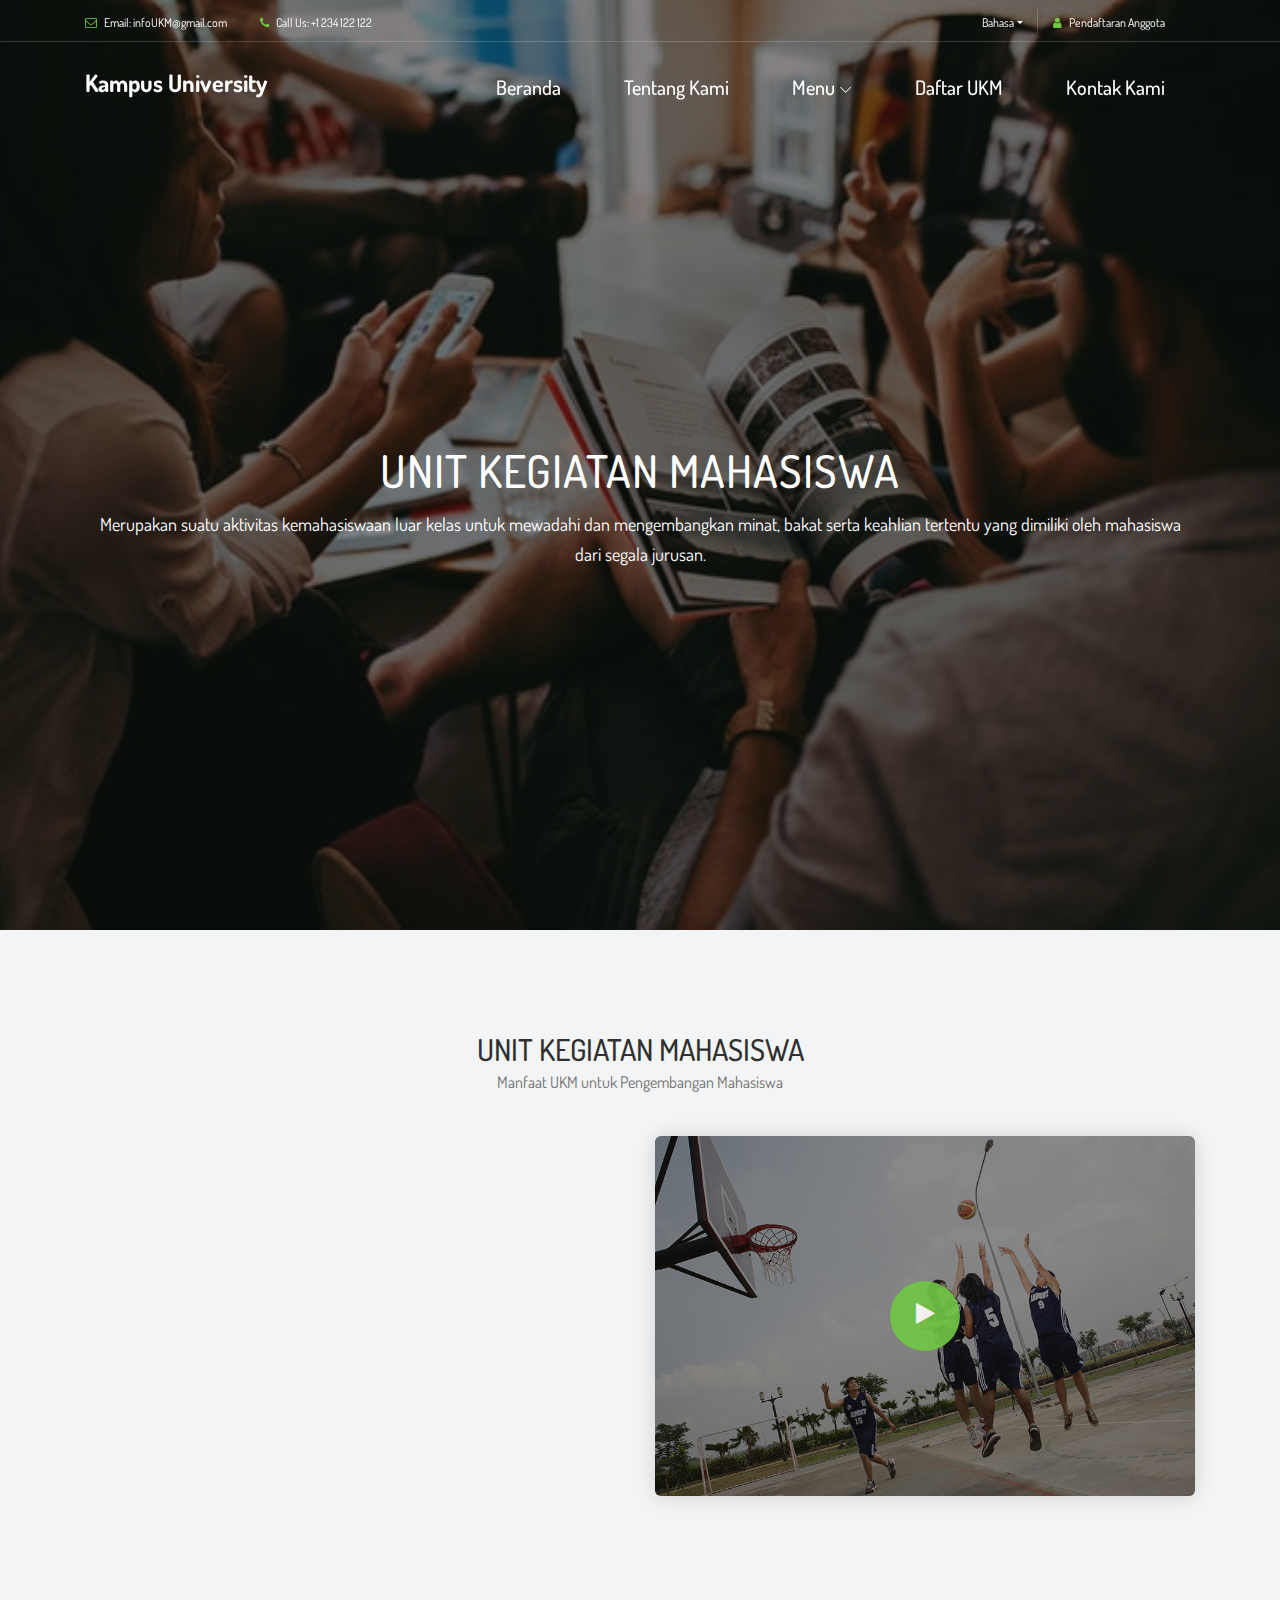
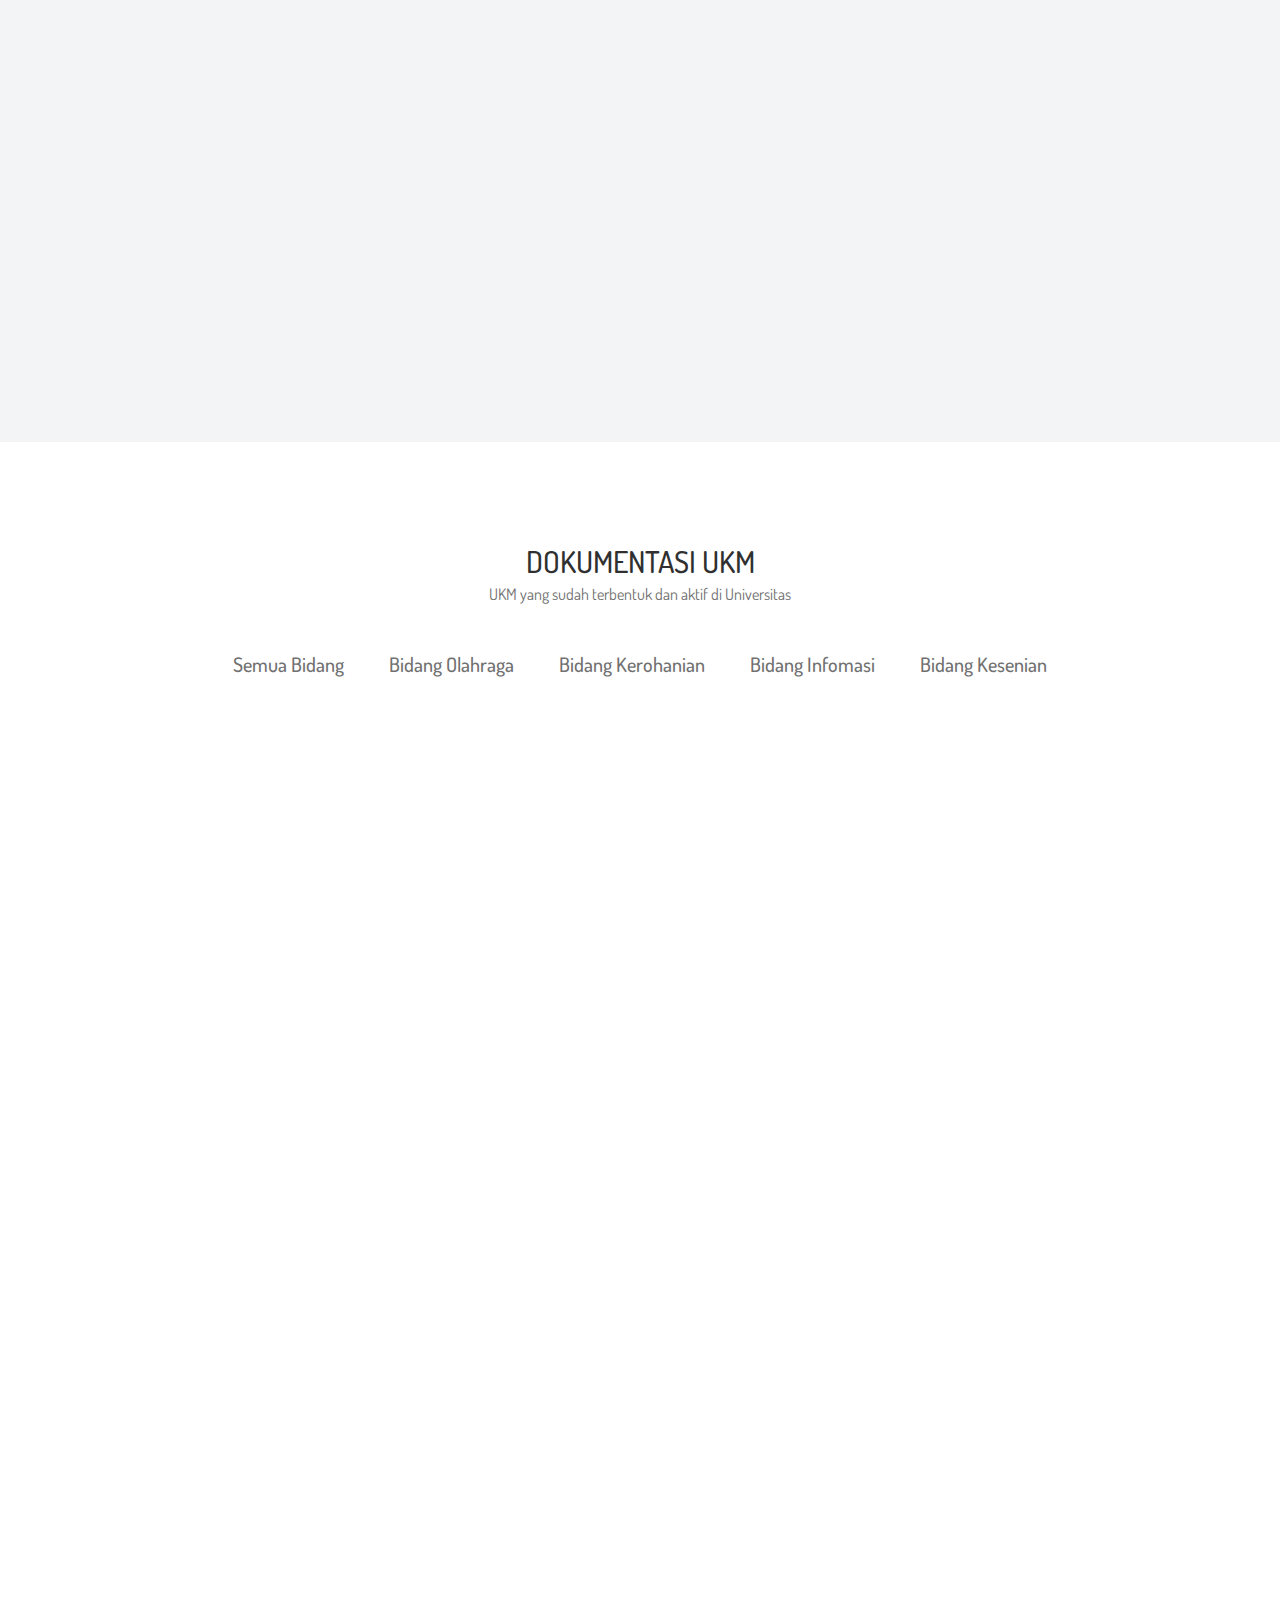
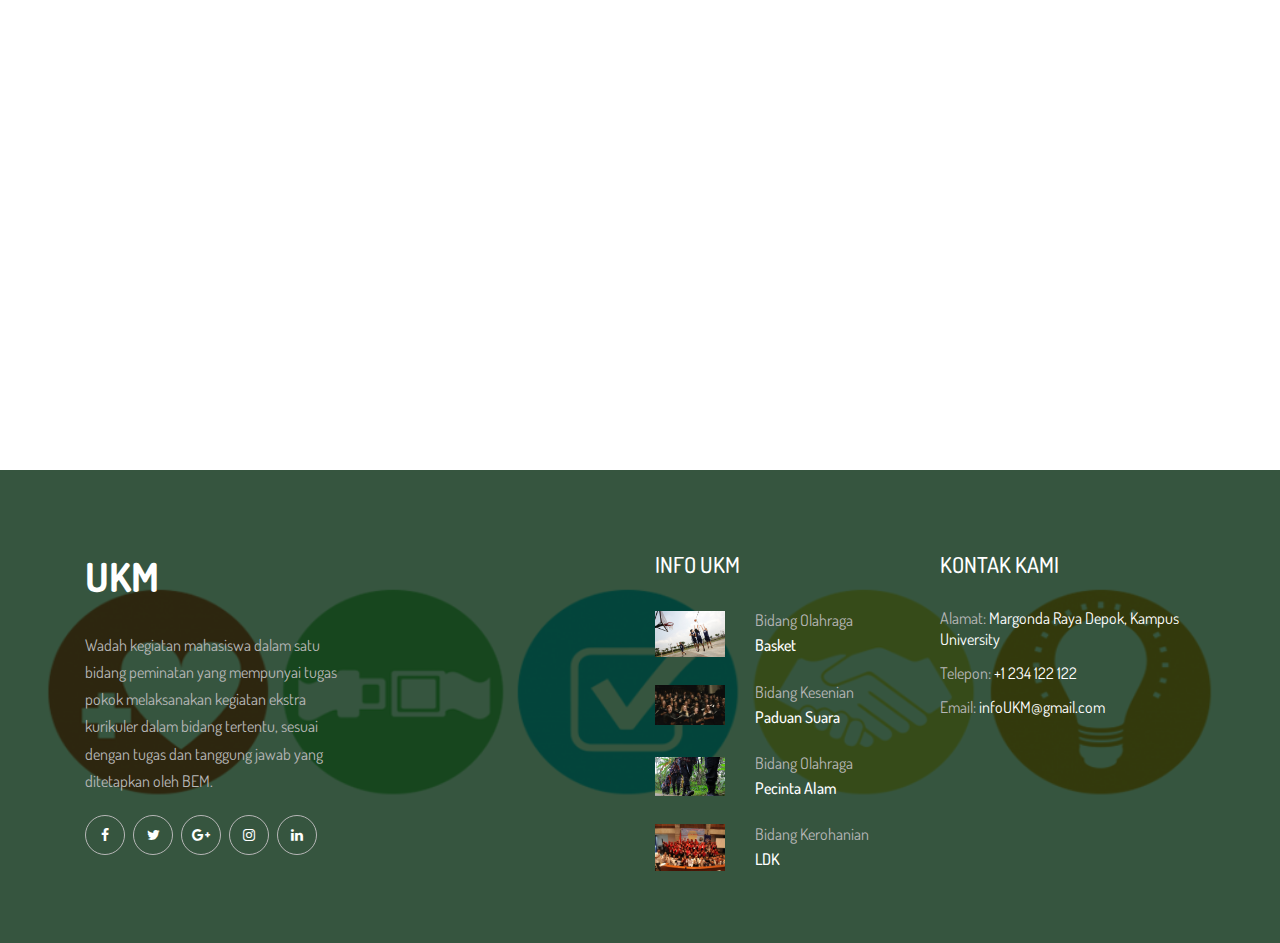
<file: index.html>
<!DOCTYPE html>
<html lang="en">

<head>
    <meta charset="UTF-8">
    <meta name="description" content="">
    <meta http-equiv="X-UA-Compatible" content="IE=edge">
    <meta name="viewport" content="width=device-width, initial-scale=1, shrink-to-fit=no">
    <!-- The above 4 meta tags *must* come first in the head; any other head content must come *after* these tags -->

    <!-- Title -->
    <title>UKM Universitas</title>

    <!-- Favicon -->
    <link rel="icon" href="img/core-img/b4.png">

    <!-- Core Stylesheet -->
    <link rel="stylesheet" href="style.css">

</head>


<body>
    <!-- Preloader -->
    <div class="preloader d-flex align-items-center justify-content-center">
        <div class="preloader-circle"></div>
        <div class="preloader-img">
            <img src="img/core-img/b4.png" alt="">
        </div>
    </div>

    <!-- ##### Header Area Start ##### -->
    <header class="header-area">

        <!-- ***** Top Header Area ***** -->
        <div class="top-header-area">
            <div class="container">
                <div class="row">
                    <div class="col-12">
                        <div class="top-header-content d-flex align-items-center justify-content-between">
                            <!-- Top Header Content -->
                            <div class="top-header-meta">
                                <a href="#" data-toggle="tooltip" data-placement="bottom" title="infoUKM@gmail.com"><i class="fa fa-envelope-o" aria-hidden="true"></i> <span>Email: infoUKM@gmail.com</span></a>
                                <a href="#" data-toggle="tooltip" data-placement="bottom" title="+1 234 122 122"><i class="fa fa-phone" aria-hidden="true"></i> <span>Call Us: +1 234 122 122</span></a>
                            </div>

                            <!-- Top Header Content -->
                            <div class="top-header-meta d-flex">
                                <!-- Language Dropdown -->
                                <div class="language-dropdown">
                                    <div class="dropdown">
                                        <button class="btn btn-secondary dropdown-toggle mr-30" type="button" id="dropdownMenuButton" data-toggle="dropdown" aria-haspopup="true" aria-expanded="false">Bahasa</button>
                                        <div class="dropdown-menu" aria-labelledby="dropdownMenuButton">
                                            <a class="dropdown-item" href="#">Indonesia</a>
                                            <a class="dropdown-item" href="#">Melayu</a>
                                        </div>
                                    </div>
                                </div>
                                <!-- Login -->
                                <div class="login">
                                    <a href="formdaftar.html"><i class="fa fa-user" aria-hidden="true"></i> <span>Pendaftaran Anggota</span></a>
                                </div>
                                <!-- Cart 
                                <div class="cart">
                                    <a href="#"><i class="fa fa-shopping-cart" aria-hidden="true"></i> <span>Cart <span class="cart-quantity">(1)</span></span></a>
                                </div>-->
                            </div>
                        </div>
                    </div>
                </div>
            </div>
        </div>

        <!-- ***** Navbar Area ***** -->
        <div class="alazea-main-menu">
            <div class="classy-nav-container breakpoint-off">
                <div class="container">
                    <!-- Menu -->
                    <nav class="classy-navbar justify-content-between" id="alazeaNav">

                        <!-- Nav Brand -->
                        <a href="index.html" class="nav-brand"><h4 style="color:white"><b>Kampus University</b></h4></a>

                        <!-- Navbar Toggler -->
                        <div class="classy-navbar-toggler">
                            <span class="navbarToggler"><span></span><span></span><span></span></span>
                        </div>

                        <!-- Menu -->
                        <div class="classy-menu">

                            <!-- Close Button -->
                            <div class="classycloseIcon">
                                <div class="cross-wrap"><span class="top"></span><span class="bottom"></span></div>
                            </div>

                            <!-- Navbar Start -->
                            <div class="classynav">
                                <ul>
                                    <li><a href="index.html">Beranda</a></li>
                                    <li><a href="about.html">Tentang kami</a></li>
                                    <li><a href="#">Menu</a>
                                        <ul class="dropdown">
                                            <li><a href="index.html">Beranda</a></li>
                                            <li><a href="about.html">Tentang kami</a></li>
                                            <li><a href="#">Daftar UKM</a>
                                                <ul class="dropdown">
													<li><a href="basket.html">Basket</a></li>
                                                    <li><a href="karate.html">Karate</a></li>
													<li><a href="kopma.html">Koperasi Mahasiswa</a></li>
													<li><a href="ldk.html">LDK</a></li>
													<li><a href="padus.html">Paduan Suara</a></li>
													<li><a href="alam.html">Pecinta Alam</a></li>
													<li><a href="pers.html">Pers Mahasiswa</a></li>
                                                </ul>
                                            </li>
                                            <li><a href="contact.html">Kontak kami</a></li>
                                        </ul>
                                    </li>
									<li><a href="try.html">Daftar UKM</a></li>
                                    <li><a href="contact.html">Kontak kami</a></li>
                                </ul>

                                <!-- Search Icon 
                                <div id="searchIcon">
                                    <i class="fa fa-search" aria-hidden="true"></i>
                                </div>
								-->

                            </div>
                            <!-- Navbar End -->
                        </div>
                    </nav>

                    <!-- Search Form 
                    <div class="search-form">
                        <form action="#" method="get">
                            <input type="search" name="search" id="search" placeholder="Type keywords &amp; press enter...">
                            <button type="submit" class="d-none"></button>
                        </form>
                        <!-- Close Icon 
                        <div class="closeIcon"><i class="fa fa-times" aria-hidden="true"></i></div>
                    </div>
					-->
                </div>
            </div>
        </div>
    </header>
    <!-- ##### Header Area End ##### -->

    <!-- ##### Hero Area Start ##### -->
    <section class="hero-area">
        <div class="hero-post-slides owl-carousel">

            <!-- Single Hero Post -->
            <div class="single-hero-post bg-overlay">
                <!-- Post Image -->
                <div class="slide-img bg-img" style="background-image: url(img/bg-img/warta.jpg);"></div>
                <div class="container h-100">
                    <div class="row h-100 align-items-center">
                        <div class="col-12">
                            <!-- Post Content -->
                            <div class="hero-slides-content text-center">
                                <h2>Unit Kegiatan Mahasiswa</h2>
                                <p>Merupakan suatu aktivitas kemahasiswaan luar kelas untuk mewadahi dan mengembangkan minat, bakat serta keahlian tertentu yang dimiliki oleh mahasiswa dari segala jurusan.</p>
								
                            </div>
                        </div>
                    </div>
                </div>
            </div>

            <!-- Single Hero Post -->
            <div class="single-hero-post bg-overlay">
                <!-- Post Image -->
                <div class="slide-img bg-img" style="background-image: url(img/bg-img/alam2.jpg);"></div>
                <div class="container h-100">
                    <div class="row h-100 align-items-center">
                        <div class="col-12">
                            <!-- Post Content -->
                            <div class="hero-slides-content text-center">
                                <h2>Unit Kegiatan Mahasiswa</h2>
                                <p>Merupakan suatu aktivitas kemahasiswaan luar kelas untuk mewadahi dan mengembangkan minat, bakat serta keahlian tertentu yang dimiliki oleh mahasiswa dari segala jurusan.</p>
								
                            </div>
                        </div>
                    </div>
                </div>
            </div>
			
			<!-- Single Hero Post -->
            <div class="single-hero-post bg-overlay">
                <!-- Post Image -->
                <div class="slide-img bg-img" style="background-image: url(img/bg-img/basket.jpg);"></div>
                <div class="container h-100">
                    <div class="row h-100 align-items-center">
                        <div class="col-12">
                            <!-- Post Content -->
                            <div class="hero-slides-content text-center">
                                <h2>Unit Kegiatan Mahasiswa</h2>
                                <p>Merupakan suatu aktivitas kemahasiswaan luar kelas untuk mewadahi dan mengembangkan minat, bakat serta keahlian tertentu yang dimiliki oleh mahasiswa dari segala jurusan.</p>
								
                            </div>
                        </div>
                    </div>
                </div>
            </div>

        </div>
    </section>
    <!-- ##### Hero Area End ##### -->

    <!-- ##### Service Area Start ##### -->
    <section class="our-services-area bg-gray section-padding-100-0">
        <div class="container">
            <div class="row">
                <div class="col-12">
                    <!-- Section Heading -->
                    <div class="section-heading text-center">
                        <h2>Unit Kegiatan Mahasiswa </h2>
                        <p>Manfaat UKM untuk Pengembangan Mahasiswa</p>
                    </div>
                </div>
            </div>

            <div class="row justify-content-between">
                <div class="col-12 col-lg-5">
                    <div class="alazea-service-area mb-100">

                        <!-- Single Service Area -->
                        <div class="single-service-area d-flex align-items-center wow fadeInUp" data-wow-delay="100ms">
                            <!-- Icon -->
                            <div class="service-icon mr-30">
                                <img src="img/core-img/b3.png" alt="">
                            </div>
                            <!-- Content -->
                            <div class="service-content">
                                <h5>Menambah Keterampilan</h5>
                                <p>Mengikuti kegiatan UKM akan menambah keterampilan yang Kamu miliki. Sehingga, kamu bisa menyalurkan kebutuhan, <span id="dots1"></span>
								<span id="more1"> potensi, minat dan bakat yang telah ada agar semakin berkembang menjadi lebih baik. Ibarat kata,  semakin sering pisau diasah akan menjadi semakin tajam.</span></p>
								<button class="btn" onclick="myFunction1()" id="myBtn1">Read more</button>
                            </div>
                        </div>

                        <!-- Single Service Area -->
                        <div class="single-service-area d-flex align-items-center wow fadeInUp" data-wow-delay="300ms">
                            <!-- Icon -->
                            <div class="service-icon mr-30">
                                <img src="img/core-img/cf2.png" alt="">
                            </div>
                            <!-- Content -->
                            <div class="service-content">
                                <h5>Sarana Belajar Organisasi</h5>
                                <p>Pengalaman dalam UKM akan menjadi salah satu modal berharga dalam persiapan memasuki dunia kerja yang menantang. <span id="dots2"></span>
								<span id="more2">yang sangat berguna untuk mengatur bagaimana cara memaksimalkan kerja sama tim. Kamu juga bisa merasakan seperti apa masalah dan dinamika saat bekerja didalamnya. Karena biasanya, setiap UKM akan mempunyai struktur jabatan organisasi yang bisa diisi oleh semua anggotanya.</span></p>
								<button class="btn" onclick="myFunction2()" id="myBtn2">Read more</button>
							</div>
                        </div>

                        <!-- Single Service Area -->
                        <div class="single-service-area d-flex align-items-center wow fadeInUp" data-wow-delay="500ms">
                            <!-- Icon -->
                            <div class="service-icon mr-30">
                                <img src="img/core-img/cf3.png" alt="">
                            </div>
                            <!-- Content -->
                            <div class="service-content">
                                <h5>Menambah Teman</h5>
                                <p>Mengikuti UKM akan menambah teman yang Kamu miliki. pada awalnya ketika baru bergabung kamu tidak akan, merasa.<span id="dots3"></span>
								<span id="more3">Tetapi setelah kamu jalani beberapa bulan, mungkin kamu akan ketagihan karena memiliki banyak teman yang asyik di sekitarmu.</span></p>
								<button class="btn" onclick="myFunction3()" id="myBtn3">Read more</button>
							</div>
                        </div>

                    </div>
                </div>

                <div class="col-12 col-lg-6">
                    <div class="alazea-video-area bg-overlay mb-100">
                        <img src="img/bg-img/basket.jpg" alt="">
                        <a href="http://www.youtube.com/watch?v=7HKoqNJtMTQ" class="video-icon">
                            <i class="fa fa-play" aria-hidden="true"></i>
                        </a>
                    </div>
                </div>
            </div>
        </div>
    </section>
    <!-- ##### Service Area End ##### -->



    <!-- ##### Portfolio Area Start ##### -->
    <section class="alazea-portfolio-area section-padding-100-0">
        <div class="container">
            <div class="row">
                <div class="col-12">
                    <!-- Section Heading -->
                    <div class="section-heading text-center">
                        <h2>Dokumentasi UKM</h2>
                        <p>UKM yang sudah terbentuk dan aktif di Universitas </p>
                    </div>
                </div>
            </div>
        </div>

        <div class="container-fluid">
            <div class="row">
                <div class="col-12">
                    <div class="alazea-portfolio-filter">
                        <div class="portfolio-filter">
                            <button class="btn active" data-filter="*">Semua Bidang</button>
                            <button class="btn" data-filter=".design">Bidang Olahraga</button>
                            <button class="btn" data-filter=".garden">Bidang Kerohanian</button>
                            <button class="btn" data-filter=".home-design">Bidang Infomasi</button>
                            <button class="btn" data-filter=".office-design">Bidang Kesenian</button>
                        </div>
                    </div>
                </div>
            </div>

            <div class="row alazea-portfolio">

                <!-- Single Portfolio Area -->
                <div class="col-12 col-sm-6 col-lg-3 single_portfolio_item design wow fadeInUp" data-wow-delay="100ms">
                    <!-- Portfolio Thumbnail -->
                    <div class="portfolio-thumbnail bg-img" style="background-image: url(img/bg-img/basket.jpg);"></div>
                    <!-- Portfolio Hover Text -->
                    <div class="portfolio-hover-overlay">
                        <a href="img/bg-img/basket.jpg" class="portfolio-img d-flex align-items-center justify-content-center" title="UKM BASKET">
                            <div class="port-hover-text">
                                <h3>Bidang Olahraga</h3>
                                <h5>Basket</h5>
                            </div>
                        </a>
                    </div>
                </div>

                <!-- Single Portfolio Area -->
                <div class="col-12 col-sm-6 col-lg-3 single_portfolio_item garden wow fadeInUp" data-wow-delay="200ms">
                    <!-- Portfolio Thumbnail -->
                    <div class="portfolio-thumbnail bg-img" style="background-image: url(img/bg-img/ldk.jpg);"></div>
                    <!-- Portfolio Hover Text -->
                    <div class="portfolio-hover-overlay">
                        <a href="img/bg-img/ldk.jpg" class="portfolio-img d-flex align-items-center justify-content-center" title="UKM LDK">
                            <div class="port-hover-text">
                                <h3>Bidang Kerohanian</h3>
                                <h5>LDK</h5>
                            </div>
                        </a>
                    </div>
                </div>

                <!-- Single Portfolio Area -->
                <div class="col-12 col-sm-6 col-lg-3 single_portfolio_item home-design wow fadeInUp" data-wow-delay="300ms">
                    <!-- Portfolio Thumbnail -->
                    <div class="portfolio-thumbnail bg-img" style="background-image: url(img/bg-img/warta.jpg);"></div>
                    <!-- Portfolio Hover Text -->
                    <div class="portfolio-hover-overlay">
                        <a href="img/bg-img/warta.jpg" class="portfolio-img d-flex align-items-center justify-content-center" title="UKM PERS MAHASISWA">
                            <div class="port-hover-text">
                                <h3>Bidang Informasi</h3>
                                <h5>Pers Mahasiswa</h5>
                            </div>
                        </a>
                    </div>
                </div>

                <!-- Single Portfolio Area -->
                <div class="col-12 col-sm-6 col-lg-3 single_portfolio_item office-design wow fadeInUp" data-wow-delay="400ms">
                    <!-- Portfolio Thumbnail -->
                    <div class="portfolio-thumbnail bg-img" style="background-image: url(img/bg-img/choir2.jpg);"></div>
                    <!-- Portfolio Hover Text -->
                    <div class="portfolio-hover-overlay">
                        <a href="img/bg-img/choir2.jpg" class="portfolio-img d-flex align-items-center justify-content-center" title="UKM PADUAN SUARA">
                            <div class="port-hover-text">
                                <h3>Bidang kesenian</h3>
                                <h5>Paduan Suara</h5>
                            </div>
                        </a>
                    </div>
                </div>

                <!-- Single Portfolio Area -->
                <div class="col-12 col-sm-6 col-lg-3 single_portfolio_item office-design wow fadeInUp" data-wow-delay="100ms">
                    <!-- Portfolio Thumbnail -->
                    <div class="portfolio-thumbnail bg-img" style="background-image: url(img/bg-img/choir.jpg);"></div>
                    <!-- Portfolio Hover Text -->
                    <div class="portfolio-hover-overlay">
                        <a href="img/bg-img/choir.jpg" class="portfolio-img d-flex align-items-center justify-content-center" title="UKM Paduan Suara">
                            <div class="port-hover-text">
                                <h3>Bidang Kesenian</h3>
                                <h5>Paduan Suara</h5>
                            </div>
                        </a>
                    </div>
                </div>

                <!-- Single Portfolio Area -->
                <div class="col-12 col-sm-6 col-lg-3 single_portfolio_item home-design wow fadeInUp" data-wow-delay="200ms">
                    <!-- Portfolio Thumbnail -->
                    <div class="portfolio-thumbnail bg-img" style="background-image: url(img/bg-img/warta1.jpg);"></div>
                    <!-- Portfolio Hover Text -->
                    <div class="portfolio-hover-overlay">
                        <a href="img/bg-img/warta1.jpg" class="portfolio-img d-flex align-items-center justify-content-center" title="UKM PERS MAHASISWA">
                            <div class="port-hover-text">
                                <h3>Bidang Informasi</h3>
                                <h5>Pers Mahasiswa</h5>
                            </div>
                        </a>
                    </div>
                </div>

                <!-- Single Portfolio Area -->
                <div class="col-12 col-lg-6 single_portfolio_item design wow fadeInUp" data-wow-delay="300ms">
                    <!-- Portfolio Thumbnail -->
                    <div class="portfolio-thumbnail bg-img" style="background-image: url(img/bg-img/alam.jpg);"></div>
                    <!-- Portfolio Hover Text -->
                    <div class="portfolio-hover-overlay">
                        <a href="img/bg-img/alam.jpg" class="portfolio-img d-flex align-items-center justify-content-center" title="UKM Pecinta Alam">
                            <div class="port-hover-text">
                                <h3>Bidang Olahraga</h3>
                                <h5>Pecinta Alam</h5>
                            </div>
                        </a>
                    </div>
                </div>
				
				<!-- Single Portfolio Area -->
                <div class="col-12 col-sm-6 col-lg-3 single_portfolio_item design wow fadeInUp" data-wow-delay="400ms">
                    <!-- Portfolio Thumbnail -->
                    <div class="portfolio-thumbnail bg-img" style="background-image: url(img/bg-img/alam1.jpg);"></div>
                    <!-- Portfolio Hover Text -->
                    <div class="portfolio-hover-overlay">
                        <a href="img/bg-img/alam1.jpg" class="portfolio-img d-flex align-items-center justify-content-center" title="UKM Pecinta Alam">
                            <div class="port-hover-text">
                                <h3>Bidang Olahraga</h3>
                                <h5>Pecinta Alam</h5>
                            </div>
                        </a>
                    </div>
                </div>
				
				<!-- Single Portfolio Area -->
                <div class="col-12 col-sm-6 col-lg-3 single_portfolio_item home-design wow fadeInUp" data-wow-delay="100ms">
                    <!-- Portfolio Thumbnail -->
                    <div class="portfolio-thumbnail bg-img" style="background-image: url(img/bg-img/kopma.jpg);"></div>
                    <!-- Portfolio Hover Text -->
                    <div class="portfolio-hover-overlay">
                        <a href="img/bg-img/kopma.jpg" class="portfolio-img d-flex align-items-center justify-content-center" title="UKM Koperasi Mahasiswa">
                            <div class="port-hover-text">
                                <h3>Bidang Informasi</h3>
                                <h5>Koperasi Mahasiswa</h5>
                            </div>
                        </a>
                    </div>
                </div>
				
				 
				
				<!-- Single Portfolio Area -->
                <div class="col-12 col-lg-6 single_portfolio_item design wow fadeInUp" data-wow-delay="300ms">
                    <!-- Portfolio Thumbnail -->
                    <div class="portfolio-thumbnail bg-img" style="background-image: url(img/bg-img/karate.jpg);"></div>
                    <!-- Portfolio Hover Text -->
                    <div class="portfolio-hover-overlay">
                        <a href="img/bg-img/karate.jpg" class="portfolio-img d-flex align-items-center justify-content-center" title="UKM karate">
                            <div class="port-hover-text">
                                <h3>Bidang Olahraga</h3>
                                <h5>Karate</h5>
                            </div>
                        </a>
                    </div>
                </div>

            </div>
        </div>
    </section>
    <!-- ##### Portfolio Area End ##### -->



 

    <!-- ##### Contact Area Start ##### -->
    <section class="contact-area section-padding-100-0">
        <div class="container">
            
        </div>
    </section>
    <!-- ##### Contact Area End ##### -->

    <!-- ##### Footer Area Start ##### -->
    <footer class="footer-area bg-img" style="background-image: url(img/bg-img/univ4.png);">
        <!-- Main Footer Area -->
        <div class="main-footer-area">
            <div class="container">
                <div class="row">

                    <!-- Single Footer Widget -->
                    <div class="col-12 col-sm-6 col-lg-3">
                        <div class="single-footer-widget">
                            <div class="footer-logo mb-30">
                                <a href="#"><h1 style="color: white";><b>UKM</b></H1></a>
                            </div>
                            <p>Wadah kegiatan mahasiswa dalam satu bidang peminatan yang mempunyai tugas pokok melaksanakan kegiatan ekstra kurikuler dalam bidang tertentu, sesuai dengan tugas dan tanggung jawab yang ditetapkan oleh BEM.</p>
                            <div class="social-info">
                                <a href="https://www.facebook.com"><i class="fa fa-facebook" aria-hidden="true"></i></a>
                                <a href="https://www.twitter.com"><i class="fa fa-twitter" aria-hidden="true"></i></a>
                                <a href="https://www.google.com"><i class="fa fa-google-plus" aria-hidden="true"></i></a>
                                <a href="https://www.instagram.com"><i class="fa fa-instagram" aria-hidden="true"></i></a>
                                <a href="https://www.linkedin.com"><i class="fa fa-linkedin" aria-hidden="true"></i></a>
                            </div>
                        </div>
                    </div>

                    <!-- Single Footer Widget -->
                    <div class="col-12 col-sm-6 col-lg-3">
                        <div class="single-footer-widget">
                        </div>
                    </div>

                    <!-- Single Footer Widget -->
                    <div class="col-12 col-sm-6 col-lg-3">
                        <div class="single-footer-widget">
                            <div class="widget-title">
                                <h5>Info UKM</h5>
                            </div>

                            <!-- Single Best Seller Products -->
                            <div class="single-best-seller-product d-flex align-items-center">
                                <div class="product-thumbnail">
                                    <a href="#"><img src="img/bg-img/basket.jpg" alt=""></a>
                                </div>
                                <div class="product-info">
                                    <a href="basket.html">Bidang Olahraga</a>
                                    <p>Basket</p>
                                </div>
                            </div>

                            <!-- Single Best Seller Products -->
                            <div class="single-best-seller-product d-flex align-items-center">
                                <div class="product-thumbnail">
                                    <a href="#"><img src="img/bg-img/choir.jpg" alt=""></a>
                                </div>
                                <div class="product-info">
                                    <a href="padus.html">Bidang Kesenian</a>
                                    <p>Paduan Suara</p>
                                </div>
                            </div>
							
							<!-- Single Best Seller Products -->
                            <div class="single-best-seller-product d-flex align-items-center">
                                <div class="product-thumbnail">
                                    <a href="#"><img src="img/bg-img/alam2.jpg" alt=""></a>
                                </div>
                                <div class="product-info">
                                    <a href="alam.html">Bidang Olahraga</a>
                                    <p>Pecinta Alam</p>
                                </div>
                            </div>
							
							<!-- Single Best Seller Products -->
                            <div class="single-best-seller-product d-flex align-items-center">
                                <div class="product-thumbnail">
                                    <a href="#"><img src="img/bg-img/ldk.jpg" alt=""></a>
                                </div>
                                <div class="product-info">
                                    <a href="ldk.html">Bidang Kerohanian</a>
                                    <p>LDK</p>
                                </div>
                            </div>
                        </div>
                    </div>

                    <!-- Single Footer Widget -->
                    <div class="col-12 col-sm-6 col-lg-3">
                        <div class="single-footer-widget">
                            <div class="widget-title">
                                <h5>Kontak Kami</h5>
                            </div>

                            <div class="contact-information">
                                <p><span>Alamat:</span> Margonda Raya Depok, Kampus University</p>
                                <p><span>Telepon:</span> +1 234 122 122</p>
                                <p><span>Email:</span> infoUKM@gmail.com</p>
                            </div>
                        </div>
                    </div>
                </div>
            </div>
        </div>

        
    </footer>
    <!-- ##### Footer Area End ##### -->

    <!-- ##### All Javascript Files ##### -->
    <!-- jQuery-2.2.4 js -->
    <script src="js/jquery/jquery-2.2.4.min.js"></script>
    <!-- Popper js -->
    <script src="js/bootstrap/popper.min.js"></script>
    <!-- Bootstrap js -->
    <script src="js/bootstrap/bootstrap.min.js"></script>
    <!-- All Plugins js -->
    <script src="js/plugins/plugins.js"></script>
    <!-- Active js -->
    <script src="js/active.js"></script>
</body>

</html>
</file>
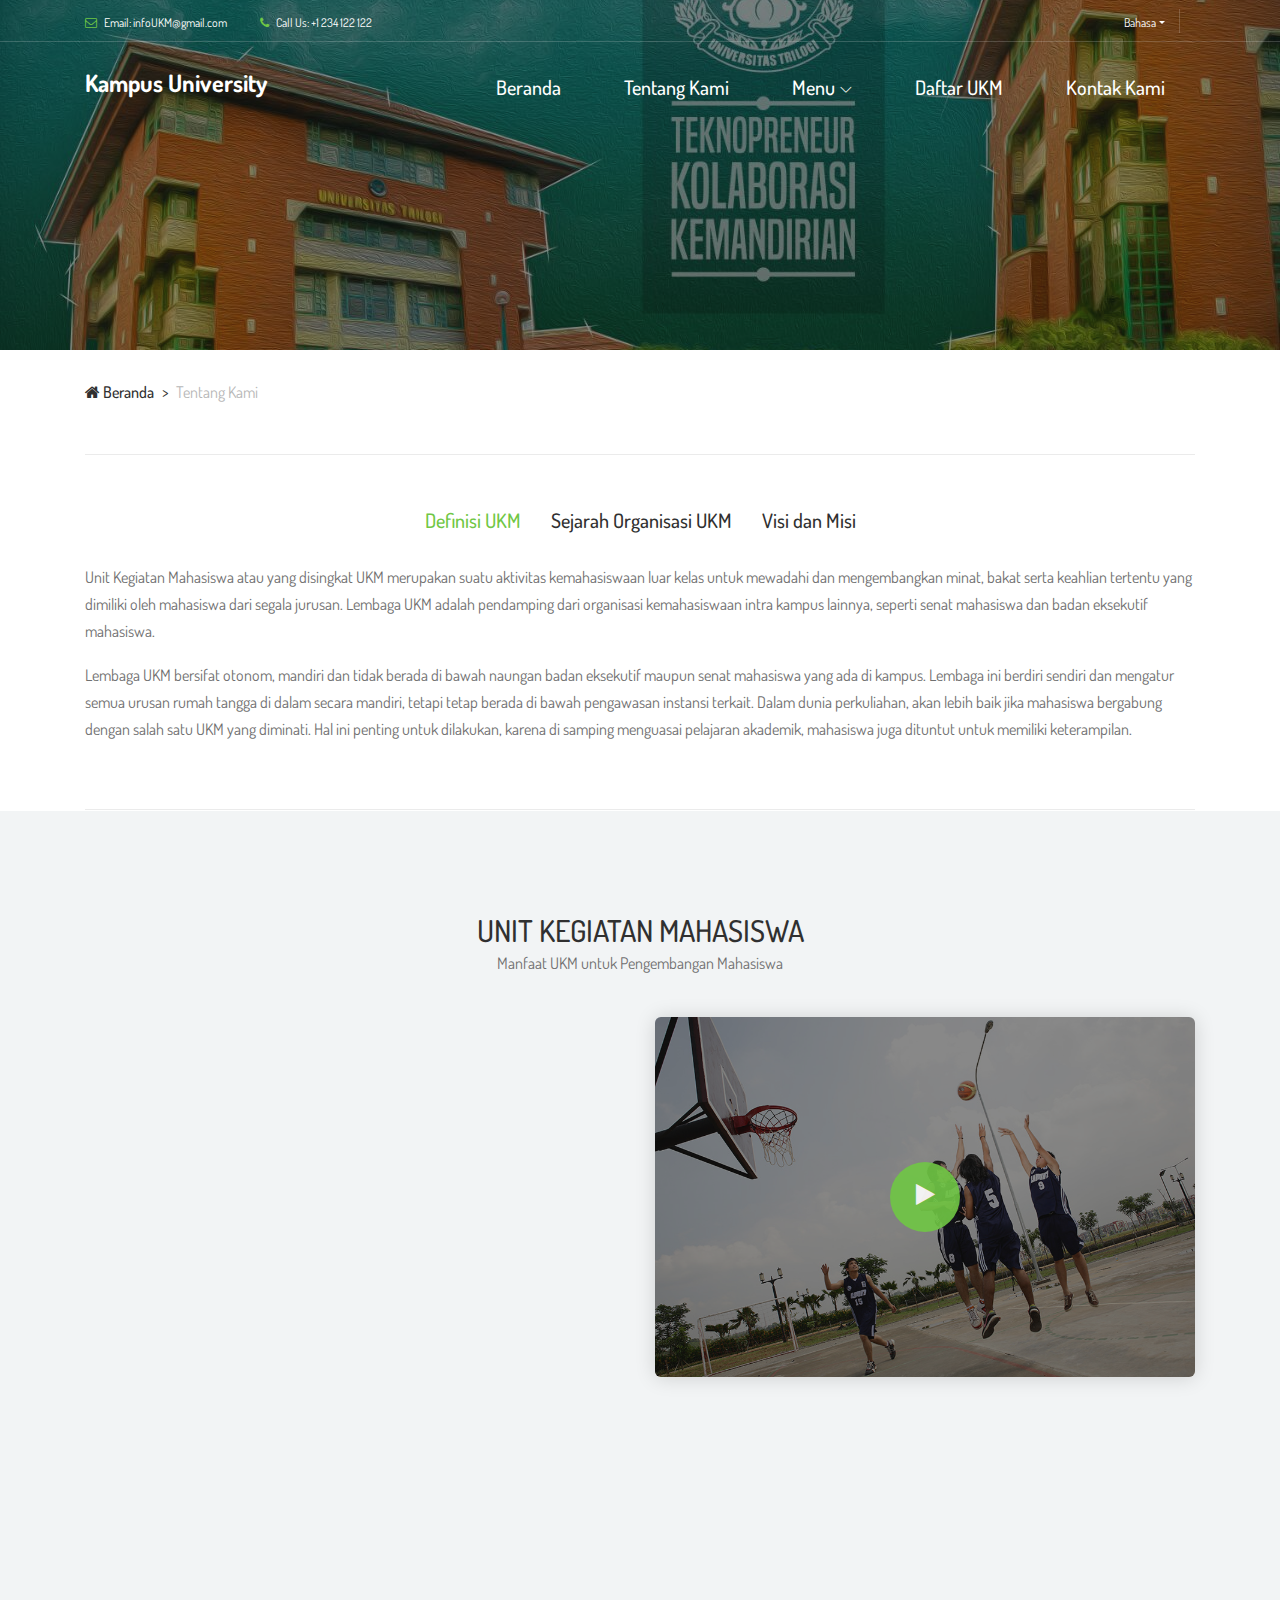
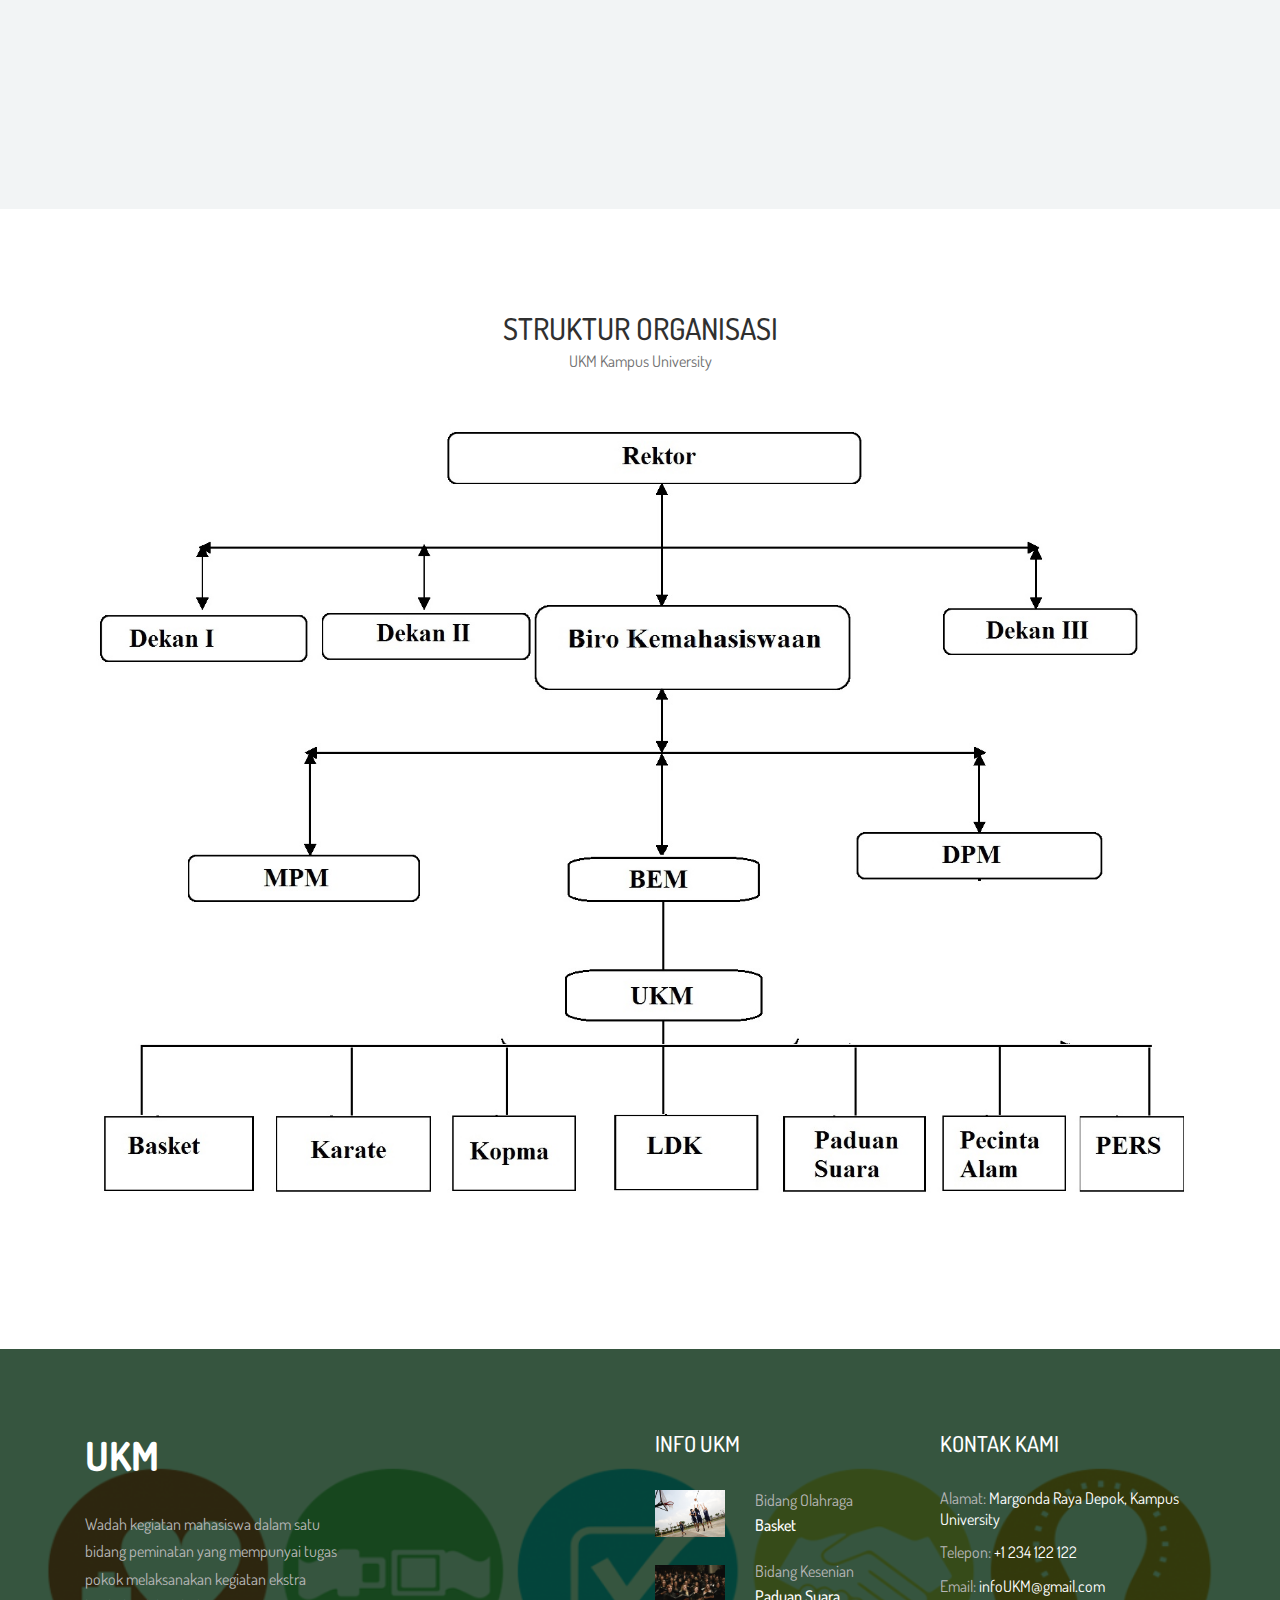
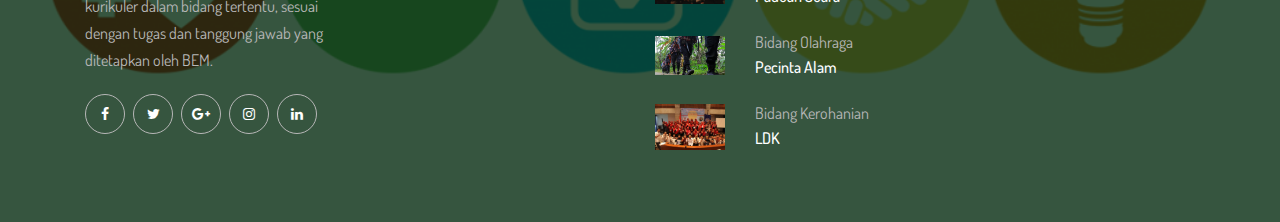
<file: about.html>
<!DOCTYPE html>
<html lang="en">

<head>
    <meta charset="UTF-8">
    <meta name="description" content="">
    <meta http-equiv="X-UA-Compatible" content="IE=edge">
    <meta name="viewport" content="width=device-width, initial-scale=1, shrink-to-fit=no">
    <!-- The above 4 meta tags *must* come first in the head; any other head content must come *after* these tags -->

    <!-- Title -->
    <title>UKM Universitas</title>

    <!-- Favicon -->
    <link rel="icon" href="img/core-img/b4.png">

    <!-- Core Stylesheet -->
    <link rel="stylesheet" href="style.css">

</head>

<body>
    <!-- Preloader -->
    <div class="preloader d-flex align-items-center justify-content-center">
        <div class="preloader-circle"></div>
        <div class="preloader-img">
            <img src="img/core-img/b4.png" alt="">
        </div>
    </div>

    <!-- ##### Header Area Start ##### -->
    <header class="header-area">

        <!-- ***** Top Header Area ***** -->
        <div class="top-header-area">
            <div class="container">
                <div class="row">
                    <div class="col-12">
                        <div class="top-header-content d-flex align-items-center justify-content-between">
                            <!-- Top Header Content -->
                            <div class="top-header-meta">
                                <a href="#" data-toggle="tooltip" data-placement="bottom" title="infoUKM@gmail.com"><i class="fa fa-envelope-o" aria-hidden="true"></i> <span>Email: infoUKM@gmail.com</span></a>
                                <a href="#" data-toggle="tooltip" data-placement="bottom" title="+1 234 122 122"><i class="fa fa-phone" aria-hidden="true"></i> <span>Call Us: +1 234 122 122</span></a>
                            </div>

                            <!-- Top Header Content -->
                            <div class="top-header-meta d-flex">
                                <!-- Language Dropdown -->
                                <div class="language-dropdown">
                                    <div class="dropdown">
                                        <button class="btn btn-secondary dropdown-toggle mr-30" type="button" id="dropdownMenuButton" data-toggle="dropdown" aria-haspopup="true" aria-expanded="false">Bahasa</button>
                                        <div class="dropdown-menu" aria-labelledby="dropdownMenuButton">
                                            <a class="dropdown-item" href="#">Indonesia</a>
                                            <a class="dropdown-item" href="#">Melayu</a>
                                        </div>
                                    </div>
                                </div>
                                <!-- Login 
                                <div class="login">
                                    <a href="#"><i class="fa fa-user" aria-hidden="true"></i> <span>Login</span></a>
                                </div>-->
                                <!-- Cart 
                                <div class="cart">
                                    <a href="#"><i class="fa fa-shopping-cart" aria-hidden="true"></i> <span>Cart <span class="cart-quantity">(1)</span></span></a>
                                </div>-->
                            </div>
                        </div>
                    </div>
                </div>
            </div>
        </div>

        <!-- ***** Navbar Area ***** -->
        <div class="alazea-main-menu">
            <div class="classy-nav-container breakpoint-off">
                <div class="container">
                    <!-- Menu -->
                    <nav class="classy-navbar justify-content-between" id="alazeaNav">

                        <!-- Nav Brand -->
                        <a href="index.html" class="nav-brand"><h4 style="color:white"><b>Kampus University</b></h4></a>

                        <!-- Navbar Toggler -->
                        <div class="classy-navbar-toggler">
                            <span class="navbarToggler"><span></span><span></span><span></span></span>
                        </div>

                        <!-- Menu -->
                        <div class="classy-menu">

                            <!-- Close Button -->
                            <div class="classycloseIcon">
                                <div class="cross-wrap"><span class="top"></span><span class="bottom"></span></div>
                            </div>

                            <!-- Navbar Start -->
                            <div class="classynav">
                                <ul>
                                    <li><a href="index.html">Beranda</a></li>
                                    <li><a href="about.html">Tentang kami</a></li>
                                    <li><a href="#">Menu</a>
                                        <ul class="dropdown">
                                            <li><a href="index.html">Beranda</a></li>
                                            <li><a href="about.html">Tentang kami</a></li>
                                            <li><a href="#">Daftar UKM</a>
                                                <ul class="dropdown">
													<li><a href="basket.html">Basket</a></li>
                                                    <li><a href="karate.html">Karate</a></li>
													<li><a href="kopma.html">Koperasi Mahasiswa</a></li>
													<li><a href="ldk.html">LDK</a></li>
													<li><a href="padus.html">Paduan Suara</a></li>
													<li><a href="alam.html">Pecinta Alam</a></li>
													<li><a href="pers.html">Pers Mahasiswa</a></li>
                                                </ul>
                                            </li>
                                            <li><a href="contact.html">Kontak kami</a></li>
                                        </ul>
                                    </li>
									<li><a href="try.html">Daftar UKM</a></li>
                                    <li><a href="contact.html">Kontak kami</a></li>
                                </ul>

                                <!-- Search Icon 
                                <div id="searchIcon">
                                    <i class="fa fa-search" aria-hidden="true"></i>
                                </div>
								-->

                            </div>
                            <!-- Navbar End -->
                        </div>
                    </nav>

                    <!-- Search Form 
                    <div class="search-form">
                        <form action="#" method="get">
                            <input type="search" name="search" id="search" placeholder="Type keywords &amp; press enter...">
                            <button type="submit" class="d-none"></button>
                        </form>
                        <!-- Close Icon 
                        <div class="closeIcon"><i class="fa fa-times" aria-hidden="true"></i></div>
                    </div>
					-->
                </div>
            </div>
        </div>
    </header>
    <!-- ##### Header Area End ##### -->

    <!-- ##### Breadcrumb Area Start ##### -->
    <div class="breadcrumb-area">
        <!-- Top Breadcrumb Area -->
        <div class="top-breadcrumb-area bg-img bg-overlay d-flex align-items-center justify-content-center" style="background-image: url(img/bg-img/logi.jpg);">
            
        </div>

        <div class="container">
            <div class="row">
                <div class="col-12">
                    <nav aria-label="breadcrumb">
                        <ol class="breadcrumb">
                            <li class="breadcrumb-item"><a href="#"><i class="fa fa-home"></i> Beranda</a></li>
                            <li class="breadcrumb-item active" aria-current="page">Tentang Kami</li>
                        </ol>
                    </nav>
                </div>
            </div>
        </div>
    </div>
    <!-- ##### Breadcrumb Area End ##### -->

    <!-- ##### About Area Start ##### -->
    <section class="about-us-area">
<div class="container">
            <div class="row">
                <div class="col-12">
                    <div class="product_details_tab clearfix">
                        <!-- Tabs -->
                        <ul class="nav nav-tabs" role="tablist" id="product-details-tab">
                            <li class="nav-item">
                                <a href="#description" class="nav-link active" data-toggle="tab" role="tab">Definisi UKM</a>
                            </li>
                            <li class="nav-item">
                                <a href="#addi-info" class="nav-link" data-toggle="tab" role="tab">Sejarah Organisasi UKM</a>
                            </li>
                            <li class="nav-item">
                                <a href="#reviews" class="nav-link" data-toggle="tab" role="tab">Visi dan Misi</a>
                            </li>
                        </ul>
                        <!-- Tab Content -->
                        <div class="tab-content">
                            <div role="tabpanel" class="tab-pane fade show active" id="description">
                                <div class="description_area">
                                    <p>Unit Kegiatan Mahasiswa atau yang disingkat UKM merupakan suatu aktivitas kemahasiswaan luar kelas untuk mewadahi dan mengembangkan minat, bakat serta keahlian tertentu yang dimiliki oleh mahasiswa dari segala jurusan.
									Lembaga UKM adalah pendamping dari organisasi kemahasiswaan intra kampus lainnya, seperti senat mahasiswa dan badan eksekutif mahasiswa.</p>
									<p>Lembaga UKM bersifat otonom, mandiri dan tidak berada di bawah naungan badan eksekutif maupun senat mahasiswa yang ada di kampus. Lembaga ini berdiri sendiri dan mengatur semua urusan rumah tangga di dalam secara mandiri, tetapi tetap berada di bawah pengawasan instansi terkait.
									Dalam dunia perkuliahan, akan lebih baik jika mahasiswa bergabung dengan salah satu UKM yang diminati. Hal ini penting untuk dilakukan, karena di samping menguasai pelajaran akademik, mahasiswa juga dituntut untuk memiliki keterampilan.</p>
									</div>
                            </div>
                            <div role="tabpanel" class="tab-pane fade" id="addi-info">
                                <div class="description_area">
                                   <p>Unit Kegiatan Mahasiswa (UKM) Penalaran Universitas Airlangga berdiri dengan keputusan Rektor nomor 8029/PT.03.H/1991 tanggal 22 Oktober 1991. Pendirian Unit Kegiatan Mahasiswa (UKM) ini dilatarbelakangi oleh kebutuhan untuk mewadahi minat, bakat dan aktualisasi mahasiswa dalam bidang karya tulis, penelitian, dan jurnalistik. Sekretariat UKM Penalaran Universitas Airlangga terletak di ruang 302 lantai 3 gedung Student Center Kampus C Universitas Airlangga atau yang biasa disebut oleh pengurus UKM Penalaran sebagai Astana Widya (AW) yang berarti istana pengetahuan.</p>
							 </div>
                            </div>
                            <div role="tabpanel" class="tab-pane fade" id="reviews">
                                <div class="description_area">
                                    <h4><b>Visi</b></h4>
							<ol><li>Visi Unit Kegiatan Mahasiswa Penalaran Universitas Airlangga adalah menciptakan mahasiswa yang berpola pikir kritis, kreatif, inovatif dengan kebersamaan untuk berpartisipasi dalam bidang tulis-menulis yang berkontribusi untuk kemajuan bangsa dan negara.</li></ol>
							<h4><b>Misi</b></h4>
							<ol><li>1. Memfasilitasi mahasiswa untuk meningkatkan daya kritis, kreatif, inovatif dan kemahasiswaannya.</li>
							<li>2. Menumbuhkan dan mengembangkan pola pikir ilmiah di kalangan mahasiswa</li>
							<li>3. Meningkatkan kepekaan mahasiswa terhadap lingkungan sekitarnya yang dituangkan dalam tulis-menulis dan diaplikasikan dalam masyarakat.</li></ol>
							  
                                </div>
                            </div>
                        </div>
                    </div>
                </div>
            </div>
        </div>
    </section>
    <!-- ##### Single Product Details Area End ##### -->
        <div class="container">
            <div class="row">
                <div class="col-12">
                    <div class="border-line"></div>
                </div>
            </div>
        </div>
    </section>
    <!-- ##### About Area End ##### -->

    <!-- ##### Service Area Start ##### -->
     <section class="our-services-area bg-gray section-padding-100-0">
        <div class="container">
            <div class="row">
                <div class="col-12">
                    <!-- Section Heading -->
                    <div class="section-heading text-center">
                        <h2>Unit Kegiatan Mahasiswa </h2>
                        <p>Manfaat UKM untuk Pengembangan Mahasiswa</p>
                    </div>
                </div>
            </div>

            <div class="row justify-content-between">
                <div class="col-12 col-lg-5">
                    <div class="alazea-service-area mb-100">

                        <!-- Single Service Area -->
                        <div class="single-service-area d-flex align-items-center wow fadeInUp" data-wow-delay="100ms">
                            <!-- Icon -->
                            <div class="service-icon mr-30">
                                <img src="img/core-img/b3.png" alt="">
                            </div>
                            <!-- Content -->
                            <div class="service-content">
                                <h5>Menambah Keterampilan</h5>
                                <p>Mengikuti kegiatan UKM akan menambah keterampilan yang Kamu miliki. Sehingga, kamu bisa menyalurkan kebutuhan, potensi, minat dan bakat yang telah ada agar semakin berkembang menjadi lebih baik. Ibarat kata, semakin sering pisau diasah akan menjadi semakin tajam.</p>
                            </div>
                        </div>

                        <!-- Single Service Area -->
                        <div class="single-service-area d-flex align-items-center wow fadeInUp" data-wow-delay="300ms">
                            <!-- Icon -->
                            <div class="service-icon mr-30">
                                <img src="img/core-img/cf2.png" alt="">
                            </div>
                            <!-- Content -->
                            <div class="service-content">
                                <h5>Sarana Belajar Organisasi</h5>
                                <p>Pengalaman dalam UKM akan menjadi salah satu modal berharga dalam persiapan memasuki dunia kerja yang menantang. yang sangat berguna untuk mengatur bagaimana cara memaksimalkan kerja sama tim. Kamu juga bisa merasakan seperti apa masalah dan dinamika saat bekerja didalamnya. Karena biasanya, setiap UKM akan mempunyai struktur jabatan organisasi yang bisa diisi oleh semua anggotanya.</p>
                            </div>
                        </div>

                        <!-- Single Service Area -->
                        <div class="single-service-area d-flex align-items-center wow fadeInUp" data-wow-delay="500ms">
                            <!-- Icon -->
                            <div class="service-icon mr-30">
                                <img src="img/core-img/cf3.png" alt="">
                            </div>
                            <!-- Content -->
                            <div class="service-content">
                                <h5>Menambah Teman</h5>
                                <p>Mengikuti UKM akan menambah teman yang Kamu miliki. pada awalnya ketika baru bergabung kamu tidak akan, merasa. Tetapi setelah kamu jalani beberapa bulan, mungkin kamu akan ketagihan karena memiliki banyak teman yang asyik di sekitarmu.</p>
                            </div>
                        </div>

                    </div>
                </div>

                <div class="col-12 col-lg-6">
                    <div class="alazea-video-area bg-overlay mb-100">
                        <img src="img/bg-img/basket.jpg" alt="">
                        <a href="http://www.youtube.com/watch?v=7HKoqNJtMTQ" class="video-icon">
                            <i class="fa fa-play" aria-hidden="true"></i>
                        </a>
                    </div>
                </div>
            </div>
        </div>
    </section>
    <!-- ##### Service Area End ##### -->



    

    <!-- ##### Team Area Start ##### -->
    <section class="team-area section-padding-100-0">
        <div class="container">
            <div class="row">
                <div class="col-12">
                    <!-- Section Heading -->
                    <div class="section-heading text-center">
                        <h2>Struktur Organisasi</h2>
                        <p>UKM Kampus University</p>
						<img src="img/bg-img/so.jpg" alt="">
                    </div>
                </div>
            </div>

            
        </div>
    </section>
    <!-- ##### Team Area End ##### -->

     <!-- ##### Footer Area Start ##### -->
    <footer class="footer-area bg-img" style="background-image: url(img/bg-img/univ4.png);">
        <!-- Main Footer Area -->
        <div class="main-footer-area">
            <div class="container">
                <div class="row">

                    <!-- Single Footer Widget -->
                    <div class="col-12 col-sm-6 col-lg-3">
                        <div class="single-footer-widget">
                            <div class="footer-logo mb-30">
                                <a href="#"><h1 style="color: white";><b>UKM</b></H1></a>
                            </div>
                            <p>Wadah kegiatan mahasiswa dalam satu bidang peminatan yang mempunyai tugas pokok melaksanakan kegiatan ekstra kurikuler dalam bidang tertentu, sesuai dengan tugas dan tanggung jawab yang ditetapkan oleh BEM.</p>
                            <div class="social-info">
                                <a href="https://www.facebook.com"><i class="fa fa-facebook" aria-hidden="true"></i></a>
                                <a href="https://www.twitter.com"><i class="fa fa-twitter" aria-hidden="true"></i></a>
                                <a href="https://www.google.com"><i class="fa fa-google-plus" aria-hidden="true"></i></a>
                                <a href="https://www.instagram.com"><i class="fa fa-instagram" aria-hidden="true"></i></a>
                                <a href="https://www.linkedin.com"><i class="fa fa-linkedin" aria-hidden="true"></i></a>
                            </div>
                        </div>
                    </div>

                    <!-- Single Footer Widget -->
                    <div class="col-12 col-sm-6 col-lg-3">
                        <div class="single-footer-widget">
                        </div>
                    </div>

                    <!-- Single Footer Widget -->
                    <div class="col-12 col-sm-6 col-lg-3">
                        <div class="single-footer-widget">
                            <div class="widget-title">
                                <h5>Info UKM</h5>
                            </div>

                            <!-- Single Best Seller Products -->
                            <div class="single-best-seller-product d-flex align-items-center">
                                <div class="product-thumbnail">
                                    <a href="#"><img src="img/bg-img/basket.jpg" alt=""></a>
                                </div>
                                <div class="product-info">
                                    <a href="basket.html">Bidang Olahraga</a>
                                    <p>Basket</p>
                                </div>
                            </div>

                            <!-- Single Best Seller Products -->
                            <div class="single-best-seller-product d-flex align-items-center">
                                <div class="product-thumbnail">
                                    <a href="#"><img src="img/bg-img/choir.jpg" alt=""></a>
                                </div>
                                <div class="product-info">
                                    <a href="padus.html">Bidang Kesenian</a>
                                    <p>Paduan Suara</p>
                                </div>
                            </div>
							
							<!-- Single Best Seller Products -->
                            <div class="single-best-seller-product d-flex align-items-center">
                                <div class="product-thumbnail">
                                    <a href="#"><img src="img/bg-img/alam2.jpg" alt=""></a>
                                </div>
                                <div class="product-info">
                                    <a href="alam.html">Bidang Olahraga</a>
                                    <p>Pecinta Alam</p>
                                </div>
                            </div>
							
							<!-- Single Best Seller Products -->
                            <div class="single-best-seller-product d-flex align-items-center">
                                <div class="product-thumbnail">
                                    <a href="#"><img src="img/bg-img/ldk.jpg" alt=""></a>
                                </div>
                                <div class="product-info">
                                    <a href="ldk.html">Bidang Kerohanian</a>
                                    <p>LDK</p>
                                </div>
                            </div>
                        </div>
                    </div>

                    <!-- Single Footer Widget -->
                    <div class="col-12 col-sm-6 col-lg-3">
                        <div class="single-footer-widget">
                            <div class="widget-title">
                                <h5>Kontak Kami</h5>
                            </div>

                            <div class="contact-information">
                                <p><span>Alamat:</span> Margonda Raya Depok, Kampus University</p>
                                <p><span>Telepon:</span> +1 234 122 122</p>
                                <p><span>Email:</span> infoUKM@gmail.com</p>
                            </div>
                        </div>
                    </div>
                </div>
            </div>
        </div>

        
    </footer>
    <!-- ##### Footer Area End ##### -->

    <!-- ##### All Javascript Files ##### -->
    <!-- jQuery-2.2.4 js -->
    <script src="js/jquery/jquery-2.2.4.min.js"></script>
    <!-- Popper js -->
    <script src="js/bootstrap/popper.min.js"></script>
    <!-- Bootstrap js -->
    <script src="js/bootstrap/bootstrap.min.js"></script>
    <!-- All Plugins js -->
    <script src="js/plugins/plugins.js"></script>
    <!-- Active js -->
    <script src="js/active.js"></script>
</body>

</html>
</file>
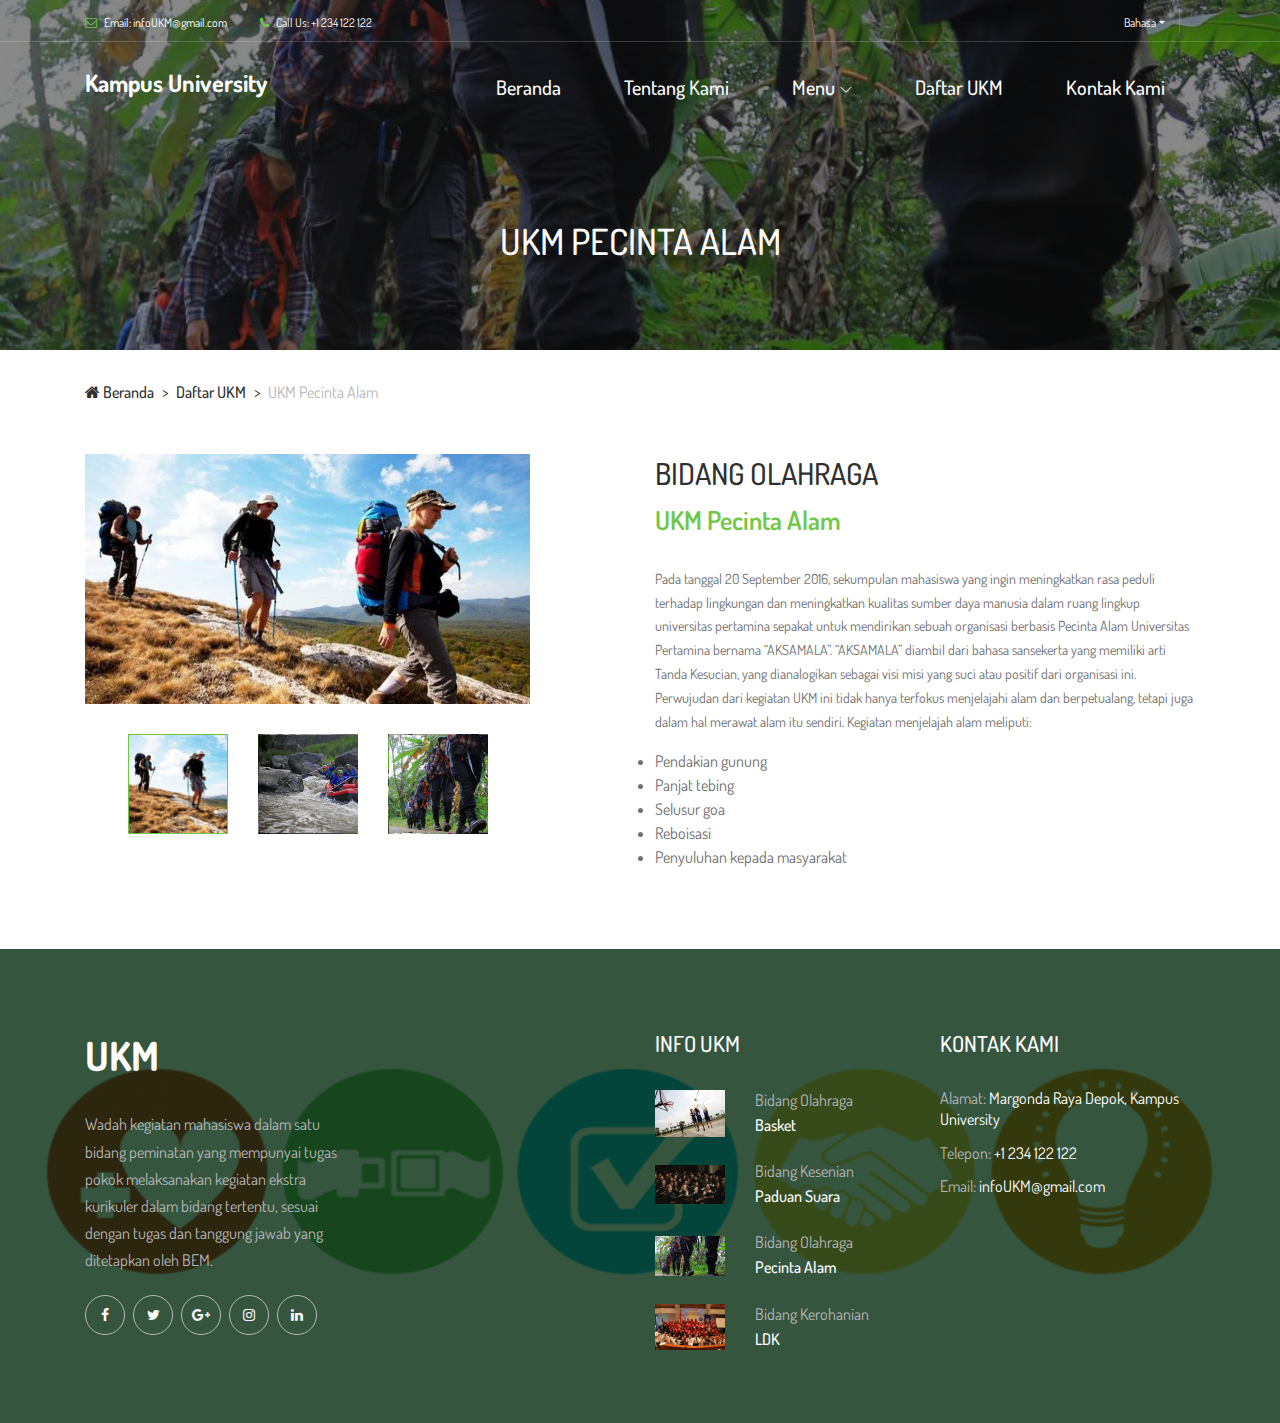
<file: alam.html>
<!DOCTYPE html>
<html lang="en">

<head>
    <meta charset="UTF-8">
    <meta name="description" content="">
    <meta http-equiv="X-UA-Compatible" content="IE=edge">
    <meta name="viewport" content="width=device-width, initial-scale=1, shrink-to-fit=no">
    <!-- The above 4 meta tags *must* come first in the head; any other head content must come *after* these tags -->

    <!-- Title -->
    <title>UKM Universitas</title>

    <!-- Favicon -->
    <link rel="icon" href="img/core-img/b4.png">

    <!-- Core Stylesheet -->
    <link rel="stylesheet" href="style.css">

</head>

<body>
    <!-- Preloader -->
    <div class="preloader d-flex align-items-center justify-content-center">
        <div class="preloader-circle"></div>
        <div class="preloader-img">
            <img src="img/core-img/b4.png" alt="">
        </div>
    </div>

    <!-- ##### Header Area Start ##### -->
    <header class="header-area">

        <!-- ***** Top Header Area ***** -->
        <div class="top-header-area">
            <div class="container">
                <div class="row">
                    <div class="col-12">
                        <div class="top-header-content d-flex align-items-center justify-content-between">
                            <!-- Top Header Content -->
                            <div class="top-header-meta">
                                <a href="#" data-toggle="tooltip" data-placement="bottom" title="infoUKM@gmail.com"><i class="fa fa-envelope-o" aria-hidden="true"></i> <span>Email: infoUKM@gmail.com</span></a>
                                <a href="#" data-toggle="tooltip" data-placement="bottom" title="+1 234 122 122"><i class="fa fa-phone" aria-hidden="true"></i> <span>Call Us: +1 234 122 122</span></a>
                            </div>

                            <!-- Top Header Content -->
                            <div class="top-header-meta d-flex">
                                <!-- Language Dropdown -->
                                <div class="language-dropdown">
                                    <div class="dropdown">
                                        <button class="btn btn-secondary dropdown-toggle mr-30" type="button" id="dropdownMenuButton" data-toggle="dropdown" aria-haspopup="true" aria-expanded="false">Bahasa</button>
                                        <div class="dropdown-menu" aria-labelledby="dropdownMenuButton">
                                            <a class="dropdown-item" href="#">Indonesia</a>
                                            <a class="dropdown-item" href="#">Melayu</a>
                                        </div>
                                    </div>
                                </div>
                                <!-- Login 
                                <div class="login">
                                    <a href="#"><i class="fa fa-user" aria-hidden="true"></i> <span>Login</span></a>
                                </div>-->
                                <!-- Cart 
                                <div class="cart">
                                    <a href="#"><i class="fa fa-shopping-cart" aria-hidden="true"></i> <span>Cart <span class="cart-quantity">(1)</span></span></a>
                                </div>-->
                            </div>
                        </div>
                    </div>
                </div>
            </div>
        </div>

        <!-- ***** Navbar Area ***** -->
        <div class="alazea-main-menu">
            <div class="classy-nav-container breakpoint-off">
                <div class="container">
                    <!-- Menu -->
                    <nav class="classy-navbar justify-content-between" id="alazeaNav">

                        <!-- Nav Brand -->
                        <a href="index.html" class="nav-brand"><h4 style="color:white"><b>Kampus University</b></h4></a>

                        <!-- Navbar Toggler -->
                        <div class="classy-navbar-toggler">
                            <span class="navbarToggler"><span></span><span></span><span></span></span>
                        </div>

                        <!-- Menu -->
                        <div class="classy-menu">

                            <!-- Close Button -->
                            <div class="classycloseIcon">
                                <div class="cross-wrap"><span class="top"></span><span class="bottom"></span></div>
                            </div>

                            <!-- Navbar Start -->
                            <div class="classynav">
                                <ul>
                                    <li><a href="index.html">Beranda</a></li>
                                    <li><a href="about.html">Tentang kami</a></li>
                                    <li><a href="#">Menu</a>
                                        <ul class="dropdown">
                                            <li><a href="index.html">Beranda</a></li>
                                            <li><a href="about.html">Tentang kami</a></li>
                                            <li><a href="#">Daftar UKM</a>
                                                <ul class="dropdown">
													<li><a href="basket.html">Basket</a></li>
                                                    <li><a href="karate.html">Karate</a></li>
													<li><a href="kopma.html">Koperasi Mahasiswa</a></li>
													<li><a href="ldk.html">LDK</a></li>
													<li><a href="padus.html">Paduan Suara</a></li>
													<li><a href="alam.html">Pecinta Alam</a></li>
													<li><a href="pers.html">Pers Mahasiswa</a></li>
                                                </ul>
                                            </li>
                                            <li><a href="contact.html">Kontak kami</a></li>
                                        </ul>
                                    </li>
									<li><a href="try.html">Daftar UKM</a></li>
                                    <li><a href="contact.html">Kontak kami</a></li>
                                </ul>

                                <!-- Search Icon 
                                <div id="searchIcon">
                                    <i class="fa fa-search" aria-hidden="true"></i>
                                </div>
								-->

                            </div>
                            <!-- Navbar End -->
                        </div>
                    </nav>

                    <!-- Search Form 
                    <div class="search-form">
                        <form action="#" method="get">
                            <input type="search" name="search" id="search" placeholder="Type keywords &amp; press enter...">
                            <button type="submit" class="d-none"></button>
                        </form>
                        <!-- Close Icon 
                        <div class="closeIcon"><i class="fa fa-times" aria-hidden="true"></i></div>
                    </div>
					-->
                </div>
            </div>
        </div>
    </header>
    <!-- ##### Header Area End ##### -->

    <!-- ##### Breadcrumb Area Start ##### -->
    <div class="breadcrumb-area">
        <!-- Top Breadcrumb Area -->
        <div class="top-breadcrumb-area bg-img bg-overlay d-flex align-items-center justify-content-center" style="background-image: url(img/bg-img/alam2.jpg);">
            <h2>UKM PECINTA ALAM</h2>
        </div>

        <div class="container">
            <div class="row">
                <div class="col-12">
                    <nav aria-label="breadcrumb">
                        <ol class="breadcrumb">
                            <li class="breadcrumb-item"><a href="#"><i class="fa fa-home"></i> Beranda</a></li>
                            <li class="breadcrumb-item"><a href="#">Daftar UKM</a></li>
                            <li class="breadcrumb-item active" aria-current="page">UKM Pecinta Alam</li>
                        </ol>
                    </nav>
                </div>
            </div>
        </div>
    </div>
    <!-- ##### Breadcrumb Area End ##### -->

    <!-- ##### Single Product Details Area Start ##### -->
    <section class="single_product_details_area mb-50">
        <div class="produts-details--content mb-50">
            <div class="container">
                <div class="row justify-content-between">

                    <div class="col-12 col-md-6 col-lg-5">
                        <div class="single_product_thumb">
                            <div id="product_details_slider" class="carousel slide" data-ride="carousel">
                                <div class="carousel-inner">
                                    <div class="carousel-item active">
                                        <a class="product-img" href="img/bg-img/alam.jpg" title="UKM Pecinta Alam">
                                        <img class="d-block w-100" src="img/bg-img/alam.jpg" alt="1">
                                    </a>
                                    </div>
                                    <div class="carousel-item">
                                        <a class="product-img" href="img/bg-img/alam1.jpg" title="UKM Pecinta Alam">
                                        <img class="d-block w-100" src="img/bg-img/alam1.jpg" alt="1">
                                    </a>
                                    </div>
									<div class="carousel-item">
                                        <a class="product-img" href="img/bg-img/alam2.jpg" title="UKM Pecinta Alam">
                                        <img class="d-block w-100" src="img/bg-img/alam2.jpg" alt="1">
                                    </a>
                                    </div>
                                </div>
                                <ol class="carousel-indicators">
                                    <li class="active" data-target="#product_details_slider" data-slide-to="0" style="background-image: url(img/bg-img/alam.jpg);">
                                    </li>
                                    <li data-target="#product_details_slider" data-slide-to="1" style="background-image: url(img/bg-img/alam1.jpg);">
                                    </li>
									<li data-target="#product_details_slider" data-slide-to="2" style="background-image: url(img/bg-img/alam2.jpg);">
                                    </li>
                                </ol>
                            </div>
                        </div>
                    </div>

                    <div class="col-12 col-md-6">
                        <div class="single_product_desc">
                            <h4 class="title">Bidang Olahraga</h4>
                            <h4 class="price">UKM Pecinta Alam</h4>
                            <div class="short_overview">
                                <p>Pada tanggal 20 September 2016, sekumpulan mahasiswa yang ingin meningkatkan rasa peduli terhadap lingkungan dan meningkatkan kualitas sumber daya manusia dalam ruang lingkup universitas pertamina sepakat untuk mendirikan sebuah organisasi berbasis Pecinta Alam Universitas Pertamina bernama “AKSAMALA”.
“AKSAMALA” diambil dari bahasa sansekerta yang memiliki arti Tanda Kesucian, yang dianalogikan sebagai visi misi yang suci atau positif dari organisasi ini. Perwujudan dari kegiatan UKM ini tidak hanya terfokus menjelajahi alam dan berpetualang, tetapi juga dalam hal merawat alam itu sendiri. 
Kegiatan menjelajah alam meliputi:
<li>Pendakian gunung</li>
<li>Panjat tebing</li>
<li>Selusur goa</li>
<li>Reboisasi</li>
<li>Penyuluhan kepada masyarakat</li>
</p>
</div>

                        </div>
                    </div>
                </div>
            </div>
        </div>

       
    </section>
    <!-- ##### Single Product Details Area End ##### -->

    <!-- ##### Related Product Area Start ##### -->
    <div class="related-products-area">
        <div class="container">
            

            
        </div>
    </div>
    <!-- ##### Related Product Area End ##### -->

   <!-- ##### Footer Area Start ##### -->
    <footer class="footer-area bg-img" style="background-image: url(img/bg-img/univ4.png);">
        <!-- Main Footer Area -->
        <div class="main-footer-area">
            <div class="container">
                <div class="row">

                    <!-- Single Footer Widget -->
                    <div class="col-12 col-sm-6 col-lg-3">
                        <div class="single-footer-widget">
                            <div class="footer-logo mb-30">
                                <a href="#"><h1 style="color: white";><b>UKM</b></H1></a>
                            </div>
                            <p>Wadah kegiatan mahasiswa dalam satu bidang peminatan yang mempunyai tugas pokok melaksanakan kegiatan ekstra kurikuler dalam bidang tertentu, sesuai dengan tugas dan tanggung jawab yang ditetapkan oleh BEM.</p>
                            <div class="social-info">
                                <a href="https://www.facebook.com"><i class="fa fa-facebook" aria-hidden="true"></i></a>
                                <a href="https://www.twitter.com"><i class="fa fa-twitter" aria-hidden="true"></i></a>
                                <a href="https://www.google.com"><i class="fa fa-google-plus" aria-hidden="true"></i></a>
                                <a href="https://www.instagram.com"><i class="fa fa-instagram" aria-hidden="true"></i></a>
                                <a href="https://www.linkedin.com"><i class="fa fa-linkedin" aria-hidden="true"></i></a>
                            </div>
                        </div>
                    </div>

                    <!-- Single Footer Widget -->
                    <div class="col-12 col-sm-6 col-lg-3">
                        <div class="single-footer-widget">
                        </div>
                    </div>

                    <!-- Single Footer Widget -->
                    <div class="col-12 col-sm-6 col-lg-3">
                        <div class="single-footer-widget">
                            <div class="widget-title">
                                <h5>Info UKM</h5>
                            </div>

                            <!-- Single Best Seller Products -->
                            <div class="single-best-seller-product d-flex align-items-center">
                                <div class="product-thumbnail">
                                    <a href="#"><img src="img/bg-img/basket.jpg" alt=""></a>
                                </div>
                                <div class="product-info">
                                    <a href="basket.html">Bidang Olahraga</a>
                                    <p>Basket</p>
                                </div>
                            </div>

                            <!-- Single Best Seller Products -->
                            <div class="single-best-seller-product d-flex align-items-center">
                                <div class="product-thumbnail">
                                    <a href="#"><img src="img/bg-img/choir.jpg" alt=""></a>
                                </div>
                                <div class="product-info">
                                    <a href="padus.html">Bidang Kesenian</a>
                                    <p>Paduan Suara</p>
                                </div>
                            </div>
							
							<!-- Single Best Seller Products -->
                            <div class="single-best-seller-product d-flex align-items-center">
                                <div class="product-thumbnail">
                                    <a href="#"><img src="img/bg-img/alam2.jpg" alt=""></a>
                                </div>
                                <div class="product-info">
                                    <a href="alam.html">Bidang Olahraga</a>
                                    <p>Pecinta Alam</p>
                                </div>
                            </div>
							
							<!-- Single Best Seller Products -->
                            <div class="single-best-seller-product d-flex align-items-center">
                                <div class="product-thumbnail">
                                    <a href="#"><img src="img/bg-img/ldk.jpg" alt=""></a>
                                </div>
                                <div class="product-info">
                                    <a href="ldk.html">Bidang Kerohanian</a>
                                    <p>LDK</p>
                                </div>
                            </div>
                        </div>
                    </div>

                    <!-- Single Footer Widget -->
                    <div class="col-12 col-sm-6 col-lg-3">
                        <div class="single-footer-widget">
                            <div class="widget-title">
                                <h5>Kontak Kami</h5>
                            </div>

                            <div class="contact-information">
                                <p><span>Alamat:</span> Margonda Raya Depok, Kampus University</p>
                                <p><span>Telepon:</span> +1 234 122 122</p>
                                <p><span>Email:</span> infoUKM@gmail.com</p>
                            </div>
                        </div>
                    </div>
                </div>
            </div>
        </div>

        
    </footer>
    <!-- ##### Footer Area End ##### -->

    <!-- ##### All Javascript Files ##### -->
    <!-- jQuery-2.2.4 js -->
    <script src="js/jquery/jquery-2.2.4.min.js"></script>
    <!-- Popper js -->
    <script src="js/bootstrap/popper.min.js"></script>
    <!-- Bootstrap js -->
    <script src="js/bootstrap/bootstrap.min.js"></script>
    <!-- All Plugins js -->
    <script src="js/plugins/plugins.js"></script>
    <!-- Active js -->
    <script src="js/active.js"></script>
</body>

</html>
</file>
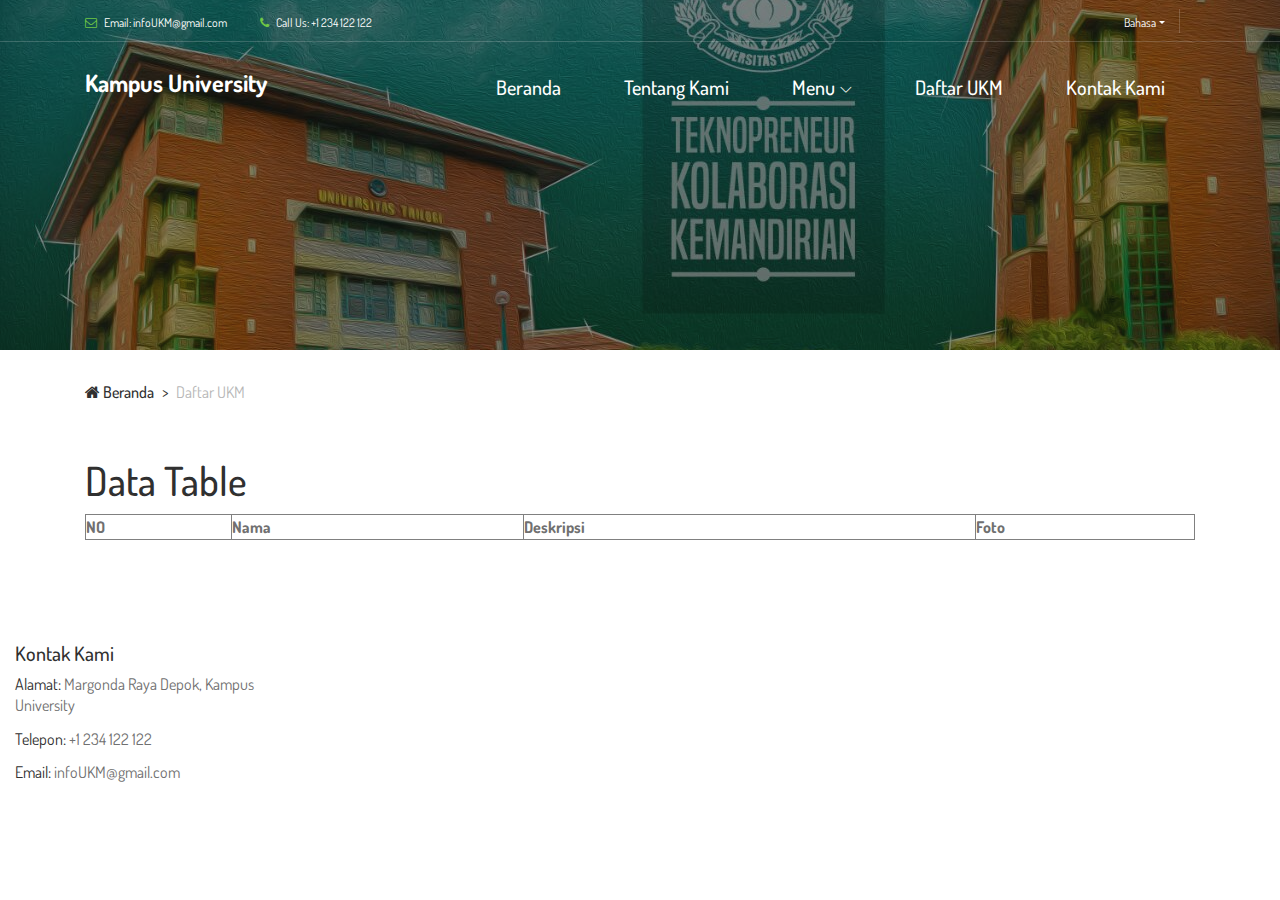
<file: daftarukm.html>
<!DOCTYPE html>
<html lang="en">

<head>
    <meta charset="UTF-8">
    <meta name="description" content="">
    <meta http-equiv="X-UA-Compatible" content="IE=edge">
    <meta name="viewport" content="width=device-width, initial-scale=1, shrink-to-fit=no">
    <!-- The above 4 meta tags *must* come first in the head; any other head content must come *after* these tags -->

    <!-- Title -->
    <title>UKM Universitas</title>

    <!-- Favicon -->
    <link rel="icon" href="img/core-img/b4.png">

    <!-- Core Stylesheet -->
    <link rel="stylesheet" href="style.css">

</head>

<body>
    <!-- Preloader -->
    <div class="preloader d-flex align-items-center justify-content-center">
        <div class="preloader-circle"></div>
        <div class="preloader-img">
            <img src="img/core-img/b4.png" alt="">
        </div>
    </div>

    <!-- ##### Header Area Start ##### -->
    <header class="header-area">

        <!-- ***** Top Header Area ***** -->
        <div class="top-header-area">
            <div class="container">
                <div class="row">
                    <div class="col-12">
                        <div class="top-header-content d-flex align-items-center justify-content-between">
                            <!-- Top Header Content -->
                            <div class="top-header-meta">
                                <a href="#" data-toggle="tooltip" data-placement="bottom" title="infoUKM@gmail.com"><i class="fa fa-envelope-o" aria-hidden="true"></i> <span>Email: infoUKM@gmail.com</span></a>
                                <a href="#" data-toggle="tooltip" data-placement="bottom" title="+1 234 122 122"><i class="fa fa-phone" aria-hidden="true"></i> <span>Call Us: +1 234 122 122</span></a>
                            </div>

                            <!-- Top Header Content -->
                            <div class="top-header-meta d-flex">
                                <!-- Language Dropdown -->
                                <div class="language-dropdown">
                                    <div class="dropdown">
                                        <button class="btn btn-secondary dropdown-toggle mr-30" type="button" id="dropdownMenuButton" data-toggle="dropdown" aria-haspopup="true" aria-expanded="false">Bahasa</button>
                                        <div class="dropdown-menu" aria-labelledby="dropdownMenuButton">
                                            <a class="dropdown-item" href="#">Indonesia</a>
                                            <a class="dropdown-item" href="#">Melayu</a>
                                        </div>
                                    </div>
                                </div>
                                <!-- Login 
                                <div class="login">
                                    <a href="#"><i class="fa fa-user" aria-hidden="true"></i> <span>Login</span></a>
                                </div>-->
                                <!-- Cart 
                                <div class="cart">
                                    <a href="#"><i class="fa fa-shopping-cart" aria-hidden="true"></i> <span>Cart <span class="cart-quantity">(1)</span></span></a>
                                </div>-->
                            </div>
                        </div>
                    </div>
                </div>
            </div>
        </div>

        <!-- ***** Navbar Area ***** -->
        <div class="alazea-main-menu">
            <div class="classy-nav-container breakpoint-off">
                <div class="container">
                    <!-- Menu -->
                    <nav class="classy-navbar justify-content-between" id="alazeaNav">

                        <!-- Nav Brand -->
                        <a href="index.html" class="nav-brand"><h4 style="color:white"><b>Kampus University</b></h4></a>

                        <!-- Navbar Toggler -->
                        <div class="classy-navbar-toggler">
                            <span class="navbarToggler"><span></span><span></span><span></span></span>
                        </div>

                        <!-- Menu -->
                        <div class="classy-menu">

                            <!-- Close Button -->
                            <div class="classycloseIcon">
                                <div class="cross-wrap"><span class="top"></span><span class="bottom"></span></div>
                            </div>

                            <!-- Navbar Start -->
                            <div class="classynav">
                                <ul>
                                    <li><a href="index.html">Beranda</a></li>
                                    <li><a href="about.html">Tentang kami</a></li>
                                    <li><a href="#">Menu</a>
                                        <ul class="dropdown">
                                            <li><a href="index.html">Beranda</a></li>
                                            <li><a href="about.html">Tentang kami</a></li>
                                            <li><a href="#">Daftar UKM</a>
                                                <ul class="dropdown">
													<li><a href="basket.html">Basket</a></li>
                                                    <li><a href="karate.html">Karate</a></li>
													<li><a href="kopma.html">Koperasi Mahasiswa</a></li>
													<li><a href="ldk.html">LDK</a></li>
													<li><a href="padus.html">Paduan Suara</a></li>
													<li><a href="alam.html">Pecinta Alam</a></li>
													<li><a href="pers.html">Pers Mahasiswa</a></li>
                                                </ul>
                                            </li>
                                            <li><a href="contact.html">Kontak kami</a></li>
                                        </ul>
                                    </li>
									<li><a href="daftarukm.html">Daftar UKM</a></li>
                                    <li><a href="contact.html">Kontak kami</a></li>
                                </ul>

                                <!-- Search Icon 
                                <div id="searchIcon">
                                    <i class="fa fa-search" aria-hidden="true"></i>
                                </div>
								-->

                            </div>
                            <!-- Navbar End -->
                        </div>
                    </nav>

                    <!-- Search Form 
                    <div class="search-form">
                        <form action="#" method="get">
                            <input type="search" name="search" id="search" placeholder="Type keywords &amp; press enter...">
                            <button type="submit" class="d-none"></button>
                        </form>
                        <!-- Close Icon 
                        <div class="closeIcon"><i class="fa fa-times" aria-hidden="true"></i></div>
                    </div>
					-->
                </div>
            </div>
        </div>
    </header>
    <!-- ##### Header Area End ##### -->

    <!-- ##### Breadcrumb Area Start ##### -->
    <div class="breadcrumb-area">
        <!-- Top Breadcrumb Area -->
        <div class="top-breadcrumb-area bg-img bg-overlay d-flex align-items-center justify-content-center" style="background-image: url(img/bg-img/logi.jpg);">
            
        </div>

        <div class="container">
            <div class="row">
                <div class="col-12">
                    <nav aria-label="breadcrumb">
                        <ol class="breadcrumb">
                            <li class="breadcrumb-item"><a href="#"><i class="fa fa-home"></i> Beranda</a></li>
                            <li class="breadcrumb-item active" aria-current="page">Daftar UKM</li>
                        </ol>
                    </nav>
                </div>
            </div>
        </div>
    </div>
    <!-- ##### Breadcrumb Area End ##### -->
    
    <!-- ##### Blog Area Start ##### -->
    <section class="alazea-blog-area mb-100">
        <div class="container">
            <h1>Data Table</h1>
    <table style="width:100%" cellpadding="10px" cellspacing="10px" border="1">
        <thead>
            <tr>
                <th>NO</th>
                <th>Nama</th>
                <th>Deskripsi</th>
                <th>Foto</th>
            </tr>
        </thead>
        <tbody>
	
		</tbody>
    </table>
    </section>
               </section>     
					
                    <!-- Single Footer Widget -->
                    <div class="col-12 col-sm-6 col-lg-3">
                        <div class="single-footer-widget">
                            <div class="widget-title">
                                <h5>Kontak Kami</h5>
                            </div>

                            <div class="contact-information">
                                <p><span>Alamat:</span> Margonda Raya Depok, Kampus University</p>
                                <p><span>Telepon:</span> +1 234 122 122</p>
                                <p><span>Email:</span> infoUKM@gmail.com</p>
                            </div>
                        </div>
                    </div>
                </div>
            </div>
        </div>

        
    </footer>
    <!-- ##### Footer Area End ##### -->

    <!-- ##### All Javascript Files ##### -->
    <script>
        $.getJSON("data.json",function(data){
            var items=[];
            $.each(data, function(key, val){
                items.push("<tr>");
                items.push("<td id='"+key+"'>"+val.id+"</td>");
                items.push("<td id='"+key+"'>"+val.nama+"</td>");
                items.push("<td id='"+key+"'>"+val.deskripsi+"</td>");
                items.push("<td id='"+key+"' style='text-align:center'><img src='foto/"+val.foto+"' style='height:100px;'></td>");
                items.push("</tr>");
            });
            $("<tbody/>",{"class":"mydata",html:items.join("")}).appendTo("table");
        });
    </script>
    <!-- jQuery-2.2.4 js -->
    <script src="js/jquery/jquery-2.2.4.min.js"></script>
    <!-- Popper js -->
    <script src="js/bootstrap/popper.min.js"></script>
    <!-- Bootstrap js -->
    <script src="js/bootstrap/bootstrap.min.js"></script>
    <!-- All Plugins js -->
    <script src="js/plugins/plugins.js"></script>
    <!-- Active js -->
    <script src="js/active.js"></script>
</body>

</html>
</file>
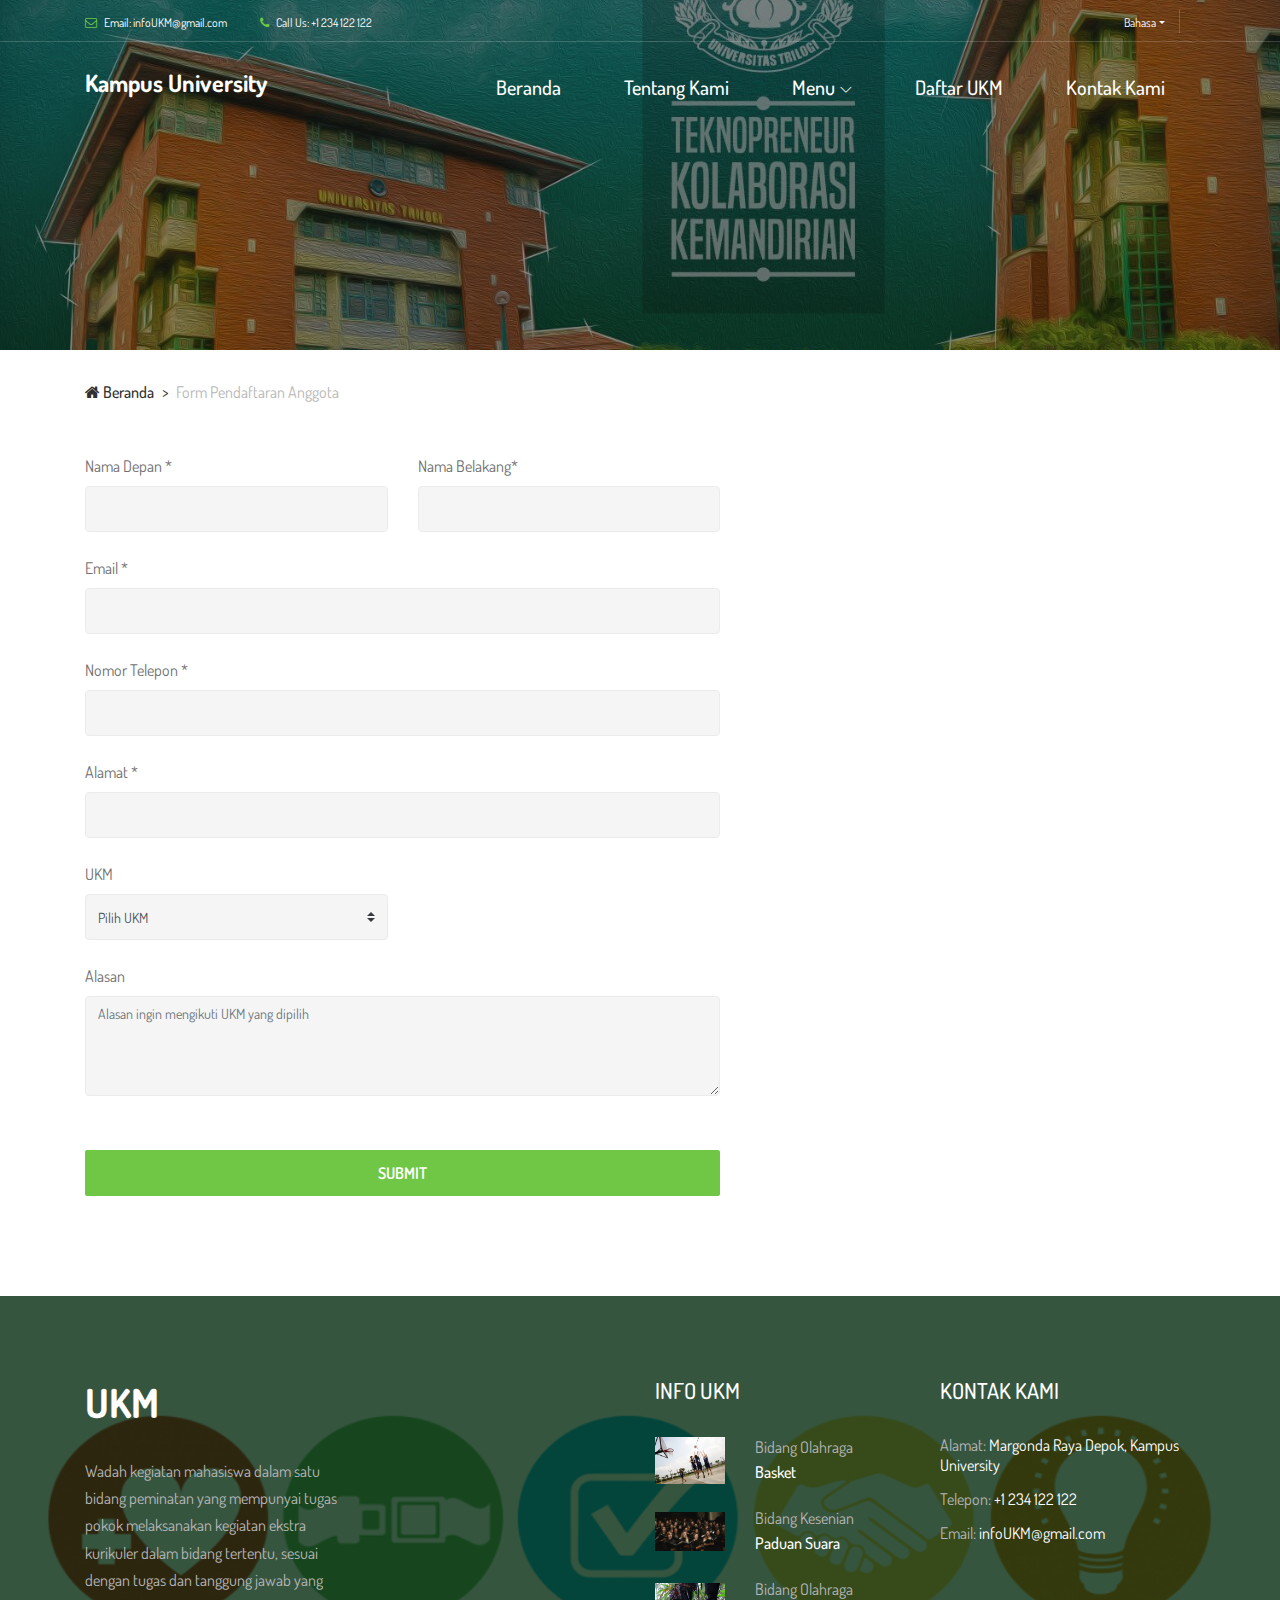
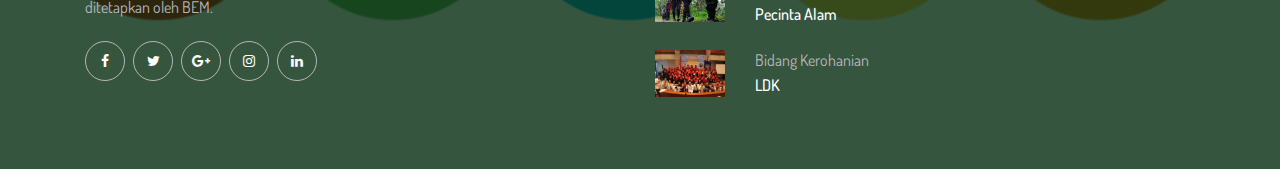
<file: formdaftar.html>
<!DOCTYPE html>
<html lang="en">

<head>
    <meta charset="UTF-8">
    <meta name="description" content="">
    <meta http-equiv="X-UA-Compatible" content="IE=edge">
    <meta name="viewport" content="width=device-width, initial-scale=1, shrink-to-fit=no">
    <!-- The above 4 meta tags *must* come first in the head; any other head content must come *after* these tags -->

    <!-- Title -->
    <title>UKM Universitas</title>

    <!-- Favicon -->
    <link rel="icon" href="img/core-img/b4.png">

    <!-- Core Stylesheet -->
    <link rel="stylesheet" href="style.css">

</head>

<body>
    <!-- Preloader -->
    <div class="preloader d-flex align-items-center justify-content-center">
        <div class="preloader-circle"></div>
        <div class="preloader-img">
            <img src="img/core-img/b4.png" alt="">
        </div>
    </div>

    <!-- ##### Header Area Start ##### -->
    <header class="header-area">

        <!-- ***** Top Header Area ***** -->
        <div class="top-header-area">
            <div class="container">
                <div class="row">
                    <div class="col-12">
                        <div class="top-header-content d-flex align-items-center justify-content-between">
                            <!-- Top Header Content -->
                            <div class="top-header-meta">
                                <a href="#" data-toggle="tooltip" data-placement="bottom" title="infoUKM@gmail.com"><i class="fa fa-envelope-o" aria-hidden="true"></i> <span>Email: infoUKM@gmail.com</span></a>
                                <a href="#" data-toggle="tooltip" data-placement="bottom" title="+1 234 122 122"><i class="fa fa-phone" aria-hidden="true"></i> <span>Call Us: +1 234 122 122</span></a>
                            </div>

                            <!-- Top Header Content -->
                            <div class="top-header-meta d-flex">
                                <!-- Language Dropdown -->
                                <div class="language-dropdown">
                                    <div class="dropdown">
                                        <button class="btn btn-secondary dropdown-toggle mr-30" type="button" id="dropdownMenuButton" data-toggle="dropdown" aria-haspopup="true" aria-expanded="false">Bahasa</button>
                                        <div class="dropdown-menu" aria-labelledby="dropdownMenuButton">
                                            <a class="dropdown-item" href="#">Indonesia</a>
                                            <a class="dropdown-item" href="#">Melayu</a>
                                        </div>
                                    </div>
                                </div>
                                <!-- Login 
                                <div class="login">
                                    <a href="#"><i class="fa fa-user" aria-hidden="true"></i> <span>Login</span></a>
                                </div>-->
                                <!-- Cart 
                                <div class="cart">
                                    <a href="#"><i class="fa fa-shopping-cart" aria-hidden="true"></i> <span>Cart <span class="cart-quantity">(1)</span></span></a>
                                </div>-->
                            </div>
                        </div>
                    </div>
                </div>
            </div>
        </div>

        <!-- ***** Navbar Area ***** -->
        <div class="alazea-main-menu">
            <div class="classy-nav-container breakpoint-off">
                <div class="container">
                    <!-- Menu -->
                    <nav class="classy-navbar justify-content-between" id="alazeaNav">

                        <!-- Nav Brand -->
                        <a href="index.html" class="nav-brand"><h4 style="color:white"><b>Kampus University</b></h4></a>

                        <!-- Navbar Toggler -->
                        <div class="classy-navbar-toggler">
                            <span class="navbarToggler"><span></span><span></span><span></span></span>
                        </div>

                        <!-- Menu -->
                        <div class="classy-menu">

                            <!-- Close Button -->
                            <div class="classycloseIcon">
                                <div class="cross-wrap"><span class="top"></span><span class="bottom"></span></div>
                            </div>

                            <!-- Navbar Start -->
                            <div class="classynav">
                                <ul>
                                    <li><a href="index.html">Beranda</a></li>
                                    <li><a href="about.html">Tentang kami</a></li>
                                    <li><a href="#">Menu</a>
                                        <ul class="dropdown">
                                            <li><a href="index.html">Beranda</a></li>
                                            <li><a href="about.html">Tentang kami</a></li>
                                            <li><a href="#">Daftar UKM</a>
                                                <ul class="dropdown">
													<li><a href="basket.html">Basket</a></li>
                                                    <li><a href="karate.html">Karate</a></li>
													<li><a href="kopma.html">Koperasi Mahasiswa</a></li>
													<li><a href="ldk.html">LDK</a></li>
													<li><a href="padus.html">Paduan Suara</a></li>
													<li><a href="alam.html">Pecinta Alam</a></li>
													<li><a href="pers.html">Pers Mahasiswa</a></li>
                                                </ul>
                                            </li>
                                            <li><a href="contact.html">Kontak kami</a></li>
                                        </ul>
                                    </li>
									<li><a href="try.html">Daftar UKM</a></li>
                                    <li><a href="contact.html">Kontak kami</a></li>
                                </ul>

                                <!-- Search Icon 
                                <div id="searchIcon">
                                    <i class="fa fa-search" aria-hidden="true"></i>
                                </div>
								-->

                            </div>
                            <!-- Navbar End -->
                        </div>
                    </nav>

                    <!-- Search Form 
                    <div class="search-form">
                        <form action="#" method="get">
                            <input type="search" name="search" id="search" placeholder="Type keywords &amp; press enter...">
                            <button type="submit" class="d-none"></button>
                        </form>
                        <!-- Close Icon 
                        <div class="closeIcon"><i class="fa fa-times" aria-hidden="true"></i></div>
                    </div>
					-->
                </div>
            </div>
        </div>
    </header>
    <!-- ##### Header Area End ##### -->

    <!-- ##### Breadcrumb Area Start ##### -->
    <div class="breadcrumb-area">
        <!-- Top Breadcrumb Area -->
        <div class="top-breadcrumb-area bg-img bg-overlay d-flex align-items-center justify-content-center" style="background-image: url(img/bg-img/logi.jpg);">
          
        </div>

        <div class="container">
            <div class="row">
                <div class="col-12">
                    <nav aria-label="breadcrumb">
                        <ol class="breadcrumb">
                            <li class="breadcrumb-item"><a href="#"><i class="fa fa-home"></i> Beranda</a></li>
                            <li class="breadcrumb-item active" aria-current="page">Form Pendaftaran Anggota</li>
                        </ol>
                    </nav>
                </div>
            </div>
        </div>
    </div>
    <!-- ##### Breadcrumb Area End ##### -->

    <!-- ##### Checkout Area Start ##### -->
    <div class="checkout_area mb-100">
        <div class="container">
            <div class="row justify-content-between">
                <div class="col-12 col-lg-7">
                    <div class="checkout_details_area clearfix">
                        <form onsubmit="validasi()">
                            <div class="row">
                                <div class="col-md-6 mb-4">
                                    <label>Nama Depan *</label>
                                    <input type="text" class="form-control" id="depan"  name="depan" value="" required>
                                </div>
                                <div class="col-md-6 mb-4">
                                    <label>Nama Belakang*</label>
                                    <input type="text" class="form-control" id="belakang" name="belakang" value="" required>
                                </div>
                                <div class="col-12 mb-4">
                                    <label>Email *</label>
                                    <input type="email" class="form-control" id="email" name="email" value="">
                                </div>
                                <div class="col-12 mb-4">
                                    <label>Nomor Telepon *</label>
                                    <input type="text" class="form-control" id="telepon" name="telepon" value="">
                                </div>
                                <div class="col-12 mb-4">
                                    <label>Alamat *</label>
                                    <input type="text" class="form-control" id="alamat" name="alamat" value="">
                                </div>
                                <div class="col-md-6 mb-4">
                                    <label>UKM</label>
                                    <select class="custom-select d-block w-100" id="ukm">
                                        <option value="pilih">Pilih UKM</option>
										<option value="basket">Basket</option>
                                        <option value="karate">Karate</option>
                                        <option value="ldk">LDK</option>
                                        <option value="alam">Pecinta Alam</option>
                                        <option value="padus">Paduan Suara</option>
                                        <option value="pers">Pers Mahasiswa</option>
                                    </select>
                                </div>
                                
                                <div class="col-md-12 mb-4">
                                    <label for="alasan">Alasan</label>
                                    <textarea class="form-control" id="alasan" cols="30" rows="10" placeholder="Alasan ingin mengikuti UKM yang dipilih"></textarea>
                                </div>
                                <div class="col-12">
                                  <div class="checkout-btn mt-30">
                            <button class="btn alazea-btn w-100" name="submit" id="submit" >Submit</button>
                        </div>  
                                </div>
								
                            </div>
                        </form>
                    </div>
                </div>

                
            </div>
        </div>
    </div>
    <!-- ##### Checkout Area End ##### -->

     <!-- ##### Footer Area Start ##### -->
    <footer class="footer-area bg-img" style="background-image: url(img/bg-img/univ4.png);">
        <!-- Main Footer Area -->
        <div class="main-footer-area">
            <div class="container">
                <div class="row">

                    <!-- Single Footer Widget -->
                    <div class="col-12 col-sm-6 col-lg-3">
                        <div class="single-footer-widget">
                            <div class="footer-logo mb-30">
                                <a href="#"><h1 style="color: white";><b>UKM</b></H1></a>
                            </div>
                            <p>Wadah kegiatan mahasiswa dalam satu bidang peminatan yang mempunyai tugas pokok melaksanakan kegiatan ekstra kurikuler dalam bidang tertentu, sesuai dengan tugas dan tanggung jawab yang ditetapkan oleh BEM.</p>
                            <div class="social-info">
                                <a href="https://www.facebook.com"><i class="fa fa-facebook" aria-hidden="true"></i></a>
                                <a href="https://www.twitter.com"><i class="fa fa-twitter" aria-hidden="true"></i></a>
                                <a href="https://www.google.com"><i class="fa fa-google-plus" aria-hidden="true"></i></a>
                                <a href="https://www.instagram.com"><i class="fa fa-instagram" aria-hidden="true"></i></a>
                                <a href="https://www.linkedin.com"><i class="fa fa-linkedin" aria-hidden="true"></i></a>
                            </div>
                        </div>
                    </div>

                    <!-- Single Footer Widget -->
                    <div class="col-12 col-sm-6 col-lg-3">
                        <div class="single-footer-widget">
                        </div>
                    </div>

                    <!-- Single Footer Widget -->
                    <div class="col-12 col-sm-6 col-lg-3">
                        <div class="single-footer-widget">
                            <div class="widget-title">
                                <h5>Info UKM</h5>
                            </div>

                            <!-- Single Best Seller Products -->
                            <div class="single-best-seller-product d-flex align-items-center">
                                <div class="product-thumbnail">
                                    <a href="#"><img src="img/bg-img/basket.jpg" alt=""></a>
                                </div>
                                <div class="product-info">
                                    <a href="basket.html">Bidang Olahraga</a>
                                    <p>Basket</p>
                                </div>
                            </div>

                            <!-- Single Best Seller Products -->
                            <div class="single-best-seller-product d-flex align-items-center">
                                <div class="product-thumbnail">
                                    <a href="#"><img src="img/bg-img/choir.jpg" alt=""></a>
                                </div>
                                <div class="product-info">
                                    <a href="padus.html">Bidang Kesenian</a>
                                    <p>Paduan Suara</p>
                                </div>
                            </div>
							
							<!-- Single Best Seller Products -->
                            <div class="single-best-seller-product d-flex align-items-center">
                                <div class="product-thumbnail">
                                    <a href="#"><img src="img/bg-img/alam2.jpg" alt=""></a>
                                </div>
                                <div class="product-info">
                                    <a href="alam.html">Bidang Olahraga</a>
                                    <p>Pecinta Alam</p>
                                </div>
                            </div>
							
							<!-- Single Best Seller Products -->
                            <div class="single-best-seller-product d-flex align-items-center">
                                <div class="product-thumbnail">
                                    <a href="#"><img src="img/bg-img/ldk.jpg" alt=""></a>
                                </div>
                                <div class="product-info">
                                    <a href="ldk.html">Bidang Kerohanian</a>
                                    <p>LDK</p>
                                </div>
                            </div>
                        </div>
                    </div>

                    <!-- Single Footer Widget -->
                    <div class="col-12 col-sm-6 col-lg-3">
                        <div class="single-footer-widget">
                            <div class="widget-title">
                                <h5>Kontak Kami</h5>
                            </div>

                            <div class="contact-information">
                                <p><span>Alamat:</span> Margonda Raya Depok, Kampus University</p>
                                <p><span>Telepon:</span> +1 234 122 122</p>
                                <p><span>Email:</span> infoUKM@gmail.com</p>
                            </div>
                        </div>
                    </div>
                </div>
            </div>
        </div>

        
    </footer>
    <!-- ##### Footer Area End ##### -->

    <!-- ##### All Javascript Files ##### -->
    <!-- jQuery-2.2.4 js -->
    <script src="js/jquery/jquery-2.2.4.min.js"></script>
    <!-- Popper js -->
    <script src="js/bootstrap/popper.min.js"></script>
    <!-- Bootstrap js -->
    <script src="js/bootstrap/bootstrap.min.js"></script>
    <!-- All Plugins js -->
    <script src="js/plugins/plugins.js"></script>
    <!-- Active js -->
    <script src="js/active.js"></script>
</body>

</html>
</file>
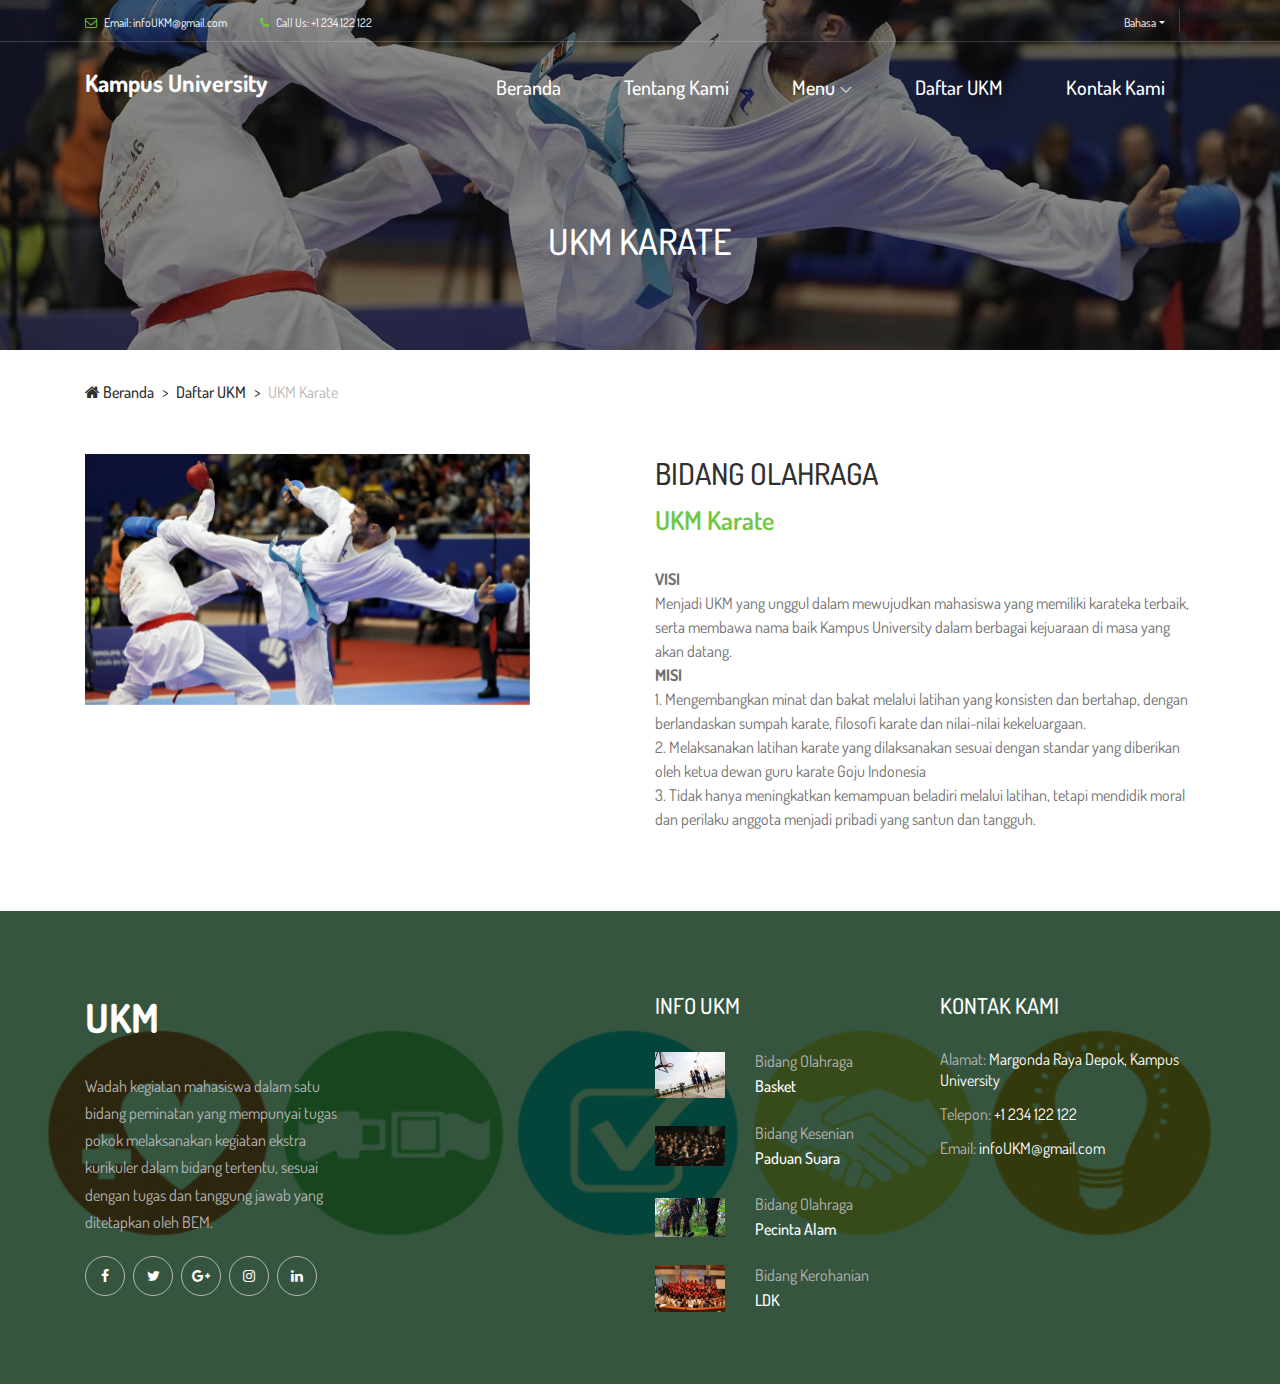
<file: karate.html>
<!DOCTYPE html>
<html lang="en">

<head>
    <meta charset="UTF-8">
    <meta name="description" content="">
    <meta http-equiv="X-UA-Compatible" content="IE=edge">
    <meta name="viewport" content="width=device-width, initial-scale=1, shrink-to-fit=no">
    <!-- The above 4 meta tags *must* come first in the head; any other head content must come *after* these tags -->

    <!-- Title -->
    <title>UKM Universitas</title>

    <!-- Favicon -->
    <link rel="icon" href="img/core-img/b4.png">

    <!-- Core Stylesheet -->
    <link rel="stylesheet" href="style.css">

</head>

<body>
    <!-- Preloader -->
    <div class="preloader d-flex align-items-center justify-content-center">
        <div class="preloader-circle"></div>
        <div class="preloader-img">
            <img src="img/core-img/b4.png" alt="">
        </div>
    </div>

    <!-- ##### Header Area Start ##### -->
    <header class="header-area">

        <!-- ***** Top Header Area ***** -->
        <div class="top-header-area">
            <div class="container">
                <div class="row">
                    <div class="col-12">
                        <div class="top-header-content d-flex align-items-center justify-content-between">
                            <!-- Top Header Content -->
                            <div class="top-header-meta">
                                <a href="#" data-toggle="tooltip" data-placement="bottom" title="infoUKM@gmail.com"><i class="fa fa-envelope-o" aria-hidden="true"></i> <span>Email: infoUKM@gmail.com</span></a>
                                <a href="#" data-toggle="tooltip" data-placement="bottom" title="+1 234 122 122"><i class="fa fa-phone" aria-hidden="true"></i> <span>Call Us: +1 234 122 122</span></a>
                            </div>

                            <!-- Top Header Content -->
                            <div class="top-header-meta d-flex">
                                <!-- Language Dropdown -->
                                <div class="language-dropdown">
                                    <div class="dropdown">
                                        <button class="btn btn-secondary dropdown-toggle mr-30" type="button" id="dropdownMenuButton" data-toggle="dropdown" aria-haspopup="true" aria-expanded="false">Bahasa</button>
                                        <div class="dropdown-menu" aria-labelledby="dropdownMenuButton">
                                            <a class="dropdown-item" href="#">Indonesia</a>
                                            <a class="dropdown-item" href="#">Melayu</a>
                                        </div>
                                    </div>
                                </div>
                                <!-- Login 
                                <div class="login">
                                    <a href="#"><i class="fa fa-user" aria-hidden="true"></i> <span>Login</span></a>
                                </div>-->
                                <!-- Cart 
                                <div class="cart">
                                    <a href="#"><i class="fa fa-shopping-cart" aria-hidden="true"></i> <span>Cart <span class="cart-quantity">(1)</span></span></a>
                                </div>-->
                            </div>
                        </div>
                    </div>
                </div>
            </div>
        </div>

        <!-- ***** Navbar Area ***** -->
        <div class="alazea-main-menu">
            <div class="classy-nav-container breakpoint-off">
                <div class="container">
                    <!-- Menu -->
                    <nav class="classy-navbar justify-content-between" id="alazeaNav">

                        <!-- Nav Brand -->
                        <a href="index.html" class="nav-brand"><h4 style="color:white"><b>Kampus University</b></h4></a>

                        <!-- Navbar Toggler -->
                        <div class="classy-navbar-toggler">
                            <span class="navbarToggler"><span></span><span></span><span></span></span>
                        </div>

                        <!-- Menu -->
                        <div class="classy-menu">

                            <!-- Close Button -->
                            <div class="classycloseIcon">
                                <div class="cross-wrap"><span class="top"></span><span class="bottom"></span></div>
                            </div>

                            <!-- Navbar Start -->
                            <div class="classynav">
                                <ul>
                                    <li><a href="index.html">Beranda</a></li>
                                    <li><a href="about.html">Tentang kami</a></li>
                                    <li><a href="#">Menu</a>
                                        <ul class="dropdown">
                                            <li><a href="index.html">Beranda</a></li>
                                            <li><a href="about.html">Tentang kami</a></li>
                                            <li><a href="#">Daftar UKM</a>
                                                <ul class="dropdown">
													<li><a href="basket.html">Basket</a></li>
                                                    <li><a href="karate.html">Karate</a></li>
													<li><a href="kopma.html">Koperasi Mahasiswa</a></li>
													<li><a href="ldk.html">LDK</a></li>
													<li><a href="padus.html">Paduan Suara</a></li>
													<li><a href="alam.html">Pecinta Alam</a></li>
													<li><a href="pers.html">Pers Mahasiswa</a></li>
                                                </ul>
                                            </li>
                                            <li><a href="contact.html">Kontak kami</a></li>
                                        </ul>
                                    </li>
									<li><a href="try.html">Daftar UKM</a></li>
                                    <li><a href="contact.html">Kontak kami</a></li>
                                </ul>

                                <!-- Search Icon 
                                <div id="searchIcon">
                                    <i class="fa fa-search" aria-hidden="true"></i>
                                </div>
								-->

                            </div>
                            <!-- Navbar End -->
                        </div>
                    </nav>

                    <!-- Search Form 
                    <div class="search-form">
                        <form action="#" method="get">
                            <input type="search" name="search" id="search" placeholder="Type keywords &amp; press enter...">
                            <button type="submit" class="d-none"></button>
                        </form>
                        <!-- Close Icon 
                        <div class="closeIcon"><i class="fa fa-times" aria-hidden="true"></i></div>
                    </div>
					-->
                </div>
            </div>
        </div>
    </header>
    <!-- ##### Header Area End ##### -->

    <!-- ##### Breadcrumb Area Start ##### -->
    <div class="breadcrumb-area">
        <!-- Top Breadcrumb Area -->
        <div class="top-breadcrumb-area bg-img bg-overlay d-flex align-items-center justify-content-center" style="background-image: url(img/bg-img/karate.jpg);">
            <h2>UKM KARATE</h2>
        </div>

        <div class="container">
            <div class="row">
                <div class="col-12">
                    <nav aria-label="breadcrumb">
                        <ol class="breadcrumb">
                            <li class="breadcrumb-item"><a href="#"><i class="fa fa-home"></i> Beranda</a></li>
                            <li class="breadcrumb-item"><a href="#">Daftar UKM</a></li>
                            <li class="breadcrumb-item active" aria-current="page">UKM Karate</li>
                        </ol>
                    </nav>
                </div>
            </div>
        </div>
    </div>
    <!-- ##### Breadcrumb Area End ##### -->

    <!-- ##### Single Product Details Area Start ##### -->
    <section class="single_product_details_area mb-50">
        <div class="produts-details--content mb-50">
            <div class="container">
                <div class="row justify-content-between">

                    <div class="col-12 col-md-6 col-lg-5">
                        <div class="single_product_thumb">
                            <div id="product_details_slider" class="carousel slide" data-ride="carousel">
                                <div class="carousel-inner">
                                    <div class="carousel-item active">
                                        <a class="product-img" href="img/bg-img/karate.jpg" title="UKM Karate">
                                        <img class="d-block w-100" src="img/bg-img/karate.jpg" alt="1">
                                    </a>
                                    </div>
                                    
                                </div>
                            </div>
                        </div>
                    </div>

                    <div class="col-12 col-md-6">
                        <div class="single_product_desc">
                            <h4 class="title">Bidang Olahraga</h4>
                            <h4 class="price">UKM Karate</h4>
                            <div class="short_overview">
                                <ol><b>VISI</b> <li>Menjadi UKM yang unggul dalam mewujudkan mahasiswa yang memiliki karateka terbaik, serta membawa nama baik Kampus University dalam berbagai kejuaraan di masa yang akan datang.</li></ol>
								<ol><b>MISI</b>
								<li>1. Mengembangkan minat dan bakat melalui latihan yang konsisten dan bertahap, dengan berlandaskan sumpah karate, filosofi karate dan nilai-nilai kekeluargaan.</li>
								<li>2. Melaksanakan latihan karate yang dilaksanakan sesuai dengan standar yang diberikan oleh ketua dewan guru karate Goju Indonesia</li>
								<li>3. Tidak hanya meningkatkan kemampuan beladiri melalui latihan, tetapi mendidik moral dan perilaku anggota menjadi pribadi yang santun dan tangguh.</li></ol>
							
                        </div>
                    </div>
                </div>
            </div>
        </div>

       
    </section>
    <!-- ##### Single Product Details Area End ##### -->

    <!-- ##### Related Product Area Start ##### -->
    <div class="related-products-area">
        <div class="container">
            

            
        </div>
    </div>
    <!-- ##### Related Product Area End ##### -->

   <!-- ##### Footer Area Start ##### -->
    <footer class="footer-area bg-img" style="background-image: url(img/bg-img/univ4.png);">
        <!-- Main Footer Area -->
        <div class="main-footer-area">
            <div class="container">
                <div class="row">

                    <!-- Single Footer Widget -->
                    <div class="col-12 col-sm-6 col-lg-3">
                        <div class="single-footer-widget">
                            <div class="footer-logo mb-30">
                                <a href="#"><h1 style="color: white";><b>UKM</b></H1></a>
                            </div>
                            <p>Wadah kegiatan mahasiswa dalam satu bidang peminatan yang mempunyai tugas pokok melaksanakan kegiatan ekstra kurikuler dalam bidang tertentu, sesuai dengan tugas dan tanggung jawab yang ditetapkan oleh BEM.</p>
                            <div class="social-info">
                                <a href="https://www.facebook.com"><i class="fa fa-facebook" aria-hidden="true"></i></a>
                                <a href="https://www.twitter.com"><i class="fa fa-twitter" aria-hidden="true"></i></a>
                                <a href="https://www.google.com"><i class="fa fa-google-plus" aria-hidden="true"></i></a>
                                <a href="https://www.instagram.com"><i class="fa fa-instagram" aria-hidden="true"></i></a>
                                <a href="https://www.linkedin.com"><i class="fa fa-linkedin" aria-hidden="true"></i></a>
                            </div>
                        </div>
                    </div>

                    <!-- Single Footer Widget -->
                    <div class="col-12 col-sm-6 col-lg-3">
                        <div class="single-footer-widget">
                        </div>
                    </div>

                    <!-- Single Footer Widget -->
                    <div class="col-12 col-sm-6 col-lg-3">
                        <div class="single-footer-widget">
                            <div class="widget-title">
                                <h5>Info UKM</h5>
                            </div>

                            <!-- Single Best Seller Products -->
                            <div class="single-best-seller-product d-flex align-items-center">
                                <div class="product-thumbnail">
                                    <a href="#"><img src="img/bg-img/basket.jpg" alt=""></a>
                                </div>
                                <div class="product-info">
                                    <a href="basket.html">Bidang Olahraga</a>
                                    <p>Basket</p>
                                </div>
                            </div>

                            <!-- Single Best Seller Products -->
                            <div class="single-best-seller-product d-flex align-items-center">
                                <div class="product-thumbnail">
                                    <a href="#"><img src="img/bg-img/choir.jpg" alt=""></a>
                                </div>
                                <div class="product-info">
                                    <a href="padus.html">Bidang Kesenian</a>
                                    <p>Paduan Suara</p>
                                </div>
                            </div>
							
							<!-- Single Best Seller Products -->
                            <div class="single-best-seller-product d-flex align-items-center">
                                <div class="product-thumbnail">
                                    <a href="#"><img src="img/bg-img/alam2.jpg" alt=""></a>
                                </div>
                                <div class="product-info">
                                    <a href="alam.html">Bidang Olahraga</a>
                                    <p>Pecinta Alam</p>
                                </div>
                            </div>
							
							<!-- Single Best Seller Products -->
                            <div class="single-best-seller-product d-flex align-items-center">
                                <div class="product-thumbnail">
                                    <a href="#"><img src="img/bg-img/ldk.jpg" alt=""></a>
                                </div>
                                <div class="product-info">
                                    <a href="ldk.html">Bidang Kerohanian</a>
                                    <p>LDK</p>
                                </div>
                            </div>
                        </div>
                    </div>

                    <!-- Single Footer Widget -->
                    <div class="col-12 col-sm-6 col-lg-3">
                        <div class="single-footer-widget">
                            <div class="widget-title">
                                <h5>Kontak Kami</h5>
                            </div>

                            <div class="contact-information">
                                <p><span>Alamat:</span> Margonda Raya Depok, Kampus University</p>
                                <p><span>Telepon:</span> +1 234 122 122</p>
                                <p><span>Email:</span> infoUKM@gmail.com</p>
                            </div>
                        </div>
                    </div>
                </div>
            </div>
        </div>

        
    </footer>
    <!-- ##### Footer Area End ##### -->

    <!-- ##### All Javascript Files ##### -->
    <!-- jQuery-2.2.4 js -->
    <script src="js/jquery/jquery-2.2.4.min.js"></script>
    <!-- Popper js -->
    <script src="js/bootstrap/popper.min.js"></script>
    <!-- Bootstrap js -->
    <script src="js/bootstrap/bootstrap.min.js"></script>
    <!-- All Plugins js -->
    <script src="js/plugins/plugins.js"></script>
    <!-- Active js -->
    <script src="js/active.js"></script>
</body>

</html>
</file>
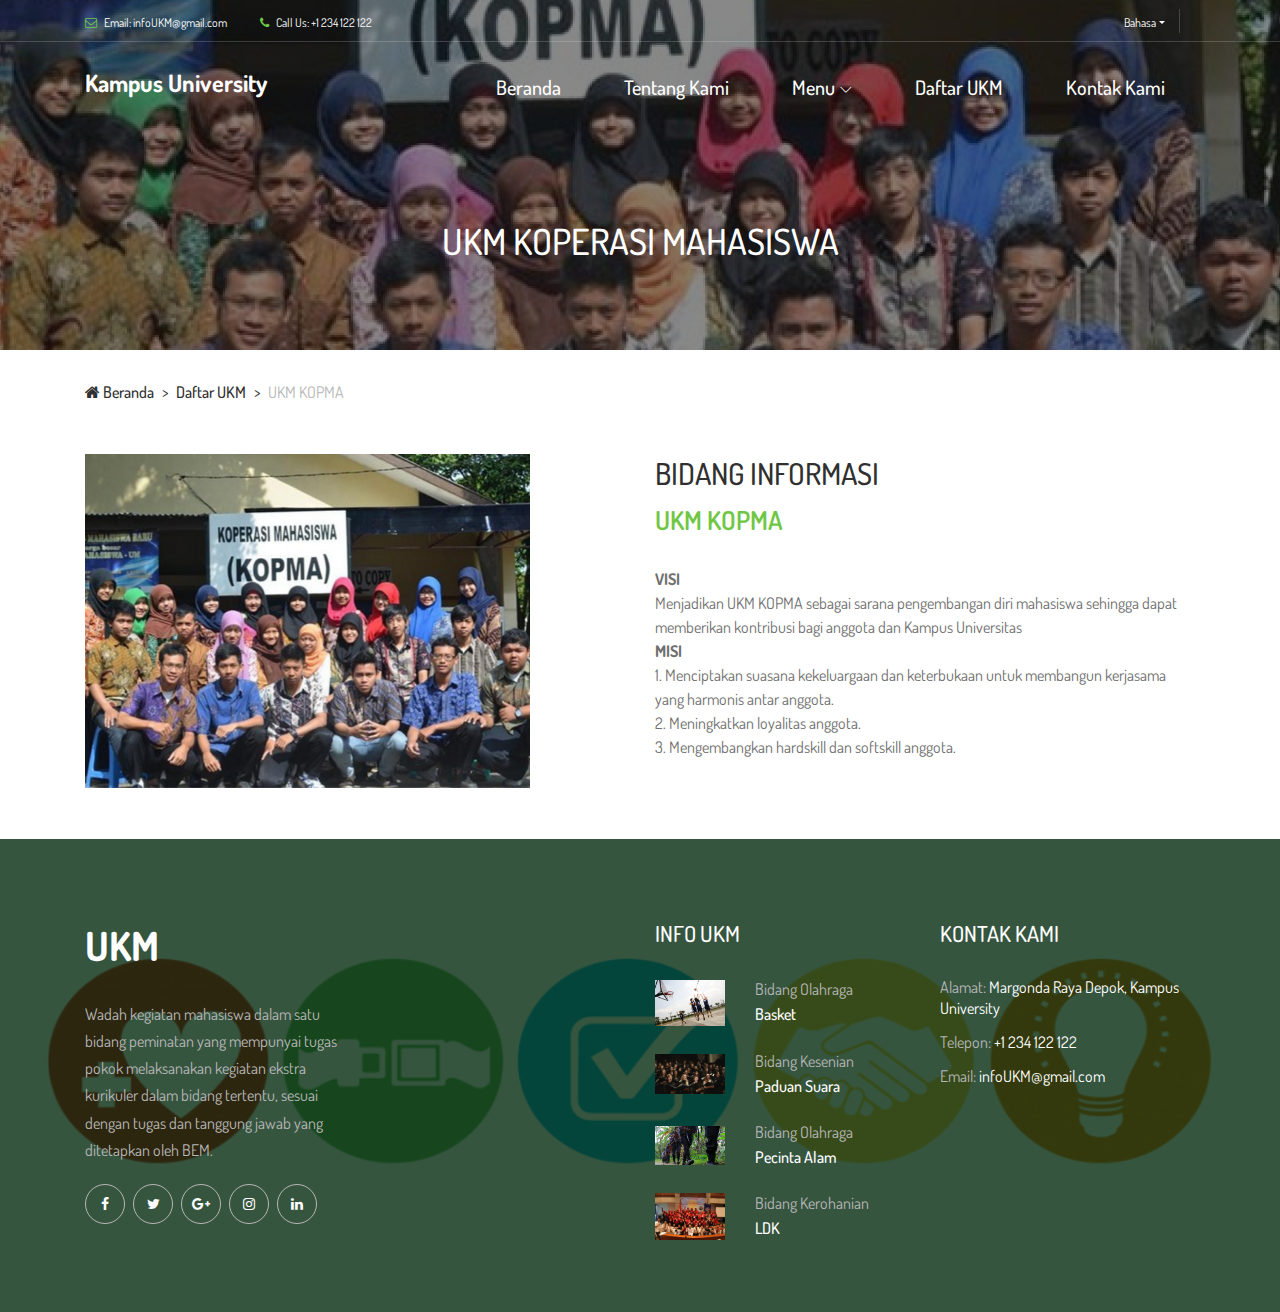
<file: kopma.html>
<!DOCTYPE html>
<html lang="en">

<head>
    <meta charset="UTF-8">
    <meta name="description" content="">
    <meta http-equiv="X-UA-Compatible" content="IE=edge">
    <meta name="viewport" content="width=device-width, initial-scale=1, shrink-to-fit=no">
    <!-- The above 4 meta tags *must* come first in the head; any other head content must come *after* these tags -->

    <!-- Title -->
    <title>UKM Universitas</title>

    <!-- Favicon -->
    <link rel="icon" href="img/core-img/b4.png">

    <!-- Core Stylesheet -->
    <link rel="stylesheet" href="style.css">

</head>

<body>
    <!-- Preloader -->
    <div class="preloader d-flex align-items-center justify-content-center">
        <div class="preloader-circle"></div>
        <div class="preloader-img">
            <img src="img/core-img/b4.png" alt="">
        </div>
    </div>

    <!-- ##### Header Area Start ##### -->
    <header class="header-area">

        <!-- ***** Top Header Area ***** -->
        <div class="top-header-area">
            <div class="container">
                <div class="row">
                    <div class="col-12">
                        <div class="top-header-content d-flex align-items-center justify-content-between">
                            <!-- Top Header Content -->
                            <div class="top-header-meta">
                                <a href="#" data-toggle="tooltip" data-placement="bottom" title="infoUKM@gmail.com"><i class="fa fa-envelope-o" aria-hidden="true"></i> <span>Email: infoUKM@gmail.com</span></a>
                                <a href="#" data-toggle="tooltip" data-placement="bottom" title="+1 234 122 122"><i class="fa fa-phone" aria-hidden="true"></i> <span>Call Us: +1 234 122 122</span></a>
                            </div>

                            <!-- Top Header Content -->
                            <div class="top-header-meta d-flex">
                                <!-- Language Dropdown -->
                                <div class="language-dropdown">
                                    <div class="dropdown">
                                        <button class="btn btn-secondary dropdown-toggle mr-30" type="button" id="dropdownMenuButton" data-toggle="dropdown" aria-haspopup="true" aria-expanded="false">Bahasa</button>
                                        <div class="dropdown-menu" aria-labelledby="dropdownMenuButton">
                                            <a class="dropdown-item" href="#">Indonesia</a>
                                            <a class="dropdown-item" href="#">Melayu</a>
                                        </div>
                                    </div>
                                </div>
                                <!-- Login 
                                <div class="login">
                                    <a href="#"><i class="fa fa-user" aria-hidden="true"></i> <span>Login</span></a>
                                </div>-->
                                <!-- Cart 
                                <div class="cart">
                                    <a href="#"><i class="fa fa-shopping-cart" aria-hidden="true"></i> <span>Cart <span class="cart-quantity">(1)</span></span></a>
                                </div>-->
                            </div>
                        </div>
                    </div>
                </div>
            </div>
        </div>

        <!-- ***** Navbar Area ***** -->
        <div class="alazea-main-menu">
            <div class="classy-nav-container breakpoint-off">
                <div class="container">
                    <!-- Menu -->
                    <nav class="classy-navbar justify-content-between" id="alazeaNav">

                        <!-- Nav Brand -->
                        <a href="index.html" class="nav-brand"><h4 style="color:white"><b>Kampus University</b></h4></a>

                        <!-- Navbar Toggler -->
                        <div class="classy-navbar-toggler">
                            <span class="navbarToggler"><span></span><span></span><span></span></span>
                        </div>

                        <!-- Menu -->
                        <div class="classy-menu">

                            <!-- Close Button -->
                            <div class="classycloseIcon">
                                <div class="cross-wrap"><span class="top"></span><span class="bottom"></span></div>
                            </div>

                            <!-- Navbar Start -->
                            <div class="classynav">
                                <ul>
                                    <li><a href="index.html">Beranda</a></li>
                                    <li><a href="about.html">Tentang kami</a></li>
                                    <li><a href="#">Menu</a>
                                        <ul class="dropdown">
                                            <li><a href="index.html">Beranda</a></li>
                                            <li><a href="about.html">Tentang kami</a></li>
                                            <li><a href="#">Daftar UKM</a>
                                                <ul class="dropdown">
													<li><a href="basket.html">Basket</a></li>
                                                    <li><a href="karate.html">Karate</a></li>
													<li><a href="kopma.html">Koperasi Mahasiswa</a></li>
													<li><a href="ldk.html">LDK</a></li>
													<li><a href="padus.html">Paduan Suara</a></li>
													<li><a href="alam.html">Pecinta Alam</a></li>
													<li><a href="pers.html">Pers Mahasiswa</a></li>
                                                </ul>
                                            </li>
                                            <li><a href="contact.html">Kontak kami</a></li>
                                        </ul>
                                    </li>
									<li><a href="try.html">Daftar UKM</a></li>
                                    <li><a href="contact.html">Kontak kami</a></li>
                                </ul>

                                <!-- Search Icon 
                                <div id="searchIcon">
                                    <i class="fa fa-search" aria-hidden="true"></i>
                                </div>
								-->

                            </div>
                            <!-- Navbar End -->
                        </div>
                    </nav>

                    <!-- Search Form 
                    <div class="search-form">
                        <form action="#" method="get">
                            <input type="search" name="search" id="search" placeholder="Type keywords &amp; press enter...">
                            <button type="submit" class="d-none"></button>
                        </form>
                        <!-- Close Icon 
                        <div class="closeIcon"><i class="fa fa-times" aria-hidden="true"></i></div>
                    </div>
					-->
                </div>
            </div>
        </div>
    </header>
    <!-- ##### Header Area End ##### -->

    <!-- ##### Breadcrumb Area Start ##### -->
    <div class="breadcrumb-area">
        <!-- Top Breadcrumb Area -->
        <div class="top-breadcrumb-area bg-img bg-overlay d-flex align-items-center justify-content-center" style="background-image: url(img/bg-img/kopma.jpg);">
            <h2>UKM KOPERASI MAHASISWA</h2>
        </div>

        <div class="container">
            <div class="row">
                <div class="col-12">
                    <nav aria-label="breadcrumb">
                        <ol class="breadcrumb">
                            <li class="breadcrumb-item"><a href="#"><i class="fa fa-home"></i> Beranda</a></li>
                            <li class="breadcrumb-item"><a href="#">Daftar UKM</a></li>
                            <li class="breadcrumb-item active" aria-current="page">UKM KOPMA</li>
                        </ol>
                    </nav>
                </div>
            </div>
        </div>
    </div>
    <!-- ##### Breadcrumb Area End ##### -->

    <!-- ##### Single Product Details Area Start ##### -->
    <section class="single_product_details_area mb-50">
        <div class="produts-details--content mb-50">
            <div class="container">
                <div class="row justify-content-between">

                    <div class="col-12 col-md-6 col-lg-5">
                        <div class="single_product_thumb">
                            <div id="product_details_slider" class="carousel slide" data-ride="carousel">
                                <div class="carousel-inner">
                                    <div class="carousel-item active">
                                        <a class="product-img" href="img/bg-img/kopma.jpg" title="UKM Kopma">
                                        <img class="d-block w-100" src="img/bg-img/kopma.jpg" alt="1">
                                    </a>
                                    </div>
                                    
                                </div>
                                
                            </div>
                        </div>
                    </div>

                    <div class="col-12 col-md-6">
                        <div class="single_product_desc">
                            <h4 class="title">Bidang Informasi</h4>
                            <h4 class="price">UKM KOPMA</h4>
                            <div class="short_overview">
                                <ol><b>VISI</b> <li>Menjadikan UKM KOPMA sebagai sarana pengembangan diri mahasiswa sehingga dapat memberikan kontribusi bagi anggota dan Kampus Universitas </li></ol>
								<ol><b>MISI</b>
								<li>1. Menciptakan suasana kekeluargaan dan keterbukaan untuk membangun kerjasama yang harmonis antar anggota.</li>
								<li>2. Meningkatkan loyalitas anggota.</li>
								<li>3. Mengembangkan hardskill dan softskill anggota.</li></ol>
								</div>

                        </div>
                    </div>
                </div>
            </div>
        </div>

       
    </section>
    <!-- ##### Single Product Details Area End ##### -->

    <!-- ##### Related Product Area Start ##### -->
    <div class="related-products-area">
        <div class="container">
            

            
        </div>
    </div>
    <!-- ##### Related Product Area End ##### -->

   <!-- ##### Footer Area Start ##### -->
    <footer class="footer-area bg-img" style="background-image: url(img/bg-img/univ4.png);">
        <!-- Main Footer Area -->
        <div class="main-footer-area">
            <div class="container">
                <div class="row">

                    <!-- Single Footer Widget -->
                    <div class="col-12 col-sm-6 col-lg-3">
                        <div class="single-footer-widget">
                            <div class="footer-logo mb-30">
                                <a href="#"><h1 style="color: white";><b>UKM</b></H1></a>
                            </div>
                            <p>Wadah kegiatan mahasiswa dalam satu bidang peminatan yang mempunyai tugas pokok melaksanakan kegiatan ekstra kurikuler dalam bidang tertentu, sesuai dengan tugas dan tanggung jawab yang ditetapkan oleh BEM.</p>
                            <div class="social-info">
                                <a href="https://www.facebook.com"><i class="fa fa-facebook" aria-hidden="true"></i></a>
                                <a href="https://www.twitter.com"><i class="fa fa-twitter" aria-hidden="true"></i></a>
                                <a href="https://www.google.com"><i class="fa fa-google-plus" aria-hidden="true"></i></a>
                                <a href="https://www.instagram.com"><i class="fa fa-instagram" aria-hidden="true"></i></a>
                                <a href="https://www.linkedin.com"><i class="fa fa-linkedin" aria-hidden="true"></i></a>
                            </div>
                        </div>
                    </div>

                    <!-- Single Footer Widget -->
                    <div class="col-12 col-sm-6 col-lg-3">
                        <div class="single-footer-widget">
                        </div>
                    </div>

                    <!-- Single Footer Widget -->
                    <div class="col-12 col-sm-6 col-lg-3">
                        <div class="single-footer-widget">
                            <div class="widget-title">
                                <h5>Info UKM</h5>
                            </div>

                            <!-- Single Best Seller Products -->
                            <div class="single-best-seller-product d-flex align-items-center">
                                <div class="product-thumbnail">
                                    <a href="#"><img src="img/bg-img/basket.jpg" alt=""></a>
                                </div>
                                <div class="product-info">
                                    <a href="basket.html">Bidang Olahraga</a>
                                    <p>Basket</p>
                                </div>
                            </div>

                            <!-- Single Best Seller Products -->
                            <div class="single-best-seller-product d-flex align-items-center">
                                <div class="product-thumbnail">
                                    <a href="#"><img src="img/bg-img/choir.jpg" alt=""></a>
                                </div>
                                <div class="product-info">
                                    <a href="padus.html">Bidang Kesenian</a>
                                    <p>Paduan Suara</p>
                                </div>
                            </div>
							
							<!-- Single Best Seller Products -->
                            <div class="single-best-seller-product d-flex align-items-center">
                                <div class="product-thumbnail">
                                    <a href="#"><img src="img/bg-img/alam2.jpg" alt=""></a>
                                </div>
                                <div class="product-info">
                                    <a href="alam.html">Bidang Olahraga</a>
                                    <p>Pecinta Alam</p>
                                </div>
                            </div>
							
							<!-- Single Best Seller Products -->
                            <div class="single-best-seller-product d-flex align-items-center">
                                <div class="product-thumbnail">
                                    <a href="#"><img src="img/bg-img/ldk.jpg" alt=""></a>
                                </div>
                                <div class="product-info">
                                    <a href="ldk.html">Bidang Kerohanian</a>
                                    <p>LDK</p>
                                </div>
                            </div>
                        </div>
                    </div>

                    <!-- Single Footer Widget -->
                    <div class="col-12 col-sm-6 col-lg-3">
                        <div class="single-footer-widget">
                            <div class="widget-title">
                                <h5>Kontak Kami</h5>
                            </div>

                            <div class="contact-information">
                                <p><span>Alamat:</span> Margonda Raya Depok, Kampus University</p>
                                <p><span>Telepon:</span> +1 234 122 122</p>
                                <p><span>Email:</span> infoUKM@gmail.com</p>
                            </div>
                        </div>
                    </div>
                </div>
            </div>
        </div>

        
    </footer>
    <!-- ##### Footer Area End ##### -->

    <!-- ##### All Javascript Files ##### -->
    <!-- jQuery-2.2.4 js -->
    <script src="js/jquery/jquery-2.2.4.min.js"></script>
    <!-- Popper js -->
    <script src="js/bootstrap/popper.min.js"></script>
    <!-- Bootstrap js -->
    <script src="js/bootstrap/bootstrap.min.js"></script>
    <!-- All Plugins js -->
    <script src="js/plugins/plugins.js"></script>
    <!-- Active js -->
    <script src="js/active.js"></script>
</body>

</html>
</file>
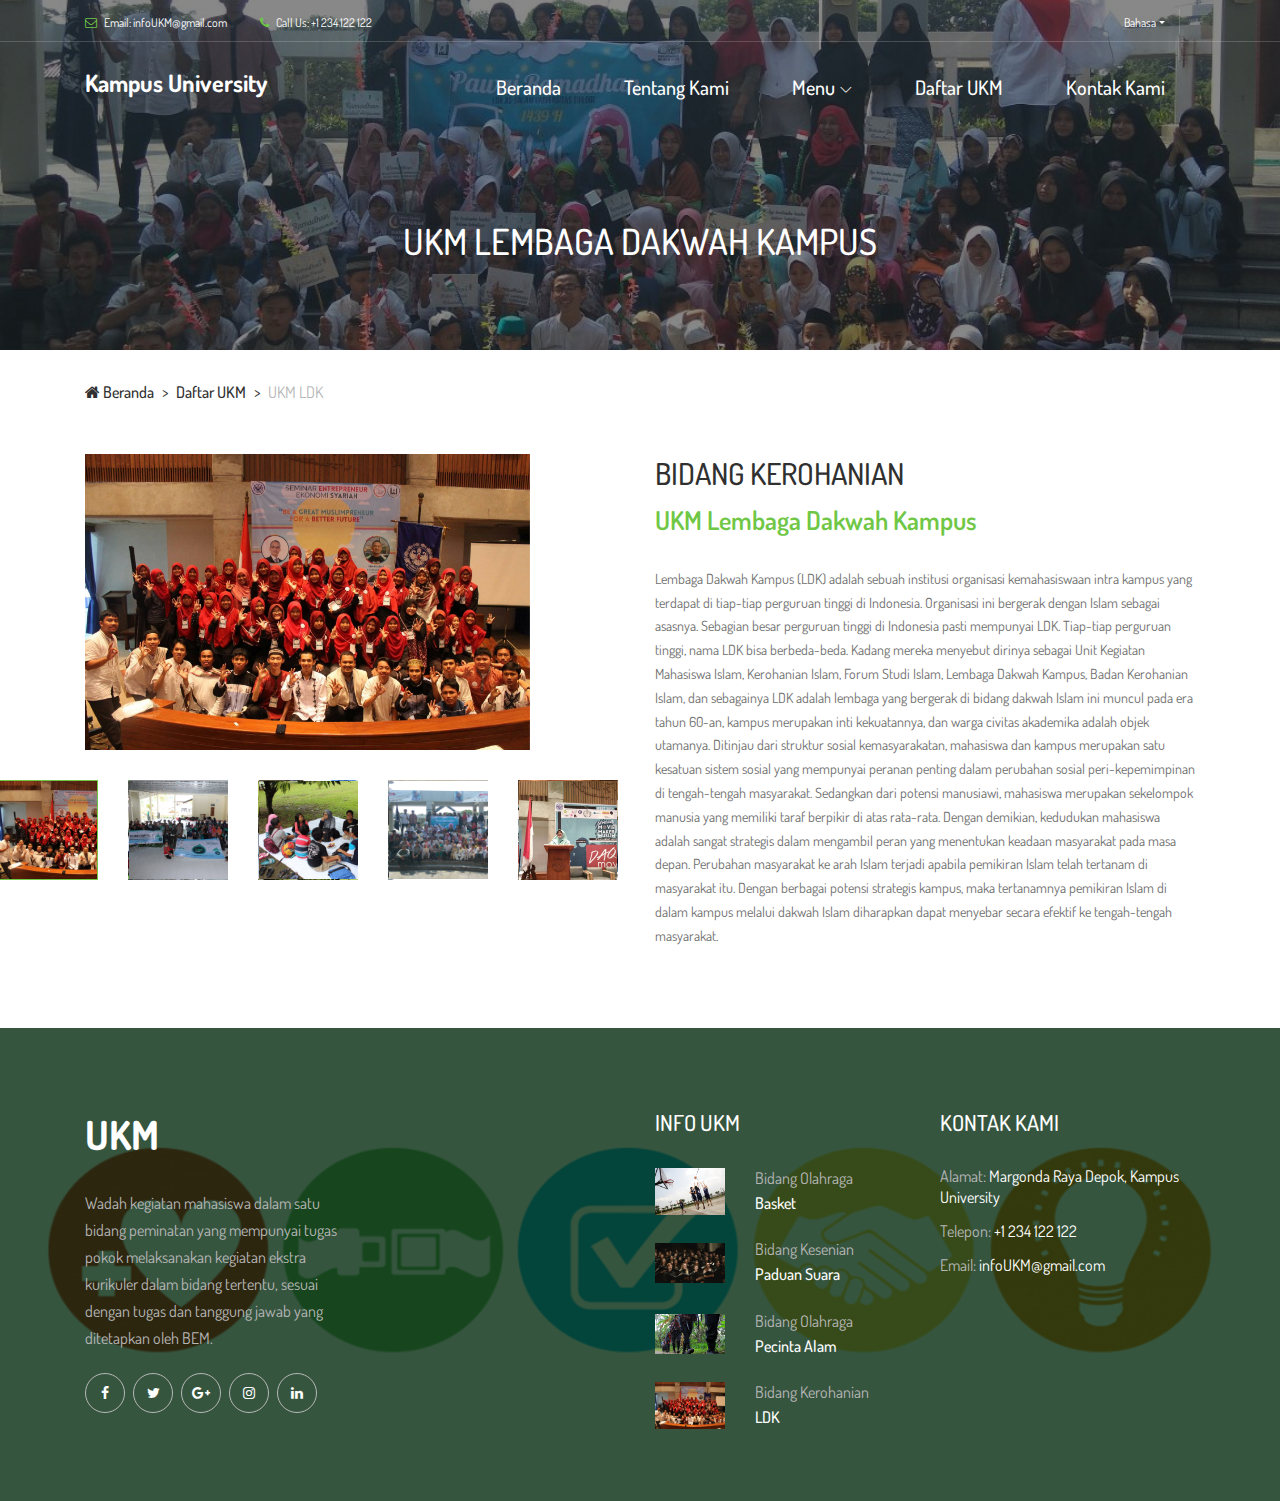
<file: ldk.html>
<!DOCTYPE html>
<html lang="en">

<head>
    <meta charset="UTF-8">
    <meta name="description" content="">
    <meta http-equiv="X-UA-Compatible" content="IE=edge">
    <meta name="viewport" content="width=device-width, initial-scale=1, shrink-to-fit=no">
    <!-- The above 4 meta tags *must* come first in the head; any other head content must come *after* these tags -->

    <!-- Title -->
    <title>UKM Universitas</title>

    <!-- Favicon -->
    <link rel="icon" href="img/core-img/b4.png">

    <!-- Core Stylesheet -->
    <link rel="stylesheet" href="style.css">

</head>

<body>
    <!-- Preloader -->
    <div class="preloader d-flex align-items-center justify-content-center">
        <div class="preloader-circle"></div>
        <div class="preloader-img">
            <img src="img/core-img/b4.png" alt="">
        </div>
    </div>

    <!-- ##### Header Area Start ##### -->
    <header class="header-area">

        <!-- ***** Top Header Area ***** -->
        <div class="top-header-area">
            <div class="container">
                <div class="row">
                    <div class="col-12">
                        <div class="top-header-content d-flex align-items-center justify-content-between">
                            <!-- Top Header Content -->
                            <div class="top-header-meta">
                                <a href="#" data-toggle="tooltip" data-placement="bottom" title="infoUKM@gmail.com"><i class="fa fa-envelope-o" aria-hidden="true"></i> <span>Email: infoUKM@gmail.com</span></a>
                                <a href="#" data-toggle="tooltip" data-placement="bottom" title="+1 234 122 122"><i class="fa fa-phone" aria-hidden="true"></i> <span>Call Us: +1 234 122 122</span></a>
                            </div>

                            <!-- Top Header Content -->
                            <div class="top-header-meta d-flex">
                                <!-- Language Dropdown -->
                                <div class="language-dropdown">
                                    <div class="dropdown">
                                        <button class="btn btn-secondary dropdown-toggle mr-30" type="button" id="dropdownMenuButton" data-toggle="dropdown" aria-haspopup="true" aria-expanded="false">Bahasa</button>
                                        <div class="dropdown-menu" aria-labelledby="dropdownMenuButton">
                                            <a class="dropdown-item" href="#">Indonesia</a>
                                            <a class="dropdown-item" href="#">Melayu</a>
                                        </div>
                                    </div>
                                </div>
                                <!-- Login 
                                <div class="login">
                                    <a href="#"><i class="fa fa-user" aria-hidden="true"></i> <span>Login</span></a>
                                </div>-->
                                <!-- Cart 
                                <div class="cart">
                                    <a href="#"><i class="fa fa-shopping-cart" aria-hidden="true"></i> <span>Cart <span class="cart-quantity">(1)</span></span></a>
                                </div>-->
                            </div>
                        </div>
                    </div>
                </div>
            </div>
        </div>

        <!-- ***** Navbar Area ***** -->
        <div class="alazea-main-menu">
            <div class="classy-nav-container breakpoint-off">
                <div class="container">
                    <!-- Menu -->
                    <nav class="classy-navbar justify-content-between" id="alazeaNav">

                        <!-- Nav Brand -->
                        <a href="index.html" class="nav-brand"><h4 style="color:white"><b>Kampus University</b></h4></a>

                        <!-- Navbar Toggler -->
                        <div class="classy-navbar-toggler">
                            <span class="navbarToggler"><span></span><span></span><span></span></span>
                        </div>

                        <!-- Menu -->
                        <div class="classy-menu">

                            <!-- Close Button -->
                            <div class="classycloseIcon">
                                <div class="cross-wrap"><span class="top"></span><span class="bottom"></span></div>
                            </div>

                            <!-- Navbar Start -->
                            <div class="classynav">
                                <ul>
                                    <li><a href="index.html">Beranda</a></li>
                                    <li><a href="about.html">Tentang kami</a></li>
                                    <li><a href="#">Menu</a>
                                        <ul class="dropdown">
                                            <li><a href="index.html">Beranda</a></li>
                                            <li><a href="about.html">Tentang kami</a></li>
                                            <li><a href="#">Daftar UKM</a>
                                                <ul class="dropdown">
													<li><a href="basket.html">Basket</a></li>
                                                    <li><a href="karate.html">Karate</a></li>
													<li><a href="kopma.html">Koperasi Mahasiswa</a></li>
													<li><a href="ldk.html">LDK</a></li>
													<li><a href="padus.html">Paduan Suara</a></li>
													<li><a href="alam.html">Pecinta Alam</a></li>
													<li><a href="pers.html">Pers Mahasiswa</a></li>
                                                </ul>
                                            </li>
                                            <li><a href="contact.html">Kontak kami</a></li>
                                        </ul>
                                    </li>
									<li><a href="try.html">Daftar UKM</a></li>
                                    <li><a href="contact.html">Kontak kami</a></li>
                                </ul>

                                <!-- Search Icon 
                                <div id="searchIcon">
                                    <i class="fa fa-search" aria-hidden="true"></i>
                                </div>
								-->

                            </div>
                            <!-- Navbar End -->
                        </div>
                    </nav>

                    <!-- Search Form 
                    <div class="search-form">
                        <form action="#" method="get">
                            <input type="search" name="search" id="search" placeholder="Type keywords &amp; press enter...">
                            <button type="submit" class="d-none"></button>
                        </form>
                        <!-- Close Icon 
                        <div class="closeIcon"><i class="fa fa-times" aria-hidden="true"></i></div>
                    </div>
					-->
                </div>
            </div>
        </div>
    </header>
    <!-- ##### Header Area End ##### -->

    <!-- ##### Breadcrumb Area Start ##### -->
    <div class="breadcrumb-area">
        <!-- Top Breadcrumb Area -->
        <div class="top-breadcrumb-area bg-img bg-overlay d-flex align-items-center justify-content-center" style="background-image: url(img/bg-img/ldk4.jpg);">
            <h2>UKM Lembaga Dakwah Kampus</h2>
        </div>

        <div class="container">
            <div class="row">
                <div class="col-12">
                    <nav aria-label="breadcrumb">
                        <ol class="breadcrumb">
                            <li class="breadcrumb-item"><a href="#"><i class="fa fa-home"></i> Beranda</a></li>
                            <li class="breadcrumb-item"><a href="#">Daftar UKM</a></li>
                            <li class="breadcrumb-item active" aria-current="page">UKM LDK</li>
                        </ol>
                    </nav>
                </div>
            </div>
        </div>
    </div>
    <!-- ##### Breadcrumb Area End ##### -->

    <!-- ##### Single Product Details Area Start ##### -->
    <section class="single_product_details_area mb-50">
        <div class="produts-details--content mb-50">
            <div class="container">
                <div class="row justify-content-between">

                    <div class="col-12 col-md-6 col-lg-5">
                        <div class="single_product_thumb">
                            <div id="product_details_slider" class="carousel slide" data-ride="carousel">
                                <div class="carousel-inner">
                                    <div class="carousel-item active">
                                        <a class="product-img" href="img/bg-img/ldk.jpg" title="UKM LDK">
                                        <img class="d-block w-100" src="img/bg-img/ldk.jpg" alt="1">
                                    </a>
                                    </div>
                                    <div class="carousel-item">
                                        <a class="product-img" href="img/bg-img/ldk1.jpg" title="UKM LDK">
                                        <img class="d-block w-100" src="img/bg-img/ldk1.jpg" alt="1">
                                    </a>
                                    </div>
									<div class="carousel-item">
                                        <a class="product-img" href="img/bg-img/ldk2.jpg" title="UKM LDK">
                                        <img class="d-block w-100" src="img/bg-img/ldk2.jpg" alt="1">
                                    </a>
                                    </div>
									<div class="carousel-item">
                                        <a class="product-img" href="img/bg-img/ldk4.jpg" title="UKM LDK">
                                        <img class="d-block w-100" src="img/bg-img/ldk4.jpg" alt="1">
                                    </a>
                                    </div>
									<div class="carousel-item">
                                        <a class="product-img" href="img/bg-img/ldk3.jpg" title="UKM LDK">
                                        <img class="d-block w-100" src="img/bg-img/ldk3.jpg" alt="1">
                                    </a>
                                    </div>
                                </div>
                                <ol class="carousel-indicators">
                                    <li class="active" data-target="#product_details_slider" data-slide-to="0" style="background-image: url(img/bg-img/ldk.jpg);">
                                    </li>
                                    <li data-target="#product_details_slider" data-slide-to="1" style="background-image: url(img/bg-img/ldk1.jpg);">
                                    </li>
									<li data-target="#product_details_slider" data-slide-to="2" style="background-image: url(img/bg-img/ldk2.jpg);">
                                    </li>
									<li data-target="#product_details_slider" data-slide-to="3" style="background-image: url(img/bg-img/ldk4.jpg);">
                                    </li>
									<li data-target="#product_details_slider" data-slide-to="4" style="background-image: url(img/bg-img/ldk3.jpg);">
                                    </li>
                                </ol>
                            </div>
                        </div>
                    </div>

                    <div class="col-12 col-md-6">
                        <div class="single_product_desc">
                            <h4 class="title">Bidang Kerohanian</h4>
                            <h4 class="price">UKM Lembaga Dakwah Kampus</h4>
                            <div class="short_overview">
                             <p>Lembaga Dakwah Kampus (LDK) adalah sebuah institusi organisasi kemahasiswaan intra kampus yang terdapat di tiap-tiap perguruan tinggi di Indonesia. Organisasi ini bergerak dengan Islam sebagai asasnya. Sebagian besar perguruan tinggi di Indonesia pasti mempunyai LDK. Tiap-tiap perguruan tinggi, nama LDK bisa berbeda-beda. Kadang mereka menyebut dirinya sebagai Unit Kegiatan Mahasiswa Islam, Kerohanian Islam, Forum Studi Islam, Lembaga Dakwah Kampus, Badan Kerohanian Islam, dan sebagainya
							 LDK adalah lembaga yang bergerak di bidang dakwah Islam ini muncul pada era tahun 60-an, kampus merupakan inti kekuatannya, dan warga civitas akademika adalah objek utamanya. Ditinjau dari struktur sosial kemasyarakatan, mahasiswa dan kampus merupakan satu kesatuan sistem sosial yang mempunyai peranan penting dalam perubahan sosial peri-kepemimpinan di tengah-tengah masyarakat. Sedangkan dari potensi manusiawi, mahasiswa merupakan sekelompok manusia yang memiliki taraf berpikir di atas rata-rata. Dengan demikian, kedudukan mahasiswa adalah sangat strategis dalam mengambil peran yang menentukan keadaan masyarakat pada masa depan. Perubahan masyarakat ke arah Islam terjadi apabila pemikiran Islam telah tertanam di masyarakat itu. Dengan berbagai potensi strategis kampus, maka tertanamnya pemikiran Islam di dalam kampus melalui dakwah Islam diharapkan dapat menyebar secara efektif ke tengah-tengah masyarakat. </p></div>

                        </div>
                    </div>
                </div>
            </div>
        </div>

       
    </section>
    <!-- ##### Single Product Details Area End ##### -->

    <!-- ##### Related Product Area Start ##### -->
    <div class="related-products-area">
        <div class="container">
            

            
        </div>
    </div>
    <!-- ##### Related Product Area End ##### -->

   <!-- ##### Footer Area Start ##### -->
    <footer class="footer-area bg-img" style="background-image: url(img/bg-img/univ4.png);">
        <!-- Main Footer Area -->
        <div class="main-footer-area">
            <div class="container">
                <div class="row">

                    <!-- Single Footer Widget -->
                    <div class="col-12 col-sm-6 col-lg-3">
                        <div class="single-footer-widget">
                            <div class="footer-logo mb-30">
                                <a href="#"><h1 style="color: white";><b>UKM</b></H1></a>
                            </div>
                            <p>Wadah kegiatan mahasiswa dalam satu bidang peminatan yang mempunyai tugas pokok melaksanakan kegiatan ekstra kurikuler dalam bidang tertentu, sesuai dengan tugas dan tanggung jawab yang ditetapkan oleh BEM.</p>
                            <div class="social-info">
                                <a href="https://www.facebook.com"><i class="fa fa-facebook" aria-hidden="true"></i></a>
                                <a href="https://www.twitter.com"><i class="fa fa-twitter" aria-hidden="true"></i></a>
                                <a href="https://www.google.com"><i class="fa fa-google-plus" aria-hidden="true"></i></a>
                                <a href="https://www.instagram.com"><i class="fa fa-instagram" aria-hidden="true"></i></a>
                                <a href="https://www.linkedin.com"><i class="fa fa-linkedin" aria-hidden="true"></i></a>
                            </div>
                        </div>
                    </div>

                    <!-- Single Footer Widget -->
                    <div class="col-12 col-sm-6 col-lg-3">
                        <div class="single-footer-widget">
                        </div>
                    </div>

                    <!-- Single Footer Widget -->
                    <div class="col-12 col-sm-6 col-lg-3">
                        <div class="single-footer-widget">
                            <div class="widget-title">
                                <h5>Info UKM</h5>
                            </div>

                            <!-- Single Best Seller Products -->
                            <div class="single-best-seller-product d-flex align-items-center">
                                <div class="product-thumbnail">
                                    <a href="#"><img src="img/bg-img/basket.jpg" alt=""></a>
                                </div>
                                <div class="product-info">
                                    <a href="basket.html">Bidang Olahraga</a>
                                    <p>Basket</p>
                                </div>
                            </div>

                            <!-- Single Best Seller Products -->
                            <div class="single-best-seller-product d-flex align-items-center">
                                <div class="product-thumbnail">
                                    <a href="#"><img src="img/bg-img/choir.jpg" alt=""></a>
                                </div>
                                <div class="product-info">
                                    <a href="padus.html">Bidang Kesenian</a>
                                    <p>Paduan Suara</p>
                                </div>
                            </div>
							
							<!-- Single Best Seller Products -->
                            <div class="single-best-seller-product d-flex align-items-center">
                                <div class="product-thumbnail">
                                    <a href="#"><img src="img/bg-img/alam2.jpg" alt=""></a>
                                </div>
                                <div class="product-info">
                                    <a href="alam.html">Bidang Olahraga</a>
                                    <p>Pecinta Alam</p>
                                </div>
                            </div>
							
							<!-- Single Best Seller Products -->
                            <div class="single-best-seller-product d-flex align-items-center">
                                <div class="product-thumbnail">
                                    <a href="#"><img src="img/bg-img/ldk.jpg" alt=""></a>
                                </div>
                                <div class="product-info">
                                    <a href="ldk.html">Bidang Kerohanian</a>
                                    <p>LDK</p>
                                </div>
                            </div>
                        </div>
                    </div>

                    <!-- Single Footer Widget -->
                    <div class="col-12 col-sm-6 col-lg-3">
                        <div class="single-footer-widget">
                            <div class="widget-title">
                                <h5>Kontak Kami</h5>
                            </div>

                            <div class="contact-information">
                                <p><span>Alamat:</span> Margonda Raya Depok, Kampus University</p>
                                <p><span>Telepon:</span> +1 234 122 122</p>
                                <p><span>Email:</span> infoUKM@gmail.com</p>
                            </div>
                        </div>
                    </div>
                </div>
            </div>
        </div>

        
    </footer>
    <!-- ##### Footer Area End ##### -->

    <!-- ##### All Javascript Files ##### -->
    <!-- jQuery-2.2.4 js -->
    <script src="js/jquery/jquery-2.2.4.min.js"></script>
    <!-- Popper js -->
    <script src="js/bootstrap/popper.min.js"></script>
    <!-- Bootstrap js -->
    <script src="js/bootstrap/bootstrap.min.js"></script>
    <!-- All Plugins js -->
    <script src="js/plugins/plugins.js"></script>
    <!-- Active js -->
    <script src="js/active.js"></script>
</body>

</html>
</file>
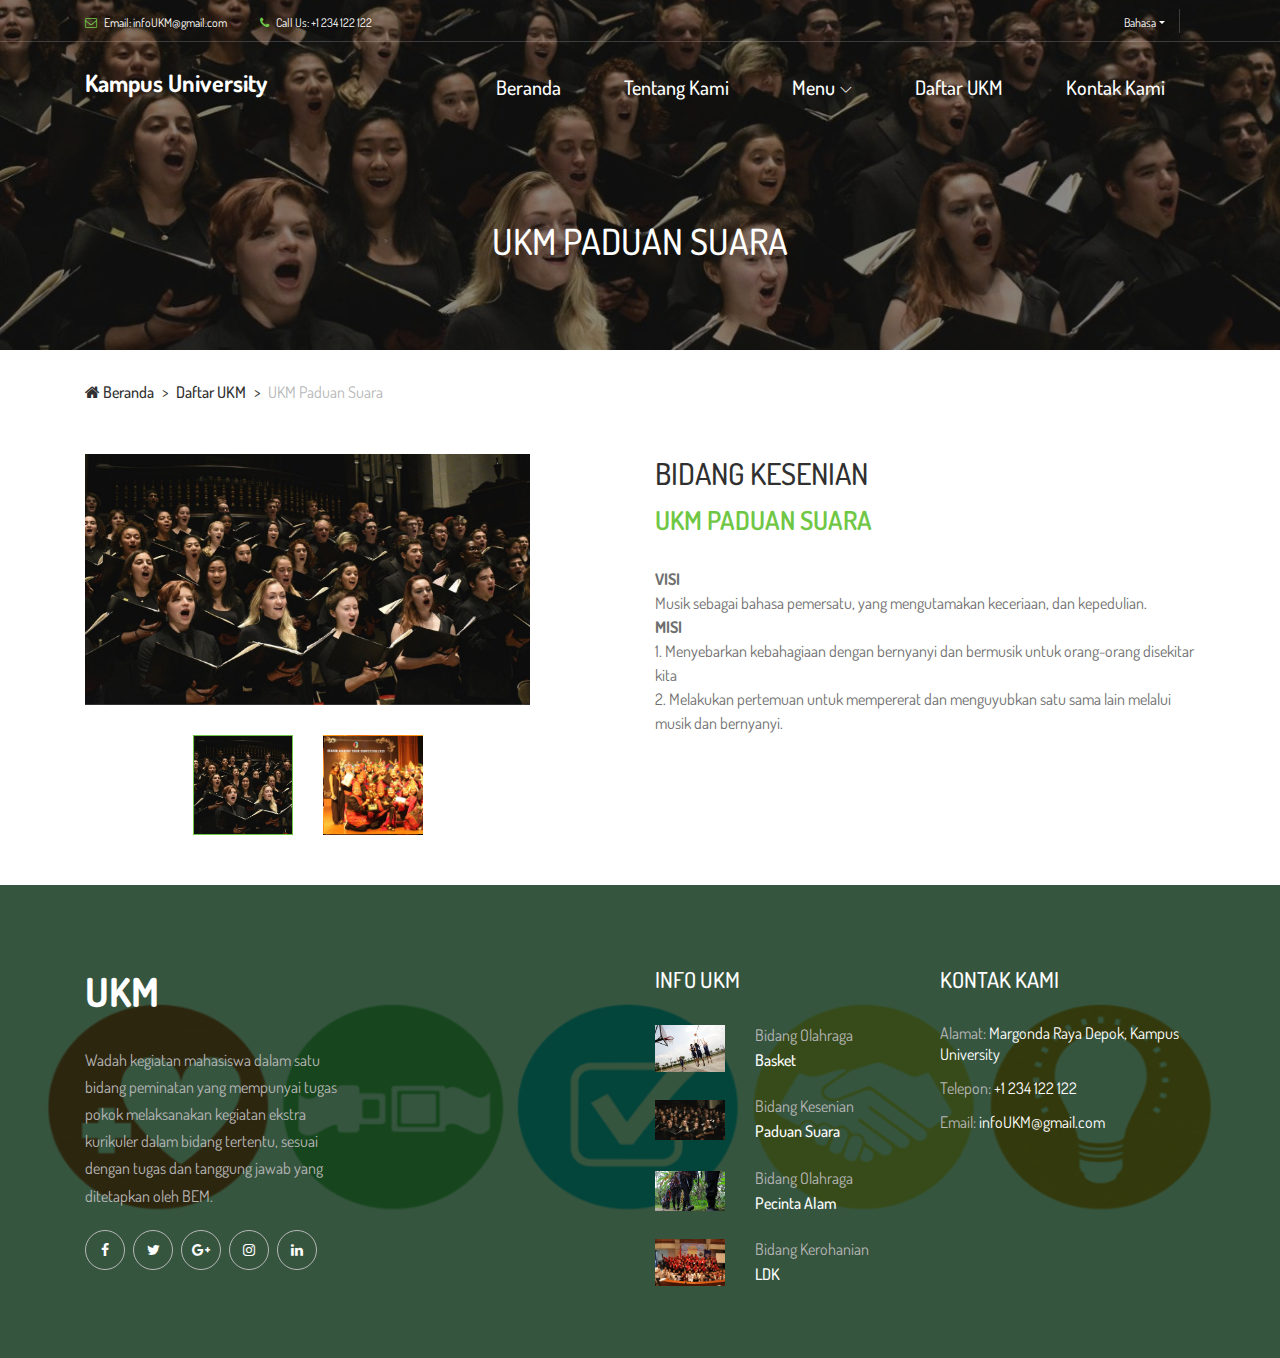
<file: padus.html>
<!DOCTYPE html>
<html lang="en">

<head>
    <meta charset="UTF-8">
    <meta name="description" content="">
    <meta http-equiv="X-UA-Compatible" content="IE=edge">
    <meta name="viewport" content="width=device-width, initial-scale=1, shrink-to-fit=no">
    <!-- The above 4 meta tags *must* come first in the head; any other head content must come *after* these tags -->

    <!-- Title -->
    <title>UKM Universitas</title>

    <!-- Favicon -->
    <link rel="icon" href="img/core-img/b4.png">

    <!-- Core Stylesheet -->
    <link rel="stylesheet" href="style.css">

</head>

<body>
    <!-- Preloader -->
    <div class="preloader d-flex align-items-center justify-content-center">
        <div class="preloader-circle"></div>
        <div class="preloader-img">
            <img src="img/core-img/b4.png" alt="">
        </div>
    </div>

    <!-- ##### Header Area Start ##### -->
    <header class="header-area">

        <!-- ***** Top Header Area ***** -->
        <div class="top-header-area">
            <div class="container">
                <div class="row">
                    <div class="col-12">
                        <div class="top-header-content d-flex align-items-center justify-content-between">
                            <!-- Top Header Content -->
                            <div class="top-header-meta">
                                <a href="#" data-toggle="tooltip" data-placement="bottom" title="infoUKM@gmail.com"><i class="fa fa-envelope-o" aria-hidden="true"></i> <span>Email: infoUKM@gmail.com</span></a>
                                <a href="#" data-toggle="tooltip" data-placement="bottom" title="+1 234 122 122"><i class="fa fa-phone" aria-hidden="true"></i> <span>Call Us: +1 234 122 122</span></a>
                            </div>

                            <!-- Top Header Content -->
                            <div class="top-header-meta d-flex">
                                <!-- Language Dropdown -->
                                <div class="language-dropdown">
                                    <div class="dropdown">
                                        <button class="btn btn-secondary dropdown-toggle mr-30" type="button" id="dropdownMenuButton" data-toggle="dropdown" aria-haspopup="true" aria-expanded="false">Bahasa</button>
                                        <div class="dropdown-menu" aria-labelledby="dropdownMenuButton">
                                            <a class="dropdown-item" href="#">Indonesia</a>
                                            <a class="dropdown-item" href="#">Melayu</a>
                                        </div>
                                    </div>
                                </div>
                                <!-- Login 
                                <div class="login">
                                    <a href="#"><i class="fa fa-user" aria-hidden="true"></i> <span>Login</span></a>
                                </div>-->
                                <!-- Cart 
                                <div class="cart">
                                    <a href="#"><i class="fa fa-shopping-cart" aria-hidden="true"></i> <span>Cart <span class="cart-quantity">(1)</span></span></a>
                                </div>-->
                            </div>
                        </div>
                    </div>
                </div>
            </div>
        </div>

        <!-- ***** Navbar Area ***** -->
        <div class="alazea-main-menu">
            <div class="classy-nav-container breakpoint-off">
                <div class="container">
                    <!-- Menu -->
                    <nav class="classy-navbar justify-content-between" id="alazeaNav">

                        <!-- Nav Brand -->
                        <a href="index.html" class="nav-brand"><h4 style="color:white"><b>Kampus University</b></h4></a>

                        <!-- Navbar Toggler -->
                        <div class="classy-navbar-toggler">
                            <span class="navbarToggler"><span></span><span></span><span></span></span>
                        </div>

                        <!-- Menu -->
                        <div class="classy-menu">

                            <!-- Close Button -->
                            <div class="classycloseIcon">
                                <div class="cross-wrap"><span class="top"></span><span class="bottom"></span></div>
                            </div>

                            <!-- Navbar Start -->
                            <div class="classynav">
                                <ul>
                                    <li><a href="index.html">Beranda</a></li>
                                    <li><a href="about.html">Tentang kami</a></li>
                                    <li><a href="#">Menu</a>
                                        <ul class="dropdown">
                                            <li><a href="index.html">Beranda</a></li>
                                            <li><a href="about.html">Tentang kami</a></li>
                                            <li><a href="#">Daftar UKM</a>
                                                <ul class="dropdown">
													<li><a href="basket.html">Basket</a></li>
                                                    <li><a href="karate.html">Karate</a></li>
													<li><a href="kopma.html">Koperasi Mahasiswa</a></li>
													<li><a href="ldk.html">LDK</a></li>
													<li><a href="padus.html">Paduan Suara</a></li>
													<li><a href="alam.html">Pecinta Alam</a></li>
													<li><a href="pers.html">Pers Mahasiswa</a></li>
                                                </ul>
                                            </li>
                                            <li><a href="contact.html">Kontak kami</a></li>
                                        </ul>
                                    </li>
									<li><a href="try.html">Daftar UKM</a></li>
                                    <li><a href="contact.html">Kontak kami</a></li>
                                </ul>

                                <!-- Search Icon 
                                <div id="searchIcon">
                                    <i class="fa fa-search" aria-hidden="true"></i>
                                </div>
								-->

                            </div>
                            <!-- Navbar End -->
                        </div>
                    </nav>

                    <!-- Search Form 
                    <div class="search-form">
                        <form action="#" method="get">
                            <input type="search" name="search" id="search" placeholder="Type keywords &amp; press enter...">
                            <button type="submit" class="d-none"></button>
                        </form>
                        <!-- Close Icon 
                        <div class="closeIcon"><i class="fa fa-times" aria-hidden="true"></i></div>
                    </div>
					-->
                </div>
            </div>
        </div>
    </header>
    <!-- ##### Header Area End ##### -->

    <!-- ##### Breadcrumb Area Start ##### -->
    <div class="breadcrumb-area">
        <!-- Top Breadcrumb Area -->
        <div class="top-breadcrumb-area bg-img bg-overlay d-flex align-items-center justify-content-center" style="background-image: url(img/bg-img/choir.jpg);">
            <h2>UKM PADUAN SUARA</h2>
        </div>

        <div class="container">
            <div class="row">
                <div class="col-12">
                    <nav aria-label="breadcrumb">
                        <ol class="breadcrumb">
                            <li class="breadcrumb-item"><a href="#"><i class="fa fa-home"></i> Beranda</a></li>
                            <li class="breadcrumb-item"><a href="#">Daftar UKM</a></li>
                            <li class="breadcrumb-item active" aria-current="page">UKM Paduan Suara</li>
                        </ol>
                    </nav>
                </div>
            </div>
        </div>
    </div>
    <!-- ##### Breadcrumb Area End ##### -->

    <!-- ##### Single Product Details Area Start ##### -->
    <section class="single_product_details_area mb-50">
        <div class="produts-details--content mb-50">
            <div class="container">
                <div class="row justify-content-between">

                    <div class="col-12 col-md-6 col-lg-5">
                        <div class="single_product_thumb">
                            <div id="product_details_slider" class="carousel slide" data-ride="carousel">
                                <div class="carousel-inner">
                                    <div class="carousel-item active">
                                        <a class="product-img" href="img/bg-img/choir.jpg" title="UKM Paduan Suara">
                                        <img class="d-block w-100" src="img/bg-img/choir.jpg" alt="1">
                                    </a>
                                    </div>
                                    <div class="carousel-item">
                                        <a class="product-img" href="img/bg-img/choir2.jpg" title="UKM Paduan Suara">
                                        <img class="d-block w-100" src="img/bg-img/choir2.jpg" alt="1">
                                    </a>
                                    </div>
                                </div>
                                <ol class="carousel-indicators">
                                    <li class="active" data-target="#product_details_slider" data-slide-to="0" style="background-image: url(img/bg-img/choir.jpg);">
                                    </li>
                                    <li data-target="#product_details_slider" data-slide-to="1" style="background-image: url(img/bg-img/choir2.jpg);">
                                    </li>
                                </ol>
                            </div>
                        </div>
                    </div>

                    <div class="col-12 col-md-6">
                        <div class="single_product_desc">
                            <h4 class="title">Bidang Kesenian</h4>
                            <h4 class="price">UKM PADUAN SUARA</h4>
                            <div class="short_overview">
                                <ol><b>VISI</b> <li>Musik sebagai bahasa pemersatu, yang mengutamakan keceriaan, dan kepedulian.</li></ol>
								<ol><b>MISI</b>
								<li>1.	Menyebarkan kebahagiaan dengan bernyanyi dan bermusik untuk orang-orang disekitar kita</li>
								<li>2.	Melakukan pertemuan untuk mempererat dan menguyubkan satu sama lain melalui musik dan bernyanyi.</li></ol>							
</div>

                        </div>
                    </div>
                </div>
            </div>
        </div>

       
    </section>
    <!-- ##### Single Product Details Area End ##### -->

    <!-- ##### Related Product Area Start ##### -->
    <div class="related-products-area">
        <div class="container">
            

            
        </div>
    </div>
    <!-- ##### Related Product Area End ##### -->

   <!-- ##### Footer Area Start ##### -->
    <footer class="footer-area bg-img" style="background-image: url(img/bg-img/univ4.png);">
        <!-- Main Footer Area -->
        <div class="main-footer-area">
            <div class="container">
                <div class="row">

                    <!-- Single Footer Widget -->
                    <div class="col-12 col-sm-6 col-lg-3">
                        <div class="single-footer-widget">
                            <div class="footer-logo mb-30">
                                <a href="#"><h1 style="color: white";><b>UKM</b></H1></a>
                            </div>
                            <p>Wadah kegiatan mahasiswa dalam satu bidang peminatan yang mempunyai tugas pokok melaksanakan kegiatan ekstra kurikuler dalam bidang tertentu, sesuai dengan tugas dan tanggung jawab yang ditetapkan oleh BEM.</p>
                            <div class="social-info">
                                <a href="https://www.facebook.com"><i class="fa fa-facebook" aria-hidden="true"></i></a>
                                <a href="https://www.twitter.com"><i class="fa fa-twitter" aria-hidden="true"></i></a>
                                <a href="https://www.google.com"><i class="fa fa-google-plus" aria-hidden="true"></i></a>
                                <a href="https://www.instagram.com"><i class="fa fa-instagram" aria-hidden="true"></i></a>
                                <a href="https://www.linkedin.com"><i class="fa fa-linkedin" aria-hidden="true"></i></a>
                            </div>
                        </div>
                    </div>

                    <!-- Single Footer Widget -->
                    <div class="col-12 col-sm-6 col-lg-3">
                        <div class="single-footer-widget">
                        </div>
                    </div>

                    <!-- Single Footer Widget -->
                    <div class="col-12 col-sm-6 col-lg-3">
                        <div class="single-footer-widget">
                            <div class="widget-title">
                                <h5>Info UKM</h5>
                            </div>

                            <!-- Single Best Seller Products -->
                            <div class="single-best-seller-product d-flex align-items-center">
                                <div class="product-thumbnail">
                                    <a href="#"><img src="img/bg-img/basket.jpg" alt=""></a>
                                </div>
                                <div class="product-info">
                                    <a href="basket.html">Bidang Olahraga</a>
                                    <p>Basket</p>
                                </div>
                            </div>

                            <!-- Single Best Seller Products -->
                            <div class="single-best-seller-product d-flex align-items-center">
                                <div class="product-thumbnail">
                                    <a href="#"><img src="img/bg-img/choir.jpg" alt=""></a>
                                </div>
                                <div class="product-info">
                                    <a href="padus.html">Bidang Kesenian</a>
                                    <p>Paduan Suara</p>
                                </div>
                            </div>
							
							<!-- Single Best Seller Products -->
                            <div class="single-best-seller-product d-flex align-items-center">
                                <div class="product-thumbnail">
                                    <a href="#"><img src="img/bg-img/alam2.jpg" alt=""></a>
                                </div>
                                <div class="product-info">
                                    <a href="alam.html">Bidang Olahraga</a>
                                    <p>Pecinta Alam</p>
                                </div>
                            </div>
							
							<!-- Single Best Seller Products -->
                            <div class="single-best-seller-product d-flex align-items-center">
                                <div class="product-thumbnail">
                                    <a href="#"><img src="img/bg-img/ldk.jpg" alt=""></a>
                                </div>
                                <div class="product-info">
                                    <a href="ldk.html">Bidang Kerohanian</a>
                                    <p>LDK</p>
                                </div>
                            </div>
                        </div>
                    </div>

                    <!-- Single Footer Widget -->
                    <div class="col-12 col-sm-6 col-lg-3">
                        <div class="single-footer-widget">
                            <div class="widget-title">
                                <h5>Kontak Kami</h5>
                            </div>

                            <div class="contact-information">
                                <p><span>Alamat:</span> Margonda Raya Depok, Kampus University</p>
                                <p><span>Telepon:</span> +1 234 122 122</p>
                                <p><span>Email:</span> infoUKM@gmail.com</p>
                            </div>
                        </div>
                    </div>
                </div>
            </div>
        </div>

        
    </footer>
    <!-- ##### Footer Area End ##### -->

    <!-- ##### All Javascript Files ##### -->
    <!-- jQuery-2.2.4 js -->
    <script src="js/jquery/jquery-2.2.4.min.js"></script>
    <!-- Popper js -->
    <script src="js/bootstrap/popper.min.js"></script>
    <!-- Bootstrap js -->
    <script src="js/bootstrap/bootstrap.min.js"></script>
    <!-- All Plugins js -->
    <script src="js/plugins/plugins.js"></script>
    <!-- Active js -->
    <script src="js/active.js"></script>
</body>

</html>
</file>
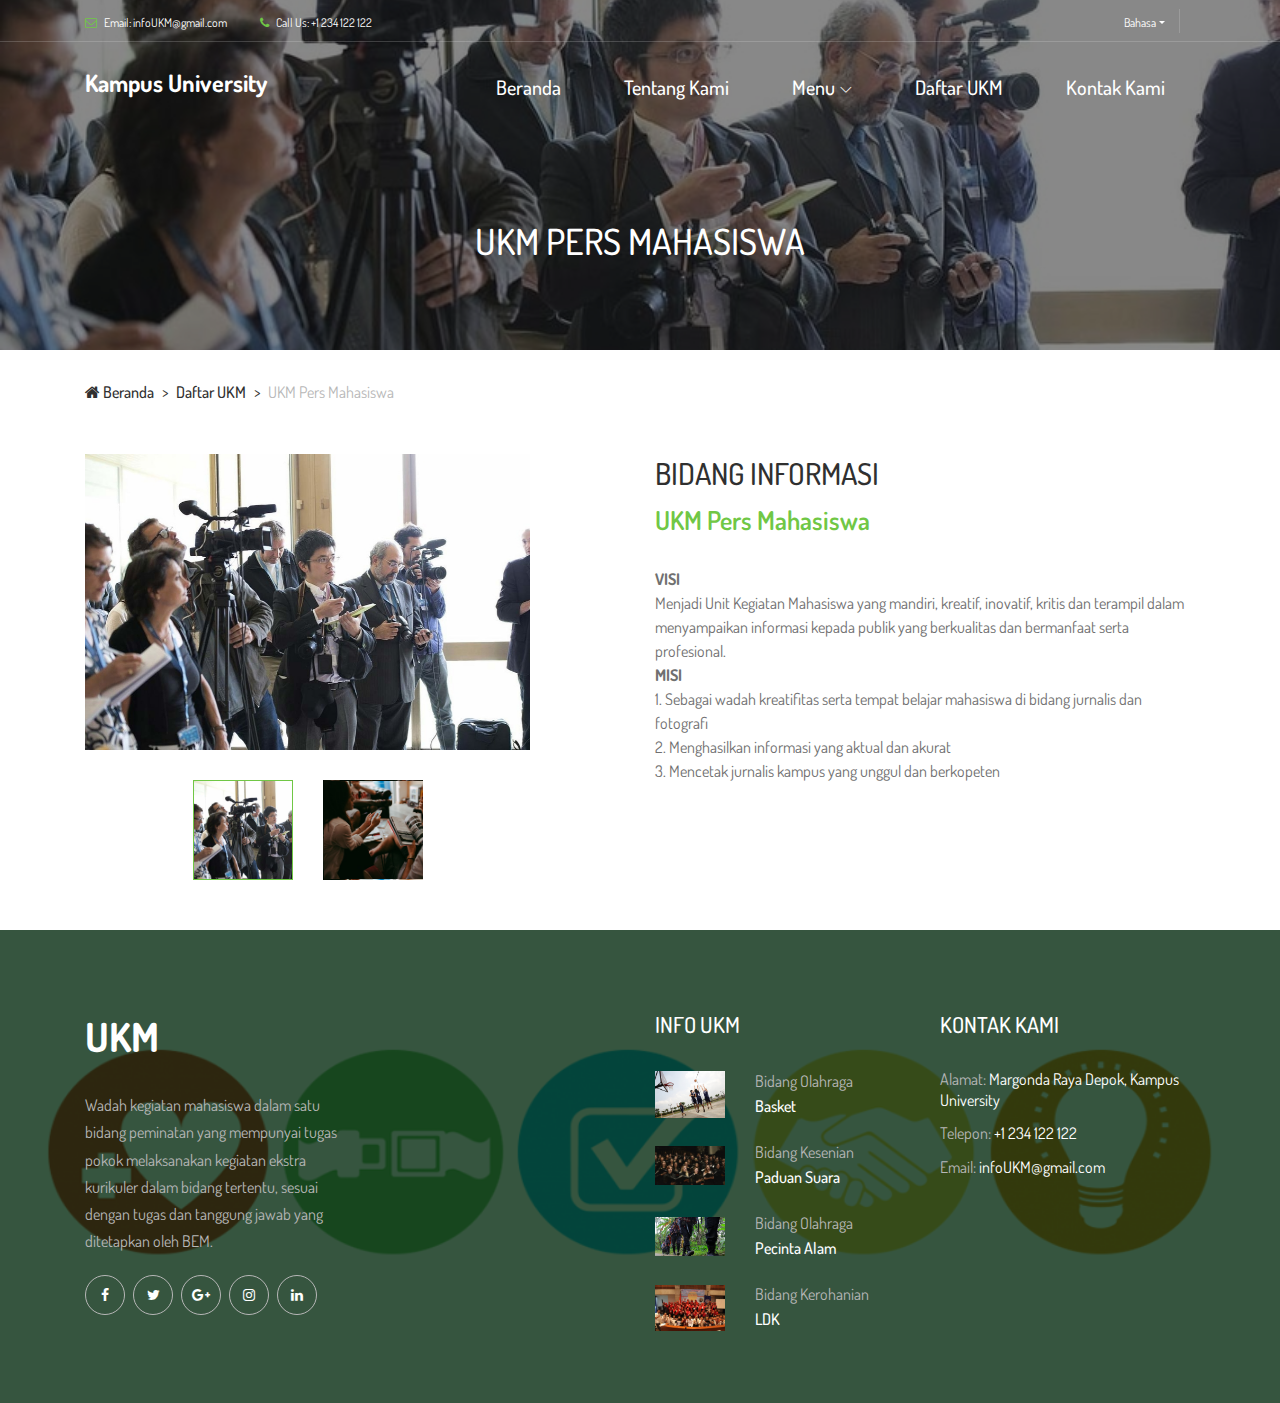
<file: pers.html>
<!DOCTYPE html>
<html lang="en">

<head>
    <meta charset="UTF-8">
    <meta name="description" content="">
    <meta http-equiv="X-UA-Compatible" content="IE=edge">
    <meta name="viewport" content="width=device-width, initial-scale=1, shrink-to-fit=no">
    <!-- The above 4 meta tags *must* come first in the head; any other head content must come *after* these tags -->

    <!-- Title -->
    <title>UKM Universitas</title>

    <!-- Favicon -->
    <link rel="icon" href="img/core-img/b4.png">

    <!-- Core Stylesheet -->
    <link rel="stylesheet" href="style.css">

</head>

<body>
    <!-- Preloader -->
    <div class="preloader d-flex align-items-center justify-content-center">
        <div class="preloader-circle"></div>
        <div class="preloader-img">
            <img src="img/core-img/b4.png" alt="">
        </div>
    </div>

    <!-- ##### Header Area Start ##### -->
    <header class="header-area">

        <!-- ***** Top Header Area ***** -->
        <div class="top-header-area">
            <div class="container">
                <div class="row">
                    <div class="col-12">
                        <div class="top-header-content d-flex align-items-center justify-content-between">
                            <!-- Top Header Content -->
                            <div class="top-header-meta">
                                <a href="#" data-toggle="tooltip" data-placement="bottom" title="infoUKM@gmail.com"><i class="fa fa-envelope-o" aria-hidden="true"></i> <span>Email: infoUKM@gmail.com</span></a>
                                <a href="#" data-toggle="tooltip" data-placement="bottom" title="+1 234 122 122"><i class="fa fa-phone" aria-hidden="true"></i> <span>Call Us: +1 234 122 122</span></a>
                            </div>

                            <!-- Top Header Content -->
                            <div class="top-header-meta d-flex">
                                <!-- Language Dropdown -->
                                <div class="language-dropdown">
                                    <div class="dropdown">
                                        <button class="btn btn-secondary dropdown-toggle mr-30" type="button" id="dropdownMenuButton" data-toggle="dropdown" aria-haspopup="true" aria-expanded="false">Bahasa</button>
                                        <div class="dropdown-menu" aria-labelledby="dropdownMenuButton">
                                            <a class="dropdown-item" href="#">Indonesia</a>
                                            <a class="dropdown-item" href="#">Melayu</a>
                                        </div>
                                    </div>
                                </div>
                                <!-- Login 
                                <div class="login">
                                    <a href="#"><i class="fa fa-user" aria-hidden="true"></i> <span>Login</span></a>
                                </div>-->
                                <!-- Cart 
                                <div class="cart">
                                    <a href="#"><i class="fa fa-shopping-cart" aria-hidden="true"></i> <span>Cart <span class="cart-quantity">(1)</span></span></a>
                                </div>-->
                            </div>
                        </div>
                    </div>
                </div>
            </div>
        </div>

        <!-- ***** Navbar Area ***** -->
        <div class="alazea-main-menu">
            <div class="classy-nav-container breakpoint-off">
                <div class="container">
                    <!-- Menu -->
                    <nav class="classy-navbar justify-content-between" id="alazeaNav">

                        <!-- Nav Brand -->
                        <a href="index.html" class="nav-brand"><h4 style="color:white"><b>Kampus University</b></h4></a>

                        <!-- Navbar Toggler -->
                        <div class="classy-navbar-toggler">
                            <span class="navbarToggler"><span></span><span></span><span></span></span>
                        </div>

                        <!-- Menu -->
                        <div class="classy-menu">

                            <!-- Close Button -->
                            <div class="classycloseIcon">
                                <div class="cross-wrap"><span class="top"></span><span class="bottom"></span></div>
                            </div>

                            <!-- Navbar Start -->
                            <div class="classynav">
                                <ul>
                                    <li><a href="index.html">Beranda</a></li>
                                    <li><a href="about.html">Tentang kami</a></li>
                                    <li><a href="#">Menu</a>
                                        <ul class="dropdown">
                                            <li><a href="index.html">Beranda</a></li>
                                            <li><a href="about.html">Tentang kami</a></li>
                                            <li><a href="#">Daftar UKM</a>
                                                <ul class="dropdown">
													<li><a href="basket.html">Basket</a></li>
                                                    <li><a href="karate.html">Karate</a></li>
													<li><a href="kopma.html">Koperasi Mahasiswa</a></li>
													<li><a href="ldk.html">LDK</a></li>
													<li><a href="padus.html">Paduan Suara</a></li>
													<li><a href="alam.html">Pecinta Alam</a></li>
													<li><a href="pers.html">Pers Mahasiswa</a></li>
                                                </ul>
                                            </li>
                                            <li><a href="contact.html">Kontak kami</a></li>
                                        </ul>
                                    </li>
									<li><a href="try.html">Daftar UKM</a></li>
                                    <li><a href="contact.html">Kontak kami</a></li>
                                </ul>

                                <!-- Search Icon 
                                <div id="searchIcon">
                                    <i class="fa fa-search" aria-hidden="true"></i>
                                </div>
								-->

                            </div>
                            <!-- Navbar End -->
                        </div>
                    </nav>

                    <!-- Search Form 
                    <div class="search-form">
                        <form action="#" method="get">
                            <input type="search" name="search" id="search" placeholder="Type keywords &amp; press enter...">
                            <button type="submit" class="d-none"></button>
                        </form>
                        <!-- Close Icon 
                        <div class="closeIcon"><i class="fa fa-times" aria-hidden="true"></i></div>
                    </div>
					-->
                </div>
            </div>
        </div>
    </header>
    <!-- ##### Header Area End ##### -->

    <!-- ##### Breadcrumb Area Start ##### -->
    <div class="breadcrumb-area">
        <!-- Top Breadcrumb Area -->
        <div class="top-breadcrumb-area bg-img bg-overlay d-flex align-items-center justify-content-center" style="background-image: url(img/bg-img/warta1.jpg);">
            <h2>UKM Pers Mahasiswa</h2>
        </div>

        <div class="container">
            <div class="row">
                <div class="col-12">
                    <nav aria-label="breadcrumb">
                        <ol class="breadcrumb">
                            <li class="breadcrumb-item"><a href="#"><i class="fa fa-home"></i> Beranda</a></li>
                            <li class="breadcrumb-item"><a href="#">Daftar UKM</a></li>
                            <li class="breadcrumb-item active" aria-current="page">UKM Pers Mahasiswa</li>
                        </ol>
                    </nav>
                </div>
            </div>
        </div>
    </div>
    <!-- ##### Breadcrumb Area End ##### -->

    <!-- ##### Single Product Details Area Start ##### -->
    <section class="single_product_details_area mb-50">
        <div class="produts-details--content mb-50">
            <div class="container">
                <div class="row justify-content-between">

                    <div class="col-12 col-md-6 col-lg-5">
                        <div class="single_product_thumb">
                            <div id="product_details_slider" class="carousel slide" data-ride="carousel">
                                <div class="carousel-inner">
                                    <div class="carousel-item active">
                                        <a class="product-img" href="img/bg-img/warta1.jpg" title="UKM Pers Mahasiswa">
                                        <img class="d-block w-100" src="img/bg-img/warta1.jpg" alt="1">
                                    </a>
                                    </div>
                                    <div class="carousel-item">
                                        <a class="product-img" href="img/bg-img/warta.jpg" title="UKM Pers Mahasiswa">
                                        <img class="d-block w-100" src="img/bg-img/warta.jpg" alt="1">
                                    </a>
                                    </div>
                                </div>
                                <ol class="carousel-indicators">
                                    <li class="active" data-target="#product_details_slider" data-slide-to="0" style="background-image: url(img/bg-img/warta1.jpg);">
                                    </li>
                                    <li data-target="#product_details_slider" data-slide-to="1" style="background-image: url(img/bg-img/warta.jpg);">
                                    </li>
                                </ol>
                            </div>
                        </div>
                    </div>

                    <div class="col-12 col-md-6">
                        <div class="single_product_desc">
                            <h4 class="title">Bidang Informasi</h4>
                            <h4 class="price">UKM Pers Mahasiswa</h4>
                            <div class="short_overview">
                                <ol><b>VISI</b> <li>Menjadi Unit Kegiatan Mahasiswa yang mandiri, kreatif, inovatif, kritis dan terampil dalam menyampaikan informasi kepada publik yang berkualitas dan bermanfaat serta profesional.</li></ol>
								<ol><b>MISI</b>
								<li>1. Sebagai wadah kreatifitas serta tempat belajar mahasiswa di bidang jurnalis dan fotografi </li>
								<li>2. Menghasilkan informasi yang aktual dan akurat </li>
								<li>3. Mencetak jurnalis kampus yang unggul dan berkopeten </li></ol>
					
                        </div>
                    </div>
                </div>
            </div>
        </div>

       
    </section>
    <!-- ##### Single Product Details Area End ##### -->

    <!-- ##### Related Product Area Start ##### -->
    <div class="related-products-area">
        <div class="container">
            

            
        </div>
    </div>
    <!-- ##### Related Product Area End ##### -->

   <!-- ##### Footer Area Start ##### -->
    <footer class="footer-area bg-img" style="background-image: url(img/bg-img/univ4.png);">
        <!-- Main Footer Area -->
        <div class="main-footer-area">
            <div class="container">
                <div class="row">

                    <!-- Single Footer Widget -->
                    <div class="col-12 col-sm-6 col-lg-3">
                        <div class="single-footer-widget">
                            <div class="footer-logo mb-30">
                                <a href="#"><h1 style="color: white";><b>UKM</b></H1></a>
                            </div>
                            <p>Wadah kegiatan mahasiswa dalam satu bidang peminatan yang mempunyai tugas pokok melaksanakan kegiatan ekstra kurikuler dalam bidang tertentu, sesuai dengan tugas dan tanggung jawab yang ditetapkan oleh BEM.</p>
                            <div class="social-info">
                                <a href="https://www.facebook.com"><i class="fa fa-facebook" aria-hidden="true"></i></a>
                                <a href="https://www.twitter.com"><i class="fa fa-twitter" aria-hidden="true"></i></a>
                                <a href="https://www.google.com"><i class="fa fa-google-plus" aria-hidden="true"></i></a>
                                <a href="https://www.instagram.com"><i class="fa fa-instagram" aria-hidden="true"></i></a>
                                <a href="https://www.linkedin.com"><i class="fa fa-linkedin" aria-hidden="true"></i></a>
                            </div>
                        </div>
                    </div>

                    <!-- Single Footer Widget -->
                    <div class="col-12 col-sm-6 col-lg-3">
                        <div class="single-footer-widget">
                        </div>
                    </div>

                    <!-- Single Footer Widget -->
                    <div class="col-12 col-sm-6 col-lg-3">
                        <div class="single-footer-widget">
                            <div class="widget-title">
                                <h5>Info UKM</h5>
                            </div>

                            <!-- Single Best Seller Products -->
                            <div class="single-best-seller-product d-flex align-items-center">
                                <div class="product-thumbnail">
                                    <a href="#"><img src="img/bg-img/basket.jpg" alt=""></a>
                                </div>
                                <div class="product-info">
                                    <a href="basket.html">Bidang Olahraga</a>
                                    <p>Basket</p>
                                </div>
                            </div>

                            <!-- Single Best Seller Products -->
                            <div class="single-best-seller-product d-flex align-items-center">
                                <div class="product-thumbnail">
                                    <a href="#"><img src="img/bg-img/choir.jpg" alt=""></a>
                                </div>
                                <div class="product-info">
                                    <a href="padus.html">Bidang Kesenian</a>
                                    <p>Paduan Suara</p>
                                </div>
                            </div>
							
							<!-- Single Best Seller Products -->
                            <div class="single-best-seller-product d-flex align-items-center">
                                <div class="product-thumbnail">
                                    <a href="#"><img src="img/bg-img/alam2.jpg" alt=""></a>
                                </div>
                                <div class="product-info">
                                    <a href="alam.html">Bidang Olahraga</a>
                                    <p>Pecinta Alam</p>
                                </div>
                            </div>
							
							<!-- Single Best Seller Products -->
                            <div class="single-best-seller-product d-flex align-items-center">
                                <div class="product-thumbnail">
                                    <a href="#"><img src="img/bg-img/ldk.jpg" alt=""></a>
                                </div>
                                <div class="product-info">
                                    <a href="ldk.html">Bidang Kerohanian</a>
                                    <p>LDK</p>
                                </div>
                            </div>
                        </div>
                    </div>

                    <!-- Single Footer Widget -->
                    <div class="col-12 col-sm-6 col-lg-3">
                        <div class="single-footer-widget">
                            <div class="widget-title">
                                <h5>Kontak Kami</h5>
                            </div>

                            <div class="contact-information">
                                <p><span>Alamat:</span> Margonda Raya Depok, Kampus University</p>
                                <p><span>Telepon:</span> +1 234 122 122</p>
                                <p><span>Email:</span> infoUKM@gmail.com</p>
                            </div>
                        </div>
                    </div>
                </div>
            </div>
        </div>

        
    </footer>
    <!-- ##### Footer Area End ##### -->

    <!-- ##### All Javascript Files ##### -->
    <!-- jQuery-2.2.4 js -->
    <script src="js/jquery/jquery-2.2.4.min.js"></script>
    <!-- Popper js -->
    <script src="js/bootstrap/popper.min.js"></script>
    <!-- Bootstrap js -->
    <script src="js/bootstrap/bootstrap.min.js"></script>
    <!-- All Plugins js -->
    <script src="js/plugins/plugins.js"></script>
    <!-- Active js -->
    <script src="js/active.js"></script>
</body>

</html>
</file>
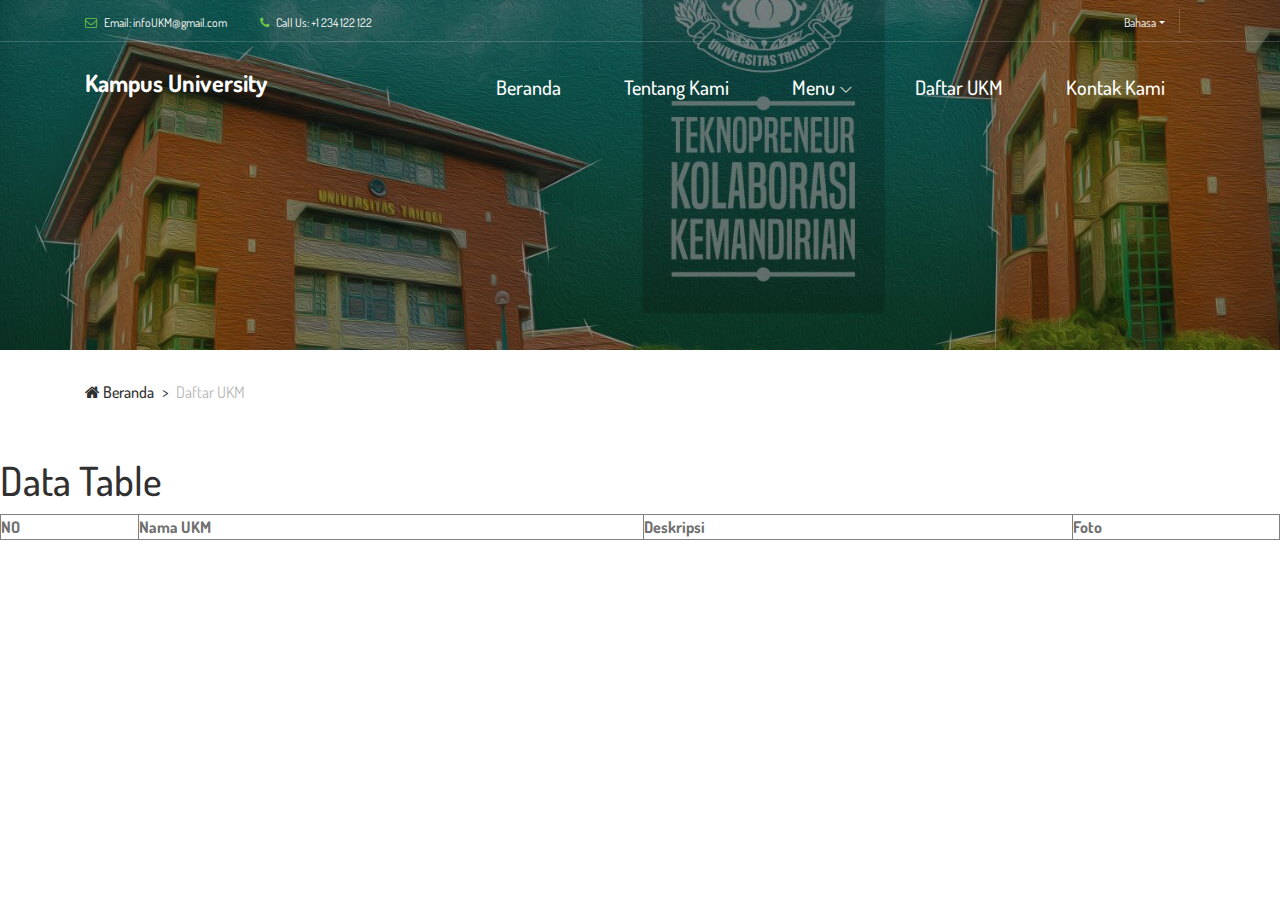
<file: test.html>
<!DOCTYPE html>
<html lang="en">

<head>
    <meta charset="UTF-8">
    <meta name="description" content="">
    <meta http-equiv="X-UA-Compatible" content="IE=edge">
    <meta name="viewport" content="width=device-width, initial-scale=1, shrink-to-fit=no">
    <!-- The above 4 meta tags *must* come first in the head; any other head content must come *after* these tags -->

    <!-- Title -->
    <title>UKM Universitas</title>

    <!-- Favicon -->
    <link rel="icon" href="img/core-img/b4.png">

    <!-- Core Stylesheet -->
    <link rel="stylesheet" href="style.css">

</head>

<body>
    <!-- Preloader -->
    <div class="preloader d-flex align-items-center justify-content-center">
        <div class="preloader-circle"></div>
        <div class="preloader-img">
            <img src="img/core-img/b4.png" alt="">
        </div>
    </div>

    <!-- ##### Header Area Start ##### -->
    <header class="header-area">

        <!-- ***** Top Header Area ***** -->
        <div class="top-header-area">
            <div class="container">
                <div class="row">
                    <div class="col-12">
                        <div class="top-header-content d-flex align-items-center justify-content-between">
                            <!-- Top Header Content -->
                            <div class="top-header-meta">
                                <a href="#" data-toggle="tooltip" data-placement="bottom" title="infoUKM@gmail.com"><i class="fa fa-envelope-o" aria-hidden="true"></i> <span>Email: infoUKM@gmail.com</span></a>
                                <a href="#" data-toggle="tooltip" data-placement="bottom" title="+1 234 122 122"><i class="fa fa-phone" aria-hidden="true"></i> <span>Call Us: +1 234 122 122</span></a>
                            </div>

                            <!-- Top Header Content -->
                            <div class="top-header-meta d-flex">
                                <!-- Language Dropdown -->
                                <div class="language-dropdown">
                                    <div class="dropdown">
                                        <button class="btn btn-secondary dropdown-toggle mr-30" type="button" id="dropdownMenuButton" data-toggle="dropdown" aria-haspopup="true" aria-expanded="false">Bahasa</button>
                                        <div class="dropdown-menu" aria-labelledby="dropdownMenuButton">
                                            <a class="dropdown-item" href="#">Indonesia</a>
                                            <a class="dropdown-item" href="#">Melayu</a>
                                        </div>
                                    </div>
                                </div>
                                <!-- Login 
                                <div class="login">
                                    <a href="#"><i class="fa fa-user" aria-hidden="true"></i> <span>Login</span></a>
                                </div>-->
                                <!-- Cart 
                                <div class="cart">
                                    <a href="#"><i class="fa fa-shopping-cart" aria-hidden="true"></i> <span>Cart <span class="cart-quantity">(1)</span></span></a>
                                </div>-->
                            </div>
                        </div>
                    </div>
                </div>
            </div>
        </div>

        <!-- ***** Navbar Area ***** -->
        <div class="alazea-main-menu">
            <div class="classy-nav-container breakpoint-off">
                <div class="container">
                    <!-- Menu -->
                    <nav class="classy-navbar justify-content-between" id="alazeaNav">

                        <!-- Nav Brand -->
                        <a href="index.html" class="nav-brand"><h4 style="color:white"><b>Kampus University</b></h4></a>

                        <!-- Navbar Toggler -->
                        <div class="classy-navbar-toggler">
                            <span class="navbarToggler"><span></span><span></span><span></span></span>
                        </div>

                        <!-- Menu -->
                        <div class="classy-menu">

                            <!-- Close Button -->
                            <div class="classycloseIcon">
                                <div class="cross-wrap"><span class="top"></span><span class="bottom"></span></div>
                            </div>

                            <!-- Navbar Start -->
                            <div class="classynav">
                                <ul>
                                    <li><a href="index.html">Beranda</a></li>
                                    <li><a href="about.html">Tentang kami</a></li>
                                    <li><a href="#">Menu</a>
                                        <ul class="dropdown">
                                            <li><a href="index.html">Beranda</a></li>
                                            <li><a href="about.html">Tentang kami</a></li>
                                            <li><a href="#">Daftar UKM</a>
                                                <ul class="dropdown">
													<li><a href="basket.html">Basket</a></li>
                                                    <li><a href="karate.html">Karate</a></li>
													<li><a href="kopma.html">Koperasi Mahasiswa</a></li>
													<li><a href="ldk.html">LDK</a></li>
													<li><a href="padus.html">Paduan Suara</a></li>
													<li><a href="alam.html">Pecinta Alam</a></li>
													<li><a href="pers.html">Pers Mahasiswa</a></li>
                                                </ul>
                                            </li>
                                            <li><a href="contact.html">Kontak kami</a></li>
                                        </ul>
                                    </li>
									<li><a href="daftarukm.html">Daftar UKM</a></li>
                                    <li><a href="contact.html">Kontak kami</a></li>
                                </ul>

                                <!-- Search Icon 
                                <div id="searchIcon">
                                    <i class="fa fa-search" aria-hidden="true"></i>
                                </div>
								-->

                            </div>
                            <!-- Navbar End -->
                        </div>
                    </nav>

                    <!-- Search Form 
                    <div class="search-form">
                        <form action="#" method="get">
                            <input type="search" name="search" id="search" placeholder="Type keywords &amp; press enter...">
                            <button type="submit" class="d-none"></button>
                        </form>
                        <!-- Close Icon 
                        <div class="closeIcon"><i class="fa fa-times" aria-hidden="true"></i></div>
                    </div>
					-->
                </div>
            </div>
        </div>
    </header>
    <!-- ##### Header Area End ##### -->

    <!-- ##### Breadcrumb Area Start ##### -->
    <div class="breadcrumb-area">
        <!-- Top Breadcrumb Area -->
        <div class="top-breadcrumb-area bg-img bg-overlay d-flex align-items-center justify-content-center" style="background-image: url(img/bg-img/logi.jpg);">
            
        </div>

        <div class="container">
            <div class="row">
                <div class="col-12">
                    <nav aria-label="breadcrumb">
                        <ol class="breadcrumb">
                            <li class="breadcrumb-item"><a href="#"><i class="fa fa-home"></i> Beranda</a></li>
                            <li class="breadcrumb-item active" aria-current="page">Daftar UKM</li>
                        </ol>
                    </nav>
                </div>
            </div>
        </div>
    </div>
    <!-- ##### Breadcrumb Area End ##### -->

 <body>
    <h1>Data Table</h1>
    <table style="width:100%" cellpadding="10px" cellspacing="10px" border="1">
        <thead>
            <tr>
                <th>NO</th>
                <th>Nama UKM</th>
                <th>Deskripsi</th>
                <th>Foto</th>
            </tr>
        </thead>
        <tbody>
	
		</tbody>
    </table>
</body>
         

    <!-- ##### All Javascript Files ##### -->
<script>
    $.getJSON("data.json",function(data){
        var items=[];
        $.each(data, function(key, val){
            items.push("<tr>");
            items.push("<td id='"+key+"'>"+val.id+"</td>");
            items.push("<td id='"+key+"'>"+val.nama+"</td>");
            items.push("<td id='"+key+"'>"+val.deskripsi+"</td>");
            items.push("<td id='"+key+"' style='text-align:center'><img src='img/bg-img/"+val.foto+"' style='height:100px;'></td>");
            items.push("</tr>");
        });
        $("<tbody/>",{"class":"mydata",html:items.join("")}).appendTo("table");
    });
</script>
    <script src="js/jquery/jquery-3.4.1.js"></script>
    <!-- jQuery-2.2.4 js -->
    <script src="js/jquery/jquery-2.2.4.min.js"></script>
    <!-- Popper js -->
    <script src="js/bootstrap/popper.min.js"></script>
    <!-- Bootstrap js -->
    <script src="js/bootstrap/bootstrap.min.js"></script>
    <!-- All Plugins js -->
    <script src="js/plugins/plugins.js"></script>
    <!-- Active js -->
    <script src="js/active.js"></script>

</html>
</file>
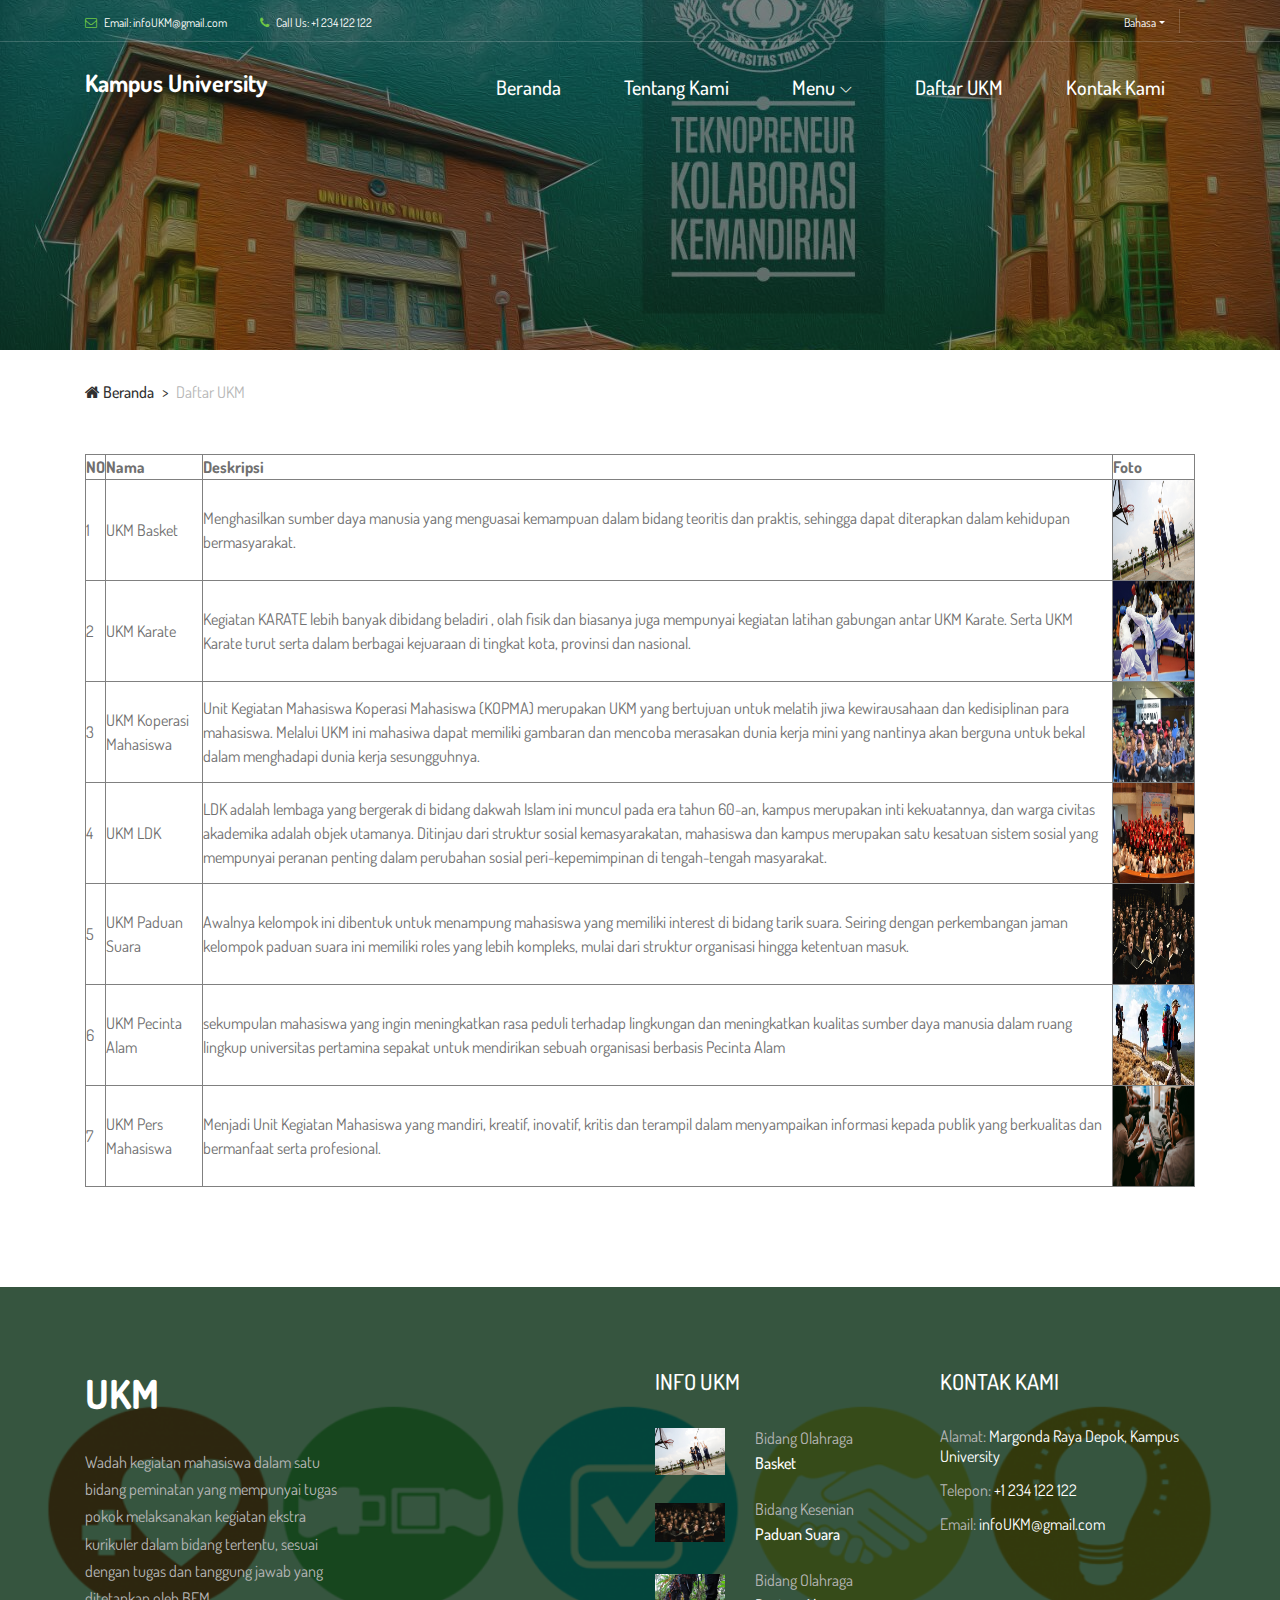
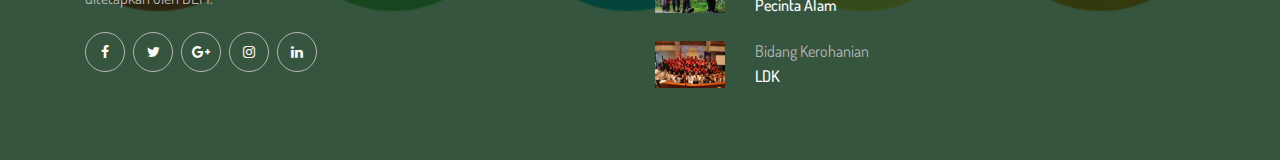
<file: try.html>
<!DOCTYPE html>
<html lang="en">

<head>
    <meta charset="UTF-8">
    <meta name="description" content="">
    <meta http-equiv="X-UA-Compatible" content="IE=edge">
    <meta name="viewport" content="width=device-width, initial-scale=1, shrink-to-fit=no">
    <!-- The above 4 meta tags *must* come first in the head; any other head content must come *after* these tags -->

    <!-- Title -->
    <title>UKM Universitas</title>

    <!-- Favicon -->
    <link rel="icon" href="img/core-img/b4.png">

    <!-- Core Stylesheet -->
    <link rel="stylesheet" href="style.css">

</head>

<body>
    <!-- Preloader -->
    <div class="preloader d-flex align-items-center justify-content-center">
        <div class="preloader-circle"></div>
        <div class="preloader-img">
            <img src="img/core-img/b4.png" alt="">
        </div>
    </div>

    <!-- ##### Header Area Start ##### -->
    <header class="header-area">

        <!-- ***** Top Header Area ***** -->
        <div class="top-header-area">
            <div class="container">
                <div class="row">
                    <div class="col-12">
                        <div class="top-header-content d-flex align-items-center justify-content-between">
                            <!-- Top Header Content -->
                            <div class="top-header-meta">
                                <a href="#" data-toggle="tooltip" data-placement="bottom" title="infoUKM@gmail.com"><i class="fa fa-envelope-o" aria-hidden="true"></i> <span>Email: infoUKM@gmail.com</span></a>
                                <a href="#" data-toggle="tooltip" data-placement="bottom" title="+1 234 122 122"><i class="fa fa-phone" aria-hidden="true"></i> <span>Call Us: +1 234 122 122</span></a>
                            </div>

                            <!-- Top Header Content -->
                            <div class="top-header-meta d-flex">
                                <!-- Language Dropdown -->
                                <div class="language-dropdown">
                                    <div class="dropdown">
                                        <button class="btn btn-secondary dropdown-toggle mr-30" type="button" id="dropdownMenuButton" data-toggle="dropdown" aria-haspopup="true" aria-expanded="false">Bahasa</button>
                                        <div class="dropdown-menu" aria-labelledby="dropdownMenuButton">
                                            <a class="dropdown-item" href="#">Indonesia</a>
                                            <a class="dropdown-item" href="#">Melayu</a>
                                        </div>
                                    </div>
                                </div>
                                <!-- Login 
                                <div class="login">
                                    <a href="#"><i class="fa fa-user" aria-hidden="true"></i> <span>Login</span></a>
                                </div>-->
                                <!-- Cart 
                                <div class="cart">
                                    <a href="#"><i class="fa fa-shopping-cart" aria-hidden="true"></i> <span>Cart <span class="cart-quantity">(1)</span></span></a>
                                </div>-->
                            </div>
                        </div>
                    </div>
                </div>
            </div>
        </div>

        <!-- ***** Navbar Area ***** -->
        <div class="alazea-main-menu">
            <div class="classy-nav-container breakpoint-off">
                <div class="container">
                    <!-- Menu -->
                    <nav class="classy-navbar justify-content-between" id="alazeaNav">

                        <!-- Nav Brand -->
                        <a href="index.html" class="nav-brand"><h4 style="color:white"><b>Kampus University</b></h4></a>

                        <!-- Navbar Toggler -->
                        <div class="classy-navbar-toggler">
                            <span class="navbarToggler"><span></span><span></span><span></span></span>
                        </div>

                        <!-- Menu -->
                        <div class="classy-menu">

                            <!-- Close Button -->
                            <div class="classycloseIcon">
                                <div class="cross-wrap"><span class="top"></span><span class="bottom"></span></div>
                            </div>

                            <!-- Navbar Start -->
                            <div class="classynav">
                                <ul>
                                    <li><a href="index.html">Beranda</a></li>
                                    <li><a href="about.html">Tentang kami</a></li>
                                    <li><a href="#">Menu</a>
                                        <ul class="dropdown">
                                            <li><a href="index.html">Beranda</a></li>
                                            <li><a href="about.html">Tentang kami</a></li>
                                            <li><a href="#">Daftar UKM</a>
                                                <ul class="dropdown">
													<li><a href="basket.html">Basket</a></li>
                                                    <li><a href="karate.html">Karate</a></li>
													<li><a href="kopma.html">Koperasi Mahasiswa</a></li>
													<li><a href="ldk.html">LDK</a></li>
													<li><a href="padus.html">Paduan Suara</a></li>
													<li><a href="alam.html">Pecinta Alam</a></li>
													<li><a href="pers.html">Pers Mahasiswa</a></li>
                                                </ul>
                                            </li>
                                            <li><a href="contact.html">Kontak kami</a></li>
                                        </ul>
                                    </li>
									<li><a href="try.html">Daftar UKM</a></li>
                                    <li><a href="contact.html">Kontak kami</a></li>
                                </ul>

                                <!-- Search Icon 
                                <div id="searchIcon">
                                    <i class="fa fa-search" aria-hidden="true"></i>
                                </div>
								-->

                            </div>
                            <!-- Navbar End -->
                        </div>
                    </nav>

                    <!-- Search Form 
                    <div class="search-form">
                        <form action="#" method="get">
                            <input type="search" name="search" id="search" placeholder="Type keywords &amp; press enter...">
                            <button type="submit" class="d-none"></button>
                        </form>
                        <!-- Close Icon 
                        <div class="closeIcon"><i class="fa fa-times" aria-hidden="true"></i></div>
                    </div>
					-->
                </div>
            </div>
        </div>
    </header>
    <!-- ##### Header Area End ##### -->

    <!-- ##### Breadcrumb Area Start ##### -->
    <div class="breadcrumb-area">
        <!-- Top Breadcrumb Area -->
        <div class="top-breadcrumb-area bg-img bg-overlay d-flex align-items-center justify-content-center" style="background-image: url(img/bg-img/logi.jpg);">
            
        </div>

        <div class="container">
            <div class="row">
                <div class="col-12">
                    <nav aria-label="breadcrumb">
                        <ol class="breadcrumb">
                            <li class="breadcrumb-item"><a href="#"><i class="fa fa-home"></i> Beranda</a></li>
                            <li class="breadcrumb-item active" aria-current="page">Daftar UKM</li>
                        </ol>
                    </nav>
                </div>
            </div>
        </div>
    </div>
    <!-- ##### Breadcrumb Area End ##### -->
<body>
    <section class="alazea-blog-area mb-100">
        <div class="container">
    <table style="width:100%" cellpadding="10px" cellspacing="10px" border="1">
        <thead>
            <tr>
                <th>NO</th>
                <th>Nama</th>
                <th>Deskripsi</th>
                <th>Foto</th>
            </tr>
        </thead>
        <tbody>
	
		</tbody>
    </table>
    </div>
    </section>
    <footer class="footer-area bg-img" style="background-image: url(img/bg-img/univ4.png);">
        <!-- Main Footer Area -->
        <div class="main-footer-area">
            <div class="container">
                <div class="row">
    
                    <!-- Single Footer Widget -->
                    <div class="col-12 col-sm-6 col-lg-3">
                        <div class="single-footer-widget">
                            <div class="footer-logo mb-30">
                                <a href="#"><h1 style="color: white";><b>UKM</b></H1></a>
                            </div>
                            <p>Wadah kegiatan mahasiswa dalam satu bidang peminatan yang mempunyai tugas pokok melaksanakan kegiatan ekstra kurikuler dalam bidang tertentu, sesuai dengan tugas dan tanggung jawab yang ditetapkan oleh BEM.</p>
                            <div class="social-info">
                                <a href="https://www.facebook.com"><i class="fa fa-facebook" aria-hidden="true"></i></a>
                                <a href="https://www.twitter.com"><i class="fa fa-twitter" aria-hidden="true"></i></a>
                                <a href="https://www.google.com"><i class="fa fa-google-plus" aria-hidden="true"></i></a>
                                <a href="https://www.instagram.com"><i class="fa fa-instagram" aria-hidden="true"></i></a>
                                <a href="https://www.linkedin.com"><i class="fa fa-linkedin" aria-hidden="true"></i></a>
                            </div>
                        </div>
                    </div>
    
                    <!-- Single Footer Widget -->
                    <div class="col-12 col-sm-6 col-lg-3">
                        <div class="single-footer-widget">
                        </div>
                    </div>
    
                    <!-- Single Footer Widget -->
                    <div class="col-12 col-sm-6 col-lg-3">
                        <div class="single-footer-widget">
                            <div class="widget-title">
                                <h5>Info UKM</h5>
                            </div>
    
                            <!-- Single Best Seller Products -->
                            <div class="single-best-seller-product d-flex align-items-center">
                                <div class="product-thumbnail">
                                    <a href="#"><img src="img/bg-img/basket.jpg" alt=""></a>
                                </div>
                                <div class="product-info">
                                    <a href="basket.html">Bidang Olahraga</a>
                                    <p>Basket</p>
                                </div>
                            </div>
    
                            <!-- Single Best Seller Products -->
                            <div class="single-best-seller-product d-flex align-items-center">
                                <div class="product-thumbnail">
                                    <a href="#"><img src="img/bg-img/choir.jpg" alt=""></a>
                                </div>
                                <div class="product-info">
                                    <a href="padus.html">Bidang Kesenian</a>
                                    <p>Paduan Suara</p>
                                </div>
                            </div>
                            
                            <!-- Single Best Seller Products -->
                            <div class="single-best-seller-product d-flex align-items-center">
                                <div class="product-thumbnail">
                                    <a href="#"><img src="img/bg-img/alam2.jpg" alt=""></a>
                                </div>
                                <div class="product-info">
                                    <a href="alam.html">Bidang Olahraga</a>
                                    <p>Pecinta Alam</p>
                                </div>
                            </div>
                            
                            <!-- Single Best Seller Products -->
                            <div class="single-best-seller-product d-flex align-items-center">
                                <div class="product-thumbnail">
                                    <a href="#"><img src="img/bg-img/ldk.jpg" alt=""></a>
                                </div>
                                <div class="product-info">
                                    <a href="ldk.html">Bidang Kerohanian</a>
                                    <p>LDK</p>
                                </div>
                            </div>
                        </div>
                    </div>
    
                    <!-- Single Footer Widget -->
                    <div class="col-12 col-sm-6 col-lg-3">
                        <div class="single-footer-widget">
                            <div class="widget-title">
                                <h5>Kontak Kami</h5>
                            </div>
    
                            <div class="contact-information">
                                <p><span>Alamat:</span> Margonda Raya Depok, Kampus University</p>
                                <p><span>Telepon:</span> +1 234 122 122</p>
                                <p><span>Email:</span> infoUKM@gmail.com</p>
                            </div>
                        </div>
                    </div>
                </div>
            </div>
        </div>
    
        
    </footer>
</body>


<script src="jquery-3.4.1.js"></script>
<script src="js/jquery/jquery-2.2.4.min.js"></script>
    <!-- Popper js -->
    <script src="js/bootstrap/popper.min.js"></script>
    <!-- Bootstrap js -->
    <script src="js/bootstrap/bootstrap.min.js"></script>
    <!-- All Plugins js -->
    <script src="js/plugins/plugins.js"></script>
    <!-- Active js -->
    <script src="js/active.js"></script>
<script>
    $.getJSON("data.json",function(data){
        var items=[];
        $.each(data, function(key, val){
            items.push("<tr>");
            items.push("<td id='"+key+"'>"+val.id+"</td>");
            items.push("<td id='"+key+"'>"+val.nama+"</td>");
            items.push("<td id='"+key+"'>"+val.deskripsi+"</td>");
            items.push("<td id='"+key+"' style='text-align:center'><img src='img/bg-img/"+val.foto+"' style='height:100px;'></td>");
            items.push("</tr>");
        });
        $("<tbody/>",{"class":"mydata",html:items.join("")}).appendTo("table");
    });
</script>
</html>
</file>
<file: style.css>
/* [Master Stylesheet] */
/*
Template Name: Alazea - Gardening &amp; Landscaping HTML Template
Template Author: Colorlib
Template Author URI: http://colorlib.com
Text Domain: Alazea, Gardening & Landscaping
Version: - v1.0
*/
/* :: 1.0 Import Fonts */
@import url("https://fonts.googleapis.com/css?family=Dosis:200,300,400,500,600,700,800");
/* :: 2.0 Import All CSS */
@import url(css/bootstrap.min.css);
@import url(css/classy-nav.css);
@import url(css/owl.carousel.min.css);
@import url(css/animate.css);
@import url(css/magnific-popup.css);
@import url(css/font-awesome.min.css);
@import url(css/elegant-icon.css);
/* :: 3.0 Base CSS */
* {
  margin: 0;
  padding: 0; }

body {
  font-family: "Dosis", sans-serif;
  font-size: 16px;
  color: #707070; }

h1,
h2,
h3,
h4,
h5,
h6 {
  color: #303030;
  line-height: 1.3;
  font-weight: 500; }

p {
  color: #707070;
  font-size: 16px;
  line-height: 1.7;
  font-weight: 400; }

a,
a:hover,
a:focus {
  -webkit-transition-duration: 500ms;
  transition-duration: 500ms;
  text-decoration: none;
  outline: 0 solid transparent;
  color: #303030;
  font-weight: 500;
  font-size: 14px; }

ul,
ol {
  margin: 0; }
  ul li,
  ol li {
    list-style: none; }

img {
  height: auto;
  max-width: 100%; }

/* :: 3.1.0 Spacing */
.mt-15 {
  margin-top: 15px !important; }

.mt-30 {
  margin-top: 30px !important; }

.mt-50 {
  margin-top: 50px !important; }

.mt-70 {
  margin-top: 70px !important; }

.mt-100 {
  margin-top: 100px !important; }

.mb-15 {
  margin-bottom: 15px !important; }

.mb-30 {
  margin-bottom: 30px !important; }

.mb-50 {
  margin-bottom: 50px !important; }

.mb-70 {
  margin-bottom: 70px !important; }

.mb-100 {
  margin-bottom: 100px !important; }

.ml-15 {
  margin-left: 15px !important; }

.ml-30 {
  margin-left: 30px !important; }

.ml-50 {
  margin-left: 50px !important; }

.mr-15 {
  margin-right: 15px !important; }

.mr-30 {
  margin-right: 30px !important; }

.mr-50 {
  margin-right: 50px !important; }

/* :: 3.2.0 Height */
.height-400 {
  height: 400px; }

.height-500 {
  height: 500px; }

.height-600 {
  height: 600px; }

.height-700 {
  height: 700px; }

.height-800 {
  height: 800px; }

/* :: 3.3.0 Section Padding */
.section-padding-100 {
  padding-top: 100px;
  padding-bottom: 100px; }

.section-padding-100-0 {
  padding-top: 100px;
  padding-bottom: 0; }

.section-padding-0-100 {
  padding-top: 0;
  padding-bottom: 100px; }

.section-padding-100-70 {
  padding-top: 100px;
  padding-bottom: 70px; }

/* :: 3.4.0 Section Heading */
.section-heading {
  position: relative;
  z-index: 1;
  margin-bottom: 40px; }
  .section-heading h2 {
    font-size: 30px;
    text-transform: uppercase;
    margin-bottom: 0; }
    @media only screen and (max-width: 767px) {
      .section-heading h2 {
        font-size: 24px; } }
  .section-heading p {
    font-size: 16px;
    color: #707070;
    margin-bottom: 0; }

/* :: 3.5.0 Preloader */
.preloader {
  background-color: #f2f4f5;
  width: 100%;
  height: 100%;
  position: fixed;
  top: 0;
  left: 0;
  right: 0;
  bottom: 0;
  z-index: 999999;
  overflow: hidden; }
  .preloader .preloader-circle {
    width: 80px;
    height: 80px;
    position: relative;
    border-style: solid;
    border-width: 2px;
    border-top-color: #70c745;
    border-bottom-color: transparent;
    border-left-color: transparent;
    border-right-color: transparent;
    z-index: 10;
    border-radius: 50%;
    box-shadow: 0 1px 5px 0 rgba(0, 0, 0, 0.15);
    background-color: #ffffff;
    -webkit-animation: zoom 2000ms infinite ease;
    animation: zoom 2000ms infinite ease; }
  .preloader .preloader-img {
    position: absolute;
    top: 50%;
    left: 50%;
    -webkit-transform: translate(-50%, -50%);
    transform: translate(-50%, -50%);
    z-index: 200; }
    .preloader .preloader-img img {
      max-width: 45px; }

@-webkit-keyframes zoom {
  0% {
    -webkit-transform: rotate(0deg);
    transform: rotate(0deg); }
  100% {
    -webkit-transform: rotate(360deg);
    transform: rotate(360deg); } }
@keyframes zoom {
  0% {
    -webkit-transform: rotate(0deg);
    transform: rotate(0deg); }
  100% {
    -webkit-transform: rotate(360deg);
    transform: rotate(360deg); } }
/* :: 3.6.0 Miscellaneous */
.bg-img {
  background-position: center center;
  background-size: cover;
  background-repeat: no-repeat; }

.bg-white {
  background-color: #ffffff !important; }

.bg-dark {
  background-color: #000000 !important; }

.bg-transparent {
  background-color: transparent !important; }

.font-bold {
  font-weight: 700; }

.font-light {
  font-weight: 300; }

.bg-overlay {
  position: relative;
  z-index: 2;
  background-position: center center;
  background-size: cover; }
  .bg-overlay::after {
    background-color: rgba(17, 17, 17, 0.5);
    position: absolute;
    z-index: -1;
    top: 0;
    left: 0;
    width: 100%;
    height: 100%;
    content: ""; }

.bg-fixed {
  background-attachment: fixed !important; }

.bg-gray {
  background-color: #f2f4f5; }

/* :: 3.7.0 ScrollUp */
#scrollUp {
  background-color: #70c745;
  border-radius: 0;
  bottom: 0;
  box-shadow: 0 2px 6px 0 rgba(0, 0, 0, 0.3);
  color: #ffffff;
  font-size: 24px;
  height: 40px;
  line-height: 40px;
  right: 50px;
  text-align: center;
  width: 40px;
  -webkit-transition-duration: 500ms;
  transition-duration: 500ms; }
  #scrollUp:hover {
    background-color: #303030; }

/* :: 3.8.0 alazea Button */
.alazea-btn {
  -webkit-transition-duration: 400ms;
  transition-duration: 400ms;
  position: relative;
  z-index: 1;
  display: inline-block;
  min-width: 150px;
  height: 46px;
  color: #ffffff;
  background-color: #70c745;
  border: 2px solid #70c745;
  border-radius: 2px;
  padding: 0 20px;
  font-size: 16px;
  line-height: 42px;
  text-transform: uppercase;
  font-weight: 600; }
  .alazea-btn.active, .alazea-btn:hover, .alazea-btn:focus {
    font-size: 16px;
    color: #70c745;
    font-weight: 600;
    background-color: transparent;
    box-shadow: none; }

/* :: 4.0 Header Area CSS */
.header-area {
  position: absolute;
  width: 100%;
  z-index: 999;
  top: 0;
  left: 0;
  background-color: transparent; }
  .header-area .top-header-area {
    position: relative;
    z-index: 100;
    background-color: transparent;
    width: 100%;
    height: 42px;
    border-bottom: 1px solid rgba(235, 235, 235, 0.2); }
    @media only screen and (min-width: 768px) and (max-width: 991px) {
      .header-area .top-header-area {
        z-index: 1; } }
    @media only screen and (max-width: 767px) {
      .header-area .top-header-area {
        z-index: 1; } }
    .header-area .top-header-area .top-header-content {
      position: relative;
      z-index: 1;
      height: 41px; }
      .header-area .top-header-area .top-header-content .top-header-meta a {
        display: inline-block;
        font-size: 12px;
        font-weight: 400;
        color: #ffffff;
        line-height: 1; }
        .header-area .top-header-area .top-header-content .top-header-meta a:first-child {
          margin-right: 30px; }
        .header-area .top-header-area .top-header-content .top-header-meta a i {
          margin-right: 5px;
          color: #70c745; }
        @media only screen and (max-width: 767px) {
          .header-area .top-header-area .top-header-content .top-header-meta a span {
            display: none; } }
      .header-area .top-header-area .top-header-content .top-header-meta .language-dropdown {
        position: relative;
        z-index: 1; }
        .header-area .top-header-area .top-header-content .top-header-meta .language-dropdown::after {
          width: 1px;
          height: 100%;
          background-color: rgba(235, 235, 235, 0.2);
          content: '';
          top: 0;
          right: 15px;
          z-index: 2;
          position: absolute; }
        .header-area .top-header-area .top-header-content .top-header-meta .language-dropdown .btn {
          padding: 0;
          background-color: transparent;
          border: none;
          font-size: 12px; }
          .header-area .top-header-area .top-header-content .top-header-meta .language-dropdown .btn:focus {
            box-shadow: none; }
        .header-area .top-header-area .top-header-content .top-header-meta .language-dropdown .dropdown-menu {
          background-color: #70c745;
          border: none;
          box-shadow: 0 5px 30px 0 rgba(0, 0, 0, 0.15); }
          @media only screen and (min-width: 768px) and (max-width: 991px) {
            .header-area .top-header-area .top-header-content .top-header-meta .language-dropdown .dropdown-menu {
              top: 90px !important; } }
          @media only screen and (max-width: 767px) {
            .header-area .top-header-area .top-header-content .top-header-meta .language-dropdown .dropdown-menu {
              min-width: 100px;
              top: 70px !important; } }
          .header-area .top-header-area .top-header-content .top-header-meta .language-dropdown .dropdown-menu .dropdown-item:focus,
          .header-area .top-header-area .top-header-content .top-header-meta .language-dropdown .dropdown-menu .dropdown-item:hover {
            color: #ffffff;
            background-color: #111111; }
      .header-area .top-header-area .top-header-content .top-header-meta .cart {
        position: relative;
        z-index: 1; }
        .header-area .top-header-area .top-header-content .top-header-meta .cart::after {
          width: 1px;
          height: 100%;
          background-color: rgba(235, 235, 235, 0.2);
          content: '';
          top: 0;
          left: -15px;
          z-index: 2;
          position: absolute; }
        .header-area .top-header-area .top-header-content .top-header-meta .cart a {
          margin-right: 0; }
  .header-area .alazea-main-menu {
    position: relative;
    z-index: 1;
    -webkit-transition-duration: 200ms;
    transition-duration: 200ms; }
    @media only screen and (min-width: 768px) and (max-width: 991px) {
      .header-area .alazea-main-menu .classy-navbar .classy-menu {
        background-color: #111111; } }
    @media only screen and (max-width: 767px) {
      .header-area .alazea-main-menu .classy-navbar .classy-menu {
        background-color: #111111; } }
    .header-area .alazea-main-menu .classy-nav-container {
      background-color: transparent; }
    .header-area .alazea-main-menu .classy-navbar {
      height: 90px;
      padding: 0; }
      .header-area .alazea-main-menu .classy-navbar .nav-brand {
        line-height: 1; }
      @media only screen and (max-width: 767px) {
        .header-area .alazea-main-menu .classy-navbar {
          height: 70px; } }
    .header-area .alazea-main-menu .classynav ul li a {
      padding: 0 30px;
      font-weight: 500;
      text-transform: capitalize;
      font-size: 20px;
      color: #ffffff; }
      @media only screen and (min-width: 992px) and (max-width: 1199px) {
        .header-area .alazea-main-menu .classynav ul li a {
          font-size: 18px;
          padding: 0 20px; } }
      @media only screen and (min-width: 768px) and (max-width: 991px) {
        .header-area .alazea-main-menu .classynav ul li a {
          background-color: #111111;
          font-size: 16px;
          color: #ffffff;
          border-bottom: none; } }
      @media only screen and (max-width: 767px) {
        .header-area .alazea-main-menu .classynav ul li a {
          background-color: #111111;
          font-size: 16px;
          color: #ffffff;
          border-bottom: none; } }
      .header-area .alazea-main-menu .classynav ul li a:hover, .header-area .alazea-main-menu .classynav ul li a:focus {
        color: #70c745; }
      .header-area .alazea-main-menu .classynav ul li a::after {
        color: #ffffff; }
    .header-area .alazea-main-menu .classynav ul li ul li a {
      padding: 0 20px;
      color: #303030;
      font-size: 14px;
      border-bottom: none; }
      .header-area .alazea-main-menu .classynav ul li ul li a::after {
        color: #303030; }
        @media only screen and (min-width: 768px) and (max-width: 991px) {
          .header-area .alazea-main-menu .classynav ul li ul li a::after {
            color: #ffffff; } }
        @media only screen and (max-width: 767px) {
          .header-area .alazea-main-menu .classynav ul li ul li a::after {
            color: #ffffff; } }
      @media only screen and (min-width: 768px) and (max-width: 991px) {
        .header-area .alazea-main-menu .classynav ul li ul li a {
          padding: 0 45px;
          color: #ffffff; } }
      @media only screen and (max-width: 767px) {
        .header-area .alazea-main-menu .classynav ul li ul li a {
          padding: 0 45px;
          color: #ffffff; } }
    @media only screen and (min-width: 768px) and (max-width: 991px) {
      .header-area .alazea-main-menu .classy-navbar-toggler .navbarToggler span {
        background-color: #ffffff; } }
    @media only screen and (max-width: 767px) {
      .header-area .alazea-main-menu .classy-navbar-toggler .navbarToggler span {
        background-color: #ffffff; } }
    @media only screen and (min-width: 768px) and (max-width: 991px) {
      .header-area .alazea-main-menu .classycloseIcon .cross-wrap span {
        background: #ffffff; } }
    @media only screen and (max-width: 767px) {
      .header-area .alazea-main-menu .classycloseIcon .cross-wrap span {
        background: #ffffff; } }
    .header-area .alazea-main-menu .search-form {
      position: relative;
      z-index: 1;
      opacity: 0;
      visibility: hidden;
      -webkit-transition-duration: 500ms;
      transition-duration: 500ms; }
      .header-area .alazea-main-menu .search-form form {
        -webkit-transition-duration: 500ms;
        transition-duration: 500ms;
        position: absolute;
        top: 0;
        right: 0;
        z-index: 100;
        background-color: #ffffff;
        width: 500px;
        border-radius: 5px;
        padding: 30px;
        box-shadow: 0 3px 40px 0 rgba(0, 0, 0, 0.15); }
        @media only screen and (max-width: 767px) {
          .header-area .alazea-main-menu .search-form form {
            width: 290px;
            padding: 20px; } }
        .header-area .alazea-main-menu .search-form form input {
          width: 100%;
          height: 45px;
          border: 1px solid #ebebeb;
          padding: 0 30px;
          border-radius: 5px;
          font-size: 14px; }
          @media only screen and (max-width: 767px) {
            .header-area .alazea-main-menu .search-form form input {
              padding: 0 15px; } }
      .header-area .alazea-main-menu .search-form .closeIcon {
        -webkit-transition-duration: 500ms;
        transition-duration: 500ms;
        position: absolute;
        top: 41px;
        right: 60px;
        z-index: 200;
        cursor: pointer;
        color: #707070; }
        .header-area .alazea-main-menu .search-form .closeIcon:hover {
          color: #70c745; }
        @media only screen and (max-width: 767px) {
          .header-area .alazea-main-menu .search-form .closeIcon {
            top: 31px;
            right: 35px; } }
      .header-area .alazea-main-menu .search-form.active {
        opacity: 1;
        visibility: visible; }
  .header-area .is-sticky .alazea-main-menu {
    background-color: #111111;
    position: fixed;
    width: 100%;
    top: 0;
    left: 0;
    z-index: 9999;
    box-shadow: 0 5px 50px 15px rgba(0, 0, 0, 0.2); }
  .header-area #searchIcon {
    -webkit-transition-duration: 500ms;
    transition-duration: 500ms;
    color: #ffffff;
    font-size: 20px;
    cursor: pointer;
    margin-left: 50px; }
    @media only screen and (min-width: 768px) and (max-width: 991px) {
      .header-area #searchIcon {
        margin-left: 30px;
        margin-top: 15px; } }
    @media only screen and (max-width: 767px) {
      .header-area #searchIcon {
        margin-left: 30px;
        margin-top: 15px; } }
    .header-area #searchIcon:hover, .header-area #searchIcon:focus {
      color: #70c745; }

/* :: 5.0 Hero Slides Area */
.hero-area,
.hero-post-slides {
  position: relative;
  z-index: 1; }

.single-hero-post {
  width: 100%;
  height: 930px;
  position: relative;
  z-index: 3;
  overflow: hidden; }
  @media only screen and (min-width: 992px) and (max-width: 1199px) {
    .single-hero-post {
      height: 690px; } }
  @media only screen and (min-width: 768px) and (max-width: 991px) {
    .single-hero-post {
      height: 600px; } }
  @media only screen and (max-width: 767px) {
    .single-hero-post {
      height: 650px; } }
  @media only screen and (min-width: 480px) and (max-width: 767px) {
    .single-hero-post {
      height: 500px; } }
  .single-hero-post .slide-img {
    position: absolute;
    width: 100%;
    height: 100%;
    z-index: -10;
    left: 0;
    right: 0;
    top: 0;
    bottom: 0; }
  .single-hero-post .hero-slides-content {
    position: relative;
    z-index: 1;
    margin-top: 132px; }
    @media only screen and (max-width: 767px) {
      .single-hero-post .hero-slides-content {
        margin-top: 112px; } }
    .single-hero-post .hero-slides-content h2 {
      font-size: 45px;
      letter-spacing: 1px;
      color: #ffffff;
      text-transform: uppercase; }
      @media only screen and (min-width: 992px) and (max-width: 1199px) {
        .single-hero-post .hero-slides-content h2 {
          font-size: 36px; } }
      @media only screen and (min-width: 768px) and (max-width: 991px) {
        .single-hero-post .hero-slides-content h2 {
          font-size: 30px; } }
      @media only screen and (max-width: 767px) {
        .single-hero-post .hero-slides-content h2 {
          font-size: 24px; } }
    .single-hero-post .hero-slides-content p {
      font-size: 18px;
      color: #ffffff;
      margin-bottom: 50px; }
      @media only screen and (min-width: 768px) and (max-width: 991px) {
        .single-hero-post .hero-slides-content p {
          font-size: 18px; } }
      @media only screen and (max-width: 767px) {
        .single-hero-post .hero-slides-content p {
          font-size: 16px; } }
    @media only screen and (max-width: 767px) {
      .single-hero-post .hero-slides-content a {
        min-width: 125px;
        padding: 0 10px; } }

.hero-post-slides .owl-item.center .single-hero-post .slide-img {
  -webkit-animation: slide 24s linear infinite;
  animation: slide 24s linear infinite; }

@-webkit-keyframes slide {
  0% {
    -webkit-transform: scale(1);
    transform: scale(1); }
  50% {
    -webkit-transform: scale(1.3);
    transform: scale(1.3); }
  100% {
    -webkit-transform: scale(1);
    transform: scale(1); } }
@keyframes slide {
  0% {
    -webkit-transform: scale(1);
    transform: scale(1); }
  50% {
    -webkit-transform: scale(1.3);
    transform: scale(1.3); }
  100% {
    -webkit-transform: scale(1);
    transform: scale(1); } }
/* :: 6.0 Subscribe Newsletter Area */
.subscribe-newsletter-area {
  position: relative;
  z-index: 1;
  padding: 60px 0;
  background-size: cover;
  background-position: top right; }
  @media only screen and (min-width: 768px) and (max-width: 991px) {
    .subscribe-newsletter-area .subscribe-form {
      margin-top: 50px; } }
  @media only screen and (max-width: 767px) {
    .subscribe-newsletter-area .subscribe-form {
      margin-top: 50px; } }
  .subscribe-newsletter-area .subscribe-form form {
    position: relative;
    z-index: 1; }
    .subscribe-newsletter-area .subscribe-form form input {
      -webkit-transition-duration: 500ms;
      transition-duration: 500ms;
      width: 100%;
      height: 46px;
      background-color: #ffffff;
      padding: 10px 20px;
      border: none; }
      .subscribe-newsletter-area .subscribe-form form input:focus {
        box-shadow: 0 1px 15px rgba(0, 0, 0, 0.15); }
    .subscribe-newsletter-area .subscribe-form form button {
      position: absolute;
      top: 0;
      right: 0;
      z-index: 10;
      border: none;
      border-radius: 0 2px 2px 0; }
  .subscribe-newsletter-area .subscribe-side-thumb .first-img {
    position: absolute;
    top: -30px;
    left: 5%;
    z-index: 10; }

/* :: 7.0 New Arrivals Products Area */
.single-product-area {
  position: relative;
  z-index: 1;
  -webkit-transition-duration: 500ms;
  transition-duration: 500ms; }
  .single-product-area .product-img {
    position: relative;
    z-index: 1;
    -webkit-transition-duration: 500ms;
    transition-duration: 500ms; }
    .single-product-area .product-img a {
      display: block; }
    .single-product-area .product-img img {
      position: relative;
      z-index: 1;
      width: 100%; }
    .single-product-area .product-img .product-tag a {
      background-color: #429edf;
      border-radius: 2px;
      display: inline-block;
      height: 20px;
      padding: 0 10px;
      line-height: 20px;
      text-transform: uppercase;
      color: #ffffff;
      font-weight: 700;
      font-size: 12px;
      position: absolute;
      top: 20px;
      left: 20px;
      z-index: 10; }
    .single-product-area .product-img .product-tag.sale-tag a {
      background-color: #e61d47; }
    .single-product-area .product-img .product-meta {
      position: absolute;
      bottom: 30px;
      left: 15px;
      right: 15px;
      z-index: 100;
      visibility: hidden;
      opacity: 0;
      -webkit-transition-duration: 500ms;
      transition-duration: 500ms; }
      .single-product-area .product-img .product-meta a {
        font-size: 16px;
        color: #ffffff;
        font-weight: 600;
        background-color: #303030;
        -webkit-box-flex: 0;
        -ms-flex: 0 0 50px;
        flex: 0 0 50px;
        max-width: 50px;
        width: 50px;
        height: 50px;
        line-height: 50px;
        text-transform: uppercase;
        text-align: center; }
        .single-product-area .product-img .product-meta a:hover, .single-product-area .product-img .product-meta a:focus {
          background-color: #70c745; }
        @media only screen and (min-width: 992px) and (max-width: 1199px) {
          .single-product-area .product-img .product-meta a {
            font-size: 11px; } }
        @media only screen and (min-width: 768px) and (max-width: 991px) {
          .single-product-area .product-img .product-meta a {
            font-size: 11px; } }
        @media only screen and (max-width: 767px) {
          .single-product-area .product-img .product-meta a {
            font-size: 14px; } }
      .single-product-area .product-img .product-meta .add-to-cart-btn {
        -webkit-box-flex: 0;
        -ms-flex: 0 0 calc(100% - 100px);
        flex: 0 0 calc(100% - 100px);
        max-width: calc(100% - 100px);
        width: calc(100% - 100px);
        border-left: 1px solid rgba(235, 235, 235, 0.5);
        border-right: 1px solid rgba(235, 235, 235, 0.5); }
  .single-product-area .product-info a p {
    margin-bottom: 0;
    -webkit-transition-duration: 300ms;
    transition-duration: 300ms; }
    .single-product-area .product-info a p:hover, .single-product-area .product-info a p:focus {
      color: #70c745; }
  .single-product-area .product-info h6 {
    margin-bottom: 0;
    font-size: 18px; }
  .single-product-area:hover .product-img {
    box-shadow: 0 5px 30px 0 rgba(0, 0, 0, 0.15); }
    .single-product-area:hover .product-img .product-meta {
      visibility: visible;
      opacity: 1; }

/* :: 8.0 Shop Page Area CSS */
.shop-sorting-data {
  position: relative;
  z-index: 1;
  padding-bottom: 25px;
  margin-bottom: 50px;
  border-bottom: 1px solid #ebebeb; }
  @media only screen and (max-width: 767px) {
    .shop-sorting-data .shop-page-count {
      margin-bottom: 30px; } }
  .shop-sorting-data .shop-page-count p {
    font-size: 18px;
    color: #707070;
    margin-bottom: 0;
    font-weight: 500; }
  .shop-sorting-data .search_by_terms {
    position: relative;
    z-index: 1; }
    .shop-sorting-data .search_by_terms select {
      width: 180px;
      height: 40px;
      color: #51545f;
      font-size: 16px;
      background-color: #f5f5f5;
      border: 1px solid #ebebeb;
      border-radius: 2px;
      margin-left: 30px; }
      @media only screen and (max-width: 767px) {
        .shop-sorting-data .search_by_terms select {
          margin-left: 0;
          margin-bottom: 15px; } }
      @media only screen and (min-width: 480px) and (max-width: 767px) {
        .shop-sorting-data .search_by_terms select {
          margin-left: auto;
          margin-right: 15px;
          margin-bottom: 0; } }
      .shop-sorting-data .search_by_terms select:focus {
        box-shadow: none; }

.shop-widget {
  position: relative;
  z-index: 1; }
  .shop-widget .widget-title {
    text-transform: uppercase;
    margin-bottom: 20px; }
  .shop-widget .custom-control .custom-control-label {
    font-size: 16px;
    color: #707070; }
  .shop-widget .custom-checkbox .custom-control-input:checked ~ .custom-control-label::before {
    background-color: #70c745; }
  .shop-widget .single-best-seller-product {
    position: relative;
    z-index: 1;
    margin-bottom: 20px; }
    .shop-widget .single-best-seller-product::after {
      margin-bottom: 0; }
    .shop-widget .single-best-seller-product .product-thumbnail {
      -webkit-box-flex: 0;
      -ms-flex: 0 0 70px;
      flex: 0 0 70px;
      max-width: 70px;
      width: 70px;
      margin-right: 30px; }
    .shop-widget .single-best-seller-product .product-info a {
      display: block;
      color: #707070;
      font-size: 16px;
      font-weight: 400;
      margin-bottom: 5px; }
      .shop-widget .single-best-seller-product .product-info a:hover, .shop-widget .single-best-seller-product .product-info a:focus {
        color: #303030; }
    .shop-widget .single-best-seller-product .product-info p {
      margin-bottom: 0;
      color: #303030;
      font-weight: 500; }
    .shop-widget .single-best-seller-product .product-info .ratings i {
      font-size: 12px;
      color: #ff9800; }

.slider-range-price {
  position: relative;
  z-index: 1; }

.shop-widget .ui-slider-handle {
  background-color: #70c745;
  border: none;
  border-radius: 50%;
  width: 12px;
  height: 12px;
  position: absolute;
  z-index: 30;
  top: -3px; }

.ui-slider-handle.first-handle {
  display: none !important; }

.shop-widget .ui-slider-range.ui-widget-header.ui-corner-all {
  background-color: #70c745;
  position: absolute;
  height: 6px;
  width: auto;
  z-index: 10;
  left: 2px !important; }

.shop-widget .ui-slider-horizontal {
  height: 6px;
  background-color: #f5f5f5;
  border-radius: 10px; }

.shop-widget .range-price {
  font-size: 16px;
  font-weight: 500;
  margin-top: 15px;
  text-transform: uppercase; }

.single_product_thumb {
  position: relative;
  z-index: 1; }
  @media only screen and (max-width: 767px) {
    .single_product_thumb {
      margin-bottom: 50px; } }
  .single_product_thumb .carousel-indicators {
    position: relative;
    right: 0;
    bottom: 0;
    left: 0;
    z-index: 15;
    margin-right: 0;
    margin-left: 0;
    margin-top: 30px; }
    .single_product_thumb .carousel-indicators li {
      -webkit-box-flex: 0;
      -ms-flex: 0 0 100px;
      flex: 0 0 100px;
      width: 100px;
      height: 100px;
      margin-right: 15px;
      margin-left: 15px;
      cursor: pointer;
      border: 1px solid transparent;
      background-size: cover; }
      @media only screen and (max-width: 767px) {
        .single_product_thumb .carousel-indicators li {
          -webkit-box-flex: 0;
          -ms-flex: 0 0 60px;
          flex: 0 0 60px;
          width: 60px;
          height: 60px; } }
      .single_product_thumb .carousel-indicators li.active {
        border: 1px solid #70c745; }

.single_product_desc {
  position: relative;
  z-index: 1; }
  .single_product_desc .title {
    font-size: 30px;
    margin-bottom: 10px;
    text-transform: uppercase; }
    @media only screen and (max-width: 767px) {
      .single_product_desc .title {
        font-size: 24px; } }
  .single_product_desc .price {
    font-size: 26px;
    font-weight: 600;
    color: #70c745;
    margin-bottom: 30px; }
  .single_product_desc .short_overview {
    margin-bottom: 30px; }
    .single_product_desc .short_overview p {
      font-size: 14px; }
  .single_product_desc .cart--area {
    position: relative;
    z-index: 1;
    border-bottom: 1px solid #ebebeb;
    padding-bottom: 50px; }
  .single_product_desc .cart {
    position: relative;
    z-index: 1; }
    .single_product_desc .cart .quantity {
      position: relative;
      z-index: 1;
      -webkit-box-flex: 0;
      -ms-flex: 0 0 130px;
      flex: 0 0 130px;
      max-width: 130px;
      width: 130px; }
      @media only screen and (min-width: 768px) and (max-width: 991px) {
        .single_product_desc .cart .quantity {
          -webkit-box-flex: 0;
          -ms-flex: 0 0 70px;
          flex: 0 0 70px;
          max-width: 70px;
          width: 70px; } }
      .single_product_desc .cart .quantity .qty-text {
        height: 46px;
        padding: 5px 15px;
        width: 130px;
        -moz-appearance: textfield;
        -webkit-appearance: textfield;
        appearance: textfield;
        font-size: 14px;
        border: none;
        background-color: #f2f4f5;
        text-align: center; }
        @media only screen and (min-width: 768px) and (max-width: 991px) {
          .single_product_desc .cart .quantity .qty-text {
            width: 70px; } }
      .single_product_desc .cart .quantity .qty-minus,
      .single_product_desc .cart .quantity .qty-plus {
        display: block;
        height: 100%;
        position: absolute;
        left: 10px;
        text-align: center;
        top: 0;
        width: 30px;
        z-index: 99;
        cursor: pointer;
        font-size: 8px;
        line-height: 46px;
        color: #303030; }
        @media only screen and (min-width: 768px) and (max-width: 991px) {
          .single_product_desc .cart .quantity .qty-minus,
          .single_product_desc .cart .quantity .qty-plus {
            left: 0; } }
      .single_product_desc .cart .quantity .qty-plus {
        left: auto;
        right: 10px; }
        @media only screen and (min-width: 768px) and (max-width: 991px) {
          .single_product_desc .cart .quantity .qty-plus {
            right: 0; } }
  .single_product_desc .wishlist-compare {
    position: relative;
    z-index: 1; }
    @media only screen and (max-width: 767px) {
      .single_product_desc .wishlist-compare {
        margin-top: 30px; } }
    @media only screen and (min-width: 480px) and (max-width: 767px) {
      .single_product_desc .wishlist-compare {
        margin-top: 0; } }
    .single_product_desc .wishlist-compare a {
      background-color: #f2f4f5;
      display: inline-block;
      width: 46px;
      height: 46px;
      text-align: center;
      line-height: 46px;
      font-size: 18px; }
  .single_product_desc .products--meta {
    position: relative;
    z-index: 1;
    padding-top: 50px; }
    .single_product_desc .products--meta p {
      display: -webkit-box;
      display: -ms-flexbox;
      display: flex; }
      .single_product_desc .products--meta p span:first-child {
        font-weight: 500;
        color: #303030;
        -webkit-box-flex: 0;
        -ms-flex: 0 0 150px;
        flex: 0 0 150px;
        max-width: 150px;
        width: 150px; }
      .single_product_desc .products--meta p span:last-child {
        font-weight: 400;
        color: #707070; }
        .single_product_desc .products--meta p span:last-child a {
          color: #cccccc;
          font-size: 14px;
          margin-right: 15px; }
          .single_product_desc .products--meta p span:last-child a:hover {
            color: #70c745; }

.product_details_tab {
  position: relative;
  z-index: 1;
  padding: 50px 0;
  border-top: 1px solid #ebebeb;
  border-bottom: 1px solid #ebebeb; }
  .product_details_tab .nav-tabs {
    border-bottom: none;
    -webkit-box-pack: center;
    -ms-flex-pack: center;
    justify-content: center;
    margin-bottom: 30px; }
    .product_details_tab .nav-tabs .nav-link {
      border: none;
      border-top-left-radius: 0;
      border-top-right-radius: 0;
      padding: 0 15px;
      font-size: 20px;
      color: #303030; }
      .product_details_tab .nav-tabs .nav-link.active, .product_details_tab .nav-tabs .nav-link:hover {
        color: #70c745; }
  .product_details_tab .additional_info_area p {
    color: #303030; }
    .product_details_tab .additional_info_area p span {
      color: #707070; }

.product_details_tab .review-rating i {
  color: #ff9800;
  font-size: 14px; }

.product_details_tab .review-rating > span {
  font-size: 16px;
  font-weight: 500;
  color: #303030; }

.submit_a_review_area form .stars {
  background: url("[data-uri]") repeat-x 0 0;
  width: 150px; }
  .submit_a_review_area form .stars::after, .submit_a_review_area form .stars::before {
    display: table;
    content: ""; }
  .submit_a_review_area form .stars::after {
    clear: both; }
  .submit_a_review_area form .stars input[type="radio"] {
    position: absolute;
    opacity: 0;
    -ms-filter: "progid:DXImageTransform.Microsoft.Alpha(Opacity=0)";
    filter: alpha(opacity=0); }
    .submit_a_review_area form .stars input[type="radio"].star-5:checked ~ span {
      width: 100%; }
    .submit_a_review_area form .stars input[type="radio"].star-4:checked ~ span {
      width: 80%; }
    .submit_a_review_area form .stars input[type="radio"].star-3:checked ~ span {
      width: 60%; }
    .submit_a_review_area form .stars input[type="radio"].star-2:checked ~ span {
      width: 40%; }
    .submit_a_review_area form .stars input[type="radio"].star-1:checked ~ span {
      width: 20%; }
  .submit_a_review_area form .stars label {
    display: block;
    width: 30px;
    height: 30px;
    margin: 0 !important;
    padding: 0 !important;
    text-indent: -999em;
    float: left;
    position: relative;
    z-index: 10;
    background: transparent !important;
    cursor: pointer; }
    .submit_a_review_area form .stars label:hover ~ span {
      background-position: 0 -30px; }
    .submit_a_review_area form .stars label.star-5:hover ~ span {
      width: 100% !important; }
    .submit_a_review_area form .stars label.star-4:hover ~ span {
      width: 80% !important; }
    .submit_a_review_area form .stars label.star-3:hover ~ span {
      width: 60% !important; }
    .submit_a_review_area form .stars label.star-2:hover ~ span {
      width: 40% !important; }
    .submit_a_review_area form .stars label.star-1:hover ~ span {
      width: 20% !important; }
  .submit_a_review_area form .stars span {
    display: block;
    width: 0;
    position: relative;
    top: 0;
    left: 0;
    height: 30px;
    background: url("[data-uri]") repeat-x 0 -60px;
    -webkit-transition: -webkit-width 0.5s;
    -webkit-transition: width 0.5s;
    transition: width 0.5s; }

.review-details p {
  font-size: 12px; }

.submit_a_review_area h4 {
  font-size: 20px; }
.submit_a_review_area .form-group > label {
  font-size: 14px; }
.submit_a_review_area input,
.submit_a_review_area select {
  font-size: 14px;
  width: 100%;
  height: 40px;
  border: none;
  background-color: #f2f4f5;
  border-radius: 0; }
.submit_a_review_area textarea {
  width: 100%;
  height: 100px;
  border: none;
  border-radius: 0;
  background-color: #f2f4f5; }

/* :: 9.0 Cart Area CSS */
.cart-table {
  position: relative;
  z-index: 1; }
  .cart-table thead tr,
  .cart-table thead th {
    width: 20%; }
  .cart-table thead th {
    border: none;
    border-bottom: none;
    font-size: 20px;
    padding: 0 0 30px 0;
    color: #303030;
    font-weight: 500;
    text-transform: uppercase;
    text-align: left; }
    .cart-table thead th:first-child {
      width: 40%; }
  .cart-table tbody tr {
    position: relative;
    z-index: 1;
    border-bottom: 1px solid #ebebeb; }
    .cart-table tbody tr td {
      position: relative;
      z-index: 1;
      padding: 30px 15px;
      font-size: 18px;
      font-weight: 600;
      color: #303030;
      vertical-align: middle; }
      .cart-table tbody tr td.cart_product_img {
        display: -webkit-box;
        display: -ms-flexbox;
        display: flex;
        -webkit-box-align: center;
        -ms-flex-align: center;
        -ms-grid-row-align: center;
        align-items: center; }
        .cart-table tbody tr td.cart_product_img a {
          -webkit-box-flex: 0;
          -ms-flex: 0 0 100px;
          flex: 0 0 100px;
          max-width: 100px;
          width: 100px;
          display: inline-block;
          margin-right: 20px;
          box-shadow: 0 0 5px rgba(0, 0, 0, 0.15);
          margin-left: 2px; }
        .cart-table tbody tr td.cart_product_img h5 {
          font-size: 18px;
          margin-bottom: 0; }
      .cart-table tbody tr td i {
        font-size: 36px;
        color: #c42525; }
  .cart-table .quantity {
    position: relative;
    z-index: 1;
    -webkit-box-flex: 0;
    -ms-flex: 0 0 100px;
    flex: 0 0 100px;
    max-width: 100px;
    width: 100px; }
    .cart-table .quantity .qty-text {
      height: 46px;
      padding: 5px 15px;
      width: 100px;
      -moz-appearance: textfield;
      -webkit-appearance: textfield;
      appearance: textfield;
      font-size: 14px;
      border: none;
      background-color: #f2f4f5;
      text-align: center; }
    .cart-table .quantity .qty-minus,
    .cart-table .quantity .qty-plus {
      display: block;
      height: 100%;
      position: absolute;
      left: 10px;
      text-align: center;
      top: 0;
      width: 30px;
      z-index: 99;
      cursor: pointer;
      font-size: 8px;
      line-height: 46px;
      color: #303030; }
      .cart-table .quantity .qty-minus i,
      .cart-table .quantity .qty-plus i {
        font-size: 10px;
        color: #303030; }
    .cart-table .quantity .qty-plus {
      left: auto;
      right: 10px; }

.coupon-discount {
  position: relative;
  z-index: 1; }
  .coupon-discount form {
    position: relative;
    z-index: 1;
    display: -webkit-box;
    display: -ms-flexbox;
    display: flex;
    -webkit-box-align: center;
    -ms-flex-align: center;
    -ms-grid-row-align: center;
    align-items: center; }
    .coupon-discount form input {
      width: 300px;
      height: 46px;
      border: 1px solid #ebebeb;
      background-color: #f5f5f5;
      padding: 0 30px;
      font-size: 14px;
      margin-right: 30px; }
      @media only screen and (max-width: 767px) {
        .coupon-discount form input {
          width: 150px;
          padding: 0 10px;
          font-size: 13px;
          margin-right: 15px; } }
    .coupon-discount form button {
      -webkit-transition-duration: 500ms;
      transition-duration: 500ms;
      width: 170px;
      height: 46px;
      border: 1px solid #ebebeb;
      background-color: #cccccc;
      color: #303030;
      font-size: 16px;
      text-transform: uppercase;
      cursor: pointer;
      font-weight: 500; }
      .coupon-discount form button:hover, .coupon-discount form button:focus {
        background-color: #70c745;
        color: #ffffff;
        border-color: #70c745; }

.cart-totals-area {
  position: relative;
  z-index: 1; }
  .cart-totals-area .title-- {
    padding-bottom: 20px;
    text-transform: uppercase;
    border-bottom: 1px solid #ebebeb;
    margin-bottom: 0; }
  .cart-totals-area .subtotal,
  .cart-totals-area .total {
    padding: 20px 0;
    border-bottom: 1px solid #ebebeb; }
    .cart-totals-area .subtotal h5,
    .cart-totals-area .total h5 {
      font-size: 18px;
      color: #303030;
      margin-bottom: 0; }
      .cart-totals-area .subtotal h5:last-child,
      .cart-totals-area .total h5:last-child {
        font-weight: 600; }
  .cart-totals-area .shipping {
    padding: 20px 0;
    border-bottom: 1px solid #ebebeb; }
    .cart-totals-area .shipping h5 {
      font-size: 18px;
      color: #303030;
      margin-bottom: 0;
      margin-right: 50px; }
    .cart-totals-area .shipping .shipping-address select,
    .cart-totals-area .shipping .shipping-address input,
    .cart-totals-area .shipping .shipping-address input,
    .cart-totals-area .shipping .shipping-address button {
      width: 100%;
      height: 30px;
      font-size: 10px;
      padding: 0 10px;
      background-color: #f5f5f5;
      border: 1px solid #ebebeb;
      margin-bottom: 15px; }
    .cart-totals-area .shipping .shipping-address button {
      -webkit-transition-duration: 500ms;
      transition-duration: 500ms;
      width: 100%;
      height: 30px;
      border: 1px solid #ebebeb;
      background-color: #cccccc;
      color: #303030;
      font-size: 14px;
      text-transform: uppercase;
      cursor: pointer;
      font-weight: 500;
      margin-bottom: 0; }
      .cart-totals-area .shipping .shipping-address button:hover, .cart-totals-area .shipping .shipping-address button:focus {
        background-color: #70c745;
        color: #ffffff;
        border-color: #70c745; }

/* :: 10.0 Checkout Area CSS */
.checkout_area {
  position: relative;
  z-index: 1;
  overflow-x: hidden; }

.checkout_details_area {
  position: relative;
  z-index: 1; }
  .checkout_details_area h5 {
    margin-bottom: 20px;
    text-transform: uppercase; }
  .checkout_details_area input,
  .checkout_details_area select,
  .checkout_details_area textarea {
    width: 100%;
    height: 46px;
    border: 1px solid #ebebeb;
    background-color: #f5f5f5;
    font-size: 14px; }
    .checkout_details_area input:focus,
    .checkout_details_area select:focus,
    .checkout_details_area textarea:focus {
      box-shadow: none;
      border: 1px solid #70c745; }
  .checkout_details_area textarea {
    height: 100px; }
  .checkout_details_area .custom-control-label {
    font-size: 14px; }

.checkout-content {
  position: relative;
  z-index: 1; }
  @media only screen and (min-width: 768px) and (max-width: 991px) {
    .checkout-content {
      margin-top: 100px; } }
  @media only screen and (max-width: 767px) {
    .checkout-content {
      margin-top: 100px; } }
  .checkout-content .title-- {
    padding-bottom: 20px;
    text-transform: uppercase;
    border-bottom: 1px solid #ebebeb;
    margin-bottom: 0; }
  .checkout-content .subtotal,
  .checkout-content .shipping,
  .checkout-content .products,
  .checkout-content .order-total {
    padding: 20px 0;
    border-bottom: 1px solid #ebebeb; }
    .checkout-content .subtotal h5,
    .checkout-content .shipping h5,
    .checkout-content .products h5,
    .checkout-content .order-total h5 {
      font-size: 18px;
      color: #303030;
      margin-bottom: 0; }
      .checkout-content .subtotal h5:last-child,
      .checkout-content .shipping h5:last-child,
      .checkout-content .products h5:last-child,
      .checkout-content .order-total h5:last-child {
        font-weight: 600; }
  .checkout-content .single-products p {
    line-height: 1.3;
    margin-bottom: 0; }
  .checkout-content .single-products h5 {
    line-height: 1.3;
    margin-bottom: 0; }

/* :: 11.0 Testimonial Area CSS */
.testimonials-slides {
  position: relative;
  z-index: 1; }
  .testimonials-slides .owl-dots {
    display: -webkit-box;
    display: -ms-flexbox;
    display: flex;
    -webkit-box-pack: center;
    -ms-flex-pack: center;
    justify-content: center;
    margin-top: 30px;
    position: relative;
    z-index: 1;
    width: 50%; }
    @media only screen and (max-width: 767px) {
      .testimonials-slides .owl-dots {
        width: 100%; } }
    .testimonials-slides .owl-dots .owl-dot {
      position: relative;
      z-index: 1;
      -webkit-box-flex: 0;
      -ms-flex: 0 0 12px;
      flex: 0 0 12px;
      max-width: 12px;
      width: 12px;
      border: 2px solid #b6b7b7;
      height: 12px;
      margin: 0 6px;
      border-radius: 50%; }
      .testimonials-slides .owl-dots .owl-dot::after {
        width: 4px;
        height: 4px;
        background-color: #70c745;
        border-radius: 50%;
        content: '';
        position: absolute;
        top: 2px;
        left: 2px;
        z-index: 10;
        opacity: 0;
        visibility: hidden; }
      .testimonials-slides .owl-dots .owl-dot.active {
        border-color: #70c745; }
        .testimonials-slides .owl-dots .owl-dot.active::after {
          opacity: 1;
          visibility: visible; }

.single-testimonial-slide {
  position: relative;
  z-index: 1; }
  .single-testimonial-slide .testimonial-thumb {
    width: 300px;
    height: 300px;
    margin: auto;
    border-radius: 50%;
    box-shadow: 0 1px 20px 0 rgba(0, 0, 0, 0.15); }
    .single-testimonial-slide .testimonial-thumb img {
      border-radius: 50%; }
    @media only screen and (max-width: 767px) {
      .single-testimonial-slide .testimonial-thumb {
        width: 250px;
        height: 250px;
        margin-bottom: 50px; } }
  .single-testimonial-slide .testimonial-content .testimonial-author-info h6 {
    font-size: 18px;
    margin-bottom: 0; }
  .single-testimonial-slide .testimonial-content .testimonial-author-info p {
    margin-bottom: 0;
    color: #70c745; }

/* :: 12.0 About Us Area CSS */
.about-us-area {
  position: relative;
  z-index: 1; }
  .about-us-area .border-line {
    width: 100%;
    height: 1px;
    background-color: #ebebeb;
    margin-top: 50px; }

.alazea-progress-bar {
  position: relative;
  z-index: 1;
  margin-top: 40px; }
  .alazea-progress-bar .single_progress_bar {
    position: relative;
    z-index: 1;
    margin-bottom: 30px; }
    .alazea-progress-bar .single_progress_bar:last-child {
      margin-bottom: 0; }
    .alazea-progress-bar .single_progress_bar p {
      font-weight: 500;
      line-height: 1;
      font-size: 18px;
      color: #303030;
      margin-bottom: 10px; }

.barfiller {
  background-color: #ebebeb;
  border: none;
  border-radius: 0;
  box-shadow: none;
  height: 10px;
  margin-bottom: 5px;
  position: relative;
  width: 100%; }
  .barfiller .fill {
    display: block;
    position: relative;
    width: 0px;
    height: 100%;
    background: #70c745;
    z-index: 1; }
  .barfiller .tipWrap {
    display: none; }
  .barfiller .tip {
    margin-top: -35px;
    padding: 2px 4px;
    font-size: 18px;
    color: #303030;
    left: 0;
    position: absolute;
    z-index: 2;
    background: transparent;
    font-weight: 500; }
    .barfiller .tip::after {
      display: none; }

.single-benefits-area {
  position: relative;
  z-index: 1;
  margin-bottom: 50px; }
  .single-benefits-area img {
    margin-bottom: 30px; }
  .single-benefits-area p {
    margin-bottom: 0; }

/* :: 13.0 Service Area CSS */
.single-service-area {
  position: relative;
  z-index: 1;
  margin-bottom: 50px; }
  .single-service-area:last-child {
    margin-bottom: 0; }
  .single-service-area .service-icon {
    -webkit-box-flex: 0;
    -ms-flex: 0 0 45px;
    flex: 0 0 45px;
    max-width: 45px;
    width: 45px; }
  .single-service-area .service-content p {
    margin-bottom: 0; }

.alazea-video-area {
  position: relative;
  z-index: 1;
  border-radius: 6px;
  box-shadow: 0 1px 20px 0 rgba(0, 0, 0, 0.15); }
  .alazea-video-area.bg-overlay:after {
    border-radius: 6px; }
  .alazea-video-area img {
    position: relative;
    z-index: -21;
    border-radius: 6px; }
  .alazea-video-area .video-icon {
    -webkit-transition-duration: 500ms;
    transition-duration: 500ms;
    width: 70px;
    height: 70px;
    background-color: #70c745;
    position: absolute;
    top: 50%;
    left: 50%;
    margin-top: -35px;
    margin-left: -35px;
    z-index: 100;
    border-radius: 50%;
    line-height: 72px;
    text-align: center;
    cursor: pointer;
    opacity: 0.9; }
    .alazea-video-area .video-icon i {
      color: #ffffff;
      font-size: 24px; }
    .alazea-video-area .video-icon:hover {
      opacity: 1;
      box-shadow: 0 5px 30px 0 rgba(0, 0, 0, 0.15); }

/* :: 14.0 Team Member Area CSS */
.single-team-member {
  position: relative;
  z-index: 1; }
  .single-team-member .team-member-thumb {
    position: relative;
    z-index: 1; }
    .single-team-member .team-member-thumb img {
      width: 100%; }
    .single-team-member .team-member-thumb .team-member-social-info {
      position: absolute;
      width: 100%;
      height: 60px;
      background-color: rgba(48, 48, 48, 0.7);
      bottom: 0;
      left: 0;
      right: 0;
      z-index: 10;
      opacity: 0;
      visibility: hidden;
      -webkit-transition-duration: 500ms;
      transition-duration: 500ms; }
      .single-team-member .team-member-thumb .team-member-social-info a {
        color: #ffffff;
        line-height: 60px;
        margin: 0 15px; }
        .single-team-member .team-member-thumb .team-member-social-info a:hover {
          color: #70c745; }
  .single-team-member .team-member-info h5 {
    margin-bottom: 4px; }
  .single-team-member .team-member-info p {
    margin-bottom: 0; }
  .single-team-member:hover .team-member-thumb .team-member-social-info {
    opacity: 1;
    visibility: visible; }

/* :: 15.0 Portfolio Area CSS */
.alazea-portfolio-filter {
  position: relative;
  z-index: 1;
  text-align: center;
  margin-bottom: 30px; }
  .alazea-portfolio-filter .btn {
    -webkit-transition-duration: 300ms;
    transition-duration: 300ms;
    padding: 0;
    font-size: 20px;
    color: #707070;
    font-weight: 500;
    background-color: transparent;
    padding: 0 20px; }
    @media only screen and (max-width: 767px) {
      .alazea-portfolio-filter .btn {
        font-size: 16px;
        padding: 0 5px; } }
    .alazea-portfolio-filter .btn:hover, .alazea-portfolio-filter .btn:focus {
      color: #70c745;
      box-shadow: none; }

.alazea-portfolio.row {
  margin-right: -10px;
  margin-left: -10px; }
.alazea-portfolio .col-12 {
  padding-left: 10px;
  padding-right: 10px; }

.single_portfolio_item {
  position: relative;
  z-index: 10;
  margin-top: 20px;
  overflow: hidden;
  height: 400px;
  -webkit-transition-duration: 500ms;
  transition-duration: 500ms; }
  @media only screen and (min-width: 992px) and (max-width: 1199px) {
    .single_portfolio_item {
      height: 290px; } }
  @media only screen and (max-width: 767px) {
    .single_portfolio_item {
      height: 300px; } }
  .single_portfolio_item .portfolio-thumbnail {
    -webkit-transition-duration: 500ms;
    transition-duration: 500ms;
    width: calc(100% - 20px);
    position: absolute;
    height: 100%;
    top: 0;
    left: 10px;
    right: 10px;
    background-repeat: no-repeat; }
  .single_portfolio_item .portfolio-hover-overlay {
    width: calc(100% - 20px);
    height: 100%;
    top: 0;
    left: 10px;
    right: 10px;
    -webkit-transition-duration: 500ms;
    transition-duration: 500ms;
    background-color: rgba(112, 199, 69, 0.8);
    position: absolute;
    z-index: 10;
    text-align: center;
    opacity: 0;
    visibility: hidden; }
    .single_portfolio_item .portfolio-hover-overlay a {
      position: relative;
      width: 100%;
      height: 100%;
      z-index: 30; }
      .single_portfolio_item .portfolio-hover-overlay a .port-hover-text h3 {
        font-size: 28px;
        color: #ffffff; }
        @media only screen and (min-width: 992px) and (max-width: 1199px) {
          .single_portfolio_item .portfolio-hover-overlay a .port-hover-text h3 {
            font-size: 20px; } }
        @media only screen and (max-width: 767px) {
          .single_portfolio_item .portfolio-hover-overlay a .port-hover-text h3 {
            font-size: 18px; } }
      .single_portfolio_item .portfolio-hover-overlay a .port-hover-text h5 {
        font-size: 18px;
        margin-bottom: 0;
        color: #ffffff;
        font-weight: 400; }
        @media only screen and (max-width: 767px) {
          .single_portfolio_item .portfolio-hover-overlay a .port-hover-text h5 {
            font-size: 14px; } }
  .single_portfolio_item:hover {
    -webkit-transform: translateY(-15px);
    transform: translateY(-15px); }
    .single_portfolio_item:hover .portfolio-hover-overlay {
      opacity: 1;
      visibility: visible; }

.portfolio-page .single_portfolio_item {
  height: 320px; }

.mfp-image-holder .mfp-close,
.mfp-iframe-holder .mfp-close {
  color: #ffffff;
  right: 0;
  text-align: center;
  padding-right: 0;
  top: 40px;
  width: 36px;
  height: 36px;
  background-color: #70c745;
  line-height: 36px; }

.mfp-bottom-bar {
  margin-top: 0;
  top: auto;
  bottom: 55px;
  left: 0;
  width: 100%;
  cursor: auto;
  background-color: transparent;
  padding: 0 15px;
  display: -webkit-box;
  display: -ms-flexbox;
  display: flex;
  -webkit-box-pack: justify;
  -ms-flex-pack: justify;
  justify-content: space-between;
  -webkit-box-align: center;
  -ms-flex-align: center;
  -ms-grid-row-align: center;
  align-items: center; }
  .mfp-bottom-bar .mfp-title {
    line-height: normal;
    color: #ffffff;
    padding-right: 0;
    background-color: #70c745;
    padding: 8px 20px;
    border-radius: 30px;
    font-size: 12px;
    font-weight: 700; }
  .mfp-bottom-bar .mfp-counter {
    color: #ffffff;
    position: relative;
    line-height: normal;
    background-color: #70c745;
    padding: 8px 20px;
    border-radius: 30px;
    font-size: 12px;
    font-weight: 700; }

/* :: 16.0 Cool Facts Area CSS */
.cool-facts-area {
  position: relative;
  z-index: 1;
  background-size: cover;
  background-position: top left; }
  @media only screen and (max-width: 767px) {
    .cool-facts-area::after {
      width: 100%;
      height: 100%;
      top: 0;
      left: 0;
      background-color: #f2f4f5;
      content: '';
      position: absolute;
      z-index: -1; } }
  .cool-facts-area .side-img {
    position: absolute;
    bottom: -80px;
    right: 10%;
    z-index: 10;
    width: 150px; }

.single-cool-fact {
  position: relative;
  z-index: 1; }
  .single-cool-fact .cf-icon {
    -webkit-box-flex: 0;
    -ms-flex: 0 0 50px;
    flex: 0 0 50px;
    max-width: 50px;
    width: 50px;
    margin-right: 30px; }
  .single-cool-fact .cf-content h2 {
    font-size: 36px;
    margin-bottom: 10px;
    line-height: 1; }
  .single-cool-fact .cf-content h6 {
    font-weight: 400;
    color: #707070;
    margin-bottom: 0;
    text-transform: uppercase; }

/* :: 17.0 Footer Area CSS */
.footer-area {
  position: relative;
  z-index: 1; }
  .footer-area::after {
    background-color: rgba(4, 43, 15, 0.8);
    position: absolute;
    z-index: -1;
    top: 0;
    left: 0;
    width: 100%;
    height: 100%;
    content: ""; }
  .footer-area .main-footer-area {
    position: relative;
    z-index: 1;
    padding-top: 80px; }
  .footer-area .single-footer-widget {
    position: relative;
    z-index: 1;
    margin-bottom: 70px; }
    .footer-area .single-footer-widget p {
      color: #b7b7b7;
      margin-bottom: 20px; }
    .footer-area .single-footer-widget .social-info a {
      display: inline-block;
      border: 1px solid #b7b7b7;
      width: 40px;
      height: 40px;
      border-radius: 50%;
      text-align: center;
      color: #ffffff;
      margin-right: 5px;
      line-height: 38px; }
      @media only screen and (min-width: 992px) and (max-width: 1199px) {
        .footer-area .single-footer-widget .social-info a {
          width: 30px;
          height: 30px;
          line-height: 28px;
          font-size: 14px; } }
      .footer-area .single-footer-widget .social-info a:hover, .footer-area .single-footer-widget .social-info a:focus {
        border-color: #70c745;
        background-color: #70c745; }
    .footer-area .single-footer-widget .widget-title h5 {
      font-size: 22px;
      color: #ffffff;
      text-transform: uppercase;
      margin-bottom: 30px; }
    .footer-area .single-footer-widget .widget-nav ul {
      position: relative;
      z-index: 1;
      display: -webkit-box;
      display: -ms-flexbox;
      display: flex;
      -ms-flex-wrap: wrap;
      flex-wrap: wrap; }
      .footer-area .single-footer-widget .widget-nav ul li {
        -webkit-box-flex: 0;
        -ms-flex: 0 0 50%;
        flex: 0 0 50%;
        max-width: 50%;
        width: 50%; }
        .footer-area .single-footer-widget .widget-nav ul li a {
          display: block;
          color: #b7b7b7;
          font-size: 16px;
          font-weight: 400;
          margin-bottom: 11px; }
          .footer-area .single-footer-widget .widget-nav ul li a:hover, .footer-area .single-footer-widget .widget-nav ul li a:focus {
            color: #ffffff; }
    .footer-area .single-footer-widget .single-best-seller-product {
      position: relative;
      z-index: 1;
      margin-bottom: 20px; }
      .footer-area .single-footer-widget .single-best-seller-product::after {
        margin-bottom: 0; }
      .footer-area .single-footer-widget .single-best-seller-product .product-thumbnail {
        -webkit-box-flex: 0;
        -ms-flex: 0 0 70px;
        flex: 0 0 70px;
        max-width: 70px;
        width: 70px;
        margin-right: 30px; }
      .footer-area .single-footer-widget .single-best-seller-product .product-info a {
        display: block;
        color: #b7b7b7;
        font-size: 16px;
        font-weight: 400; }
        .footer-area .single-footer-widget .single-best-seller-product .product-info a:hover, .footer-area .single-footer-widget .single-best-seller-product .product-info a:focus {
          color: #ffffff; }
      .footer-area .single-footer-widget .single-best-seller-product .product-info p {
        margin-bottom: 0;
        color: #ffffff;
        font-weight: 500; }
    .footer-area .single-footer-widget .contact-information p {
      line-height: 1.3;
      color: #ffffff;
      margin-bottom: 13px; }
      .footer-area .single-footer-widget .contact-information p span {
        color: #b7b7b7; }
      .footer-area .single-footer-widget .contact-information p:last-child {
        margin-bottom: 0; }
  .footer-area .footer-bottom-area {
    position: relative;
    z-index: 1; }
    .footer-area .footer-bottom-area .border-line {
      width: 100%;
      height: 1px;
      background-color: #34513d; }
    .footer-area .footer-bottom-area .copywrite-text {
      position: relative;
      z-index: 1;
      padding: 20px 0; }
      @media only screen and (max-width: 767px) {
        .footer-area .footer-bottom-area .copywrite-text {
          text-align: center;
          padding-bottom: 0; } }
      .footer-area .footer-bottom-area .copywrite-text p {
        font-size: 14px;
        color: #b7b7b7;
        font-weight: 400;
        margin-bottom: 0; }
        @media only screen and (max-width: 767px) {
          .footer-area .footer-bottom-area .copywrite-text p {
            font-size: 12px; } }
        .footer-area .footer-bottom-area .copywrite-text p a {
          font-size: 14px;
          color: #ffffff;
          font-weight: 500; }
          .footer-area .footer-bottom-area .copywrite-text p a:hover, .footer-area .footer-bottom-area .copywrite-text p a:focus {
            color: #70c745; }
          @media only screen and (max-width: 767px) {
            .footer-area .footer-bottom-area .copywrite-text p a {
              font-size: 12px; } }
    .footer-area .footer-bottom-area .footer-nav {
      position: relative;
      z-index: 1;
      padding: 20px 0; }
      .footer-area .footer-bottom-area .footer-nav ul {
        display: -webkit-box;
        display: -ms-flexbox;
        display: flex;
        -ms-flex-wrap: wrap;
        flex-wrap: wrap;
        -webkit-box-pack: end;
        -ms-flex-pack: end;
        justify-content: flex-end; }
        @media only screen and (max-width: 767px) {
          .footer-area .footer-bottom-area .footer-nav ul {
            -webkit-box-pack: center;
            -ms-flex-pack: center;
            justify-content: center; } }
        .footer-area .footer-bottom-area .footer-nav ul li a {
          display: inline-block;
          color: #b7b7b7;
          font-size: 14px;
          font-weight: 400;
          margin: 0 15px; }
          @media only screen and (min-width: 768px) and (max-width: 991px) {
            .footer-area .footer-bottom-area .footer-nav ul li a {
              margin: 0 8px; } }
          @media only screen and (max-width: 767px) {
            .footer-area .footer-bottom-area .footer-nav ul li a {
              margin: 0 5px; } }
          .footer-area .footer-bottom-area .footer-nav ul li a:hover, .footer-area .footer-bottom-area .footer-nav ul li a:focus {
            color: #ffffff; }
        .footer-area .footer-bottom-area .footer-nav ul li:last-child a {
          margin-right: 0; }

/* :: 18.0 Breadcumb Area CSS */
.breadcrumb-area {
  position: relative;
  z-index: 10;
  width: 100%; }
  .breadcrumb-area .top-breadcrumb-area {
    position: relative;
    z-index: 1;
    width: 100%;
    height: 350px; }
    @media only screen and (max-width: 767px) {
      .breadcrumb-area .top-breadcrumb-area {
        height: 220px; } }
    .breadcrumb-area .top-breadcrumb-area h2 {
      margin-top: 132px;
      font-size: 36px;
      color: #ffffff;
      margin-bottom: 0;
      line-height: 1;
      text-transform: uppercase; }
      @media only screen and (max-width: 767px) {
        .breadcrumb-area .top-breadcrumb-area h2 {
          margin-top: 112px;
          font-size: 30px; } }
  .breadcrumb-area .breadcrumb {
    margin: 0;
    padding-top: 30px;
    padding-bottom: 50px;
    padding-left: 0;
    padding-right: 0;
    background-color: transparent; }
    .breadcrumb-area .breadcrumb .breadcrumb-item {
      font-size: 16px;
      color: #b7b7b7;
      text-transform: capitalize; }
      .breadcrumb-area .breadcrumb .breadcrumb-item a {
        text-transform: capitalize;
        font-size: 16px;
        color: #303030; }
        .breadcrumb-area .breadcrumb .breadcrumb-item a:hover, .breadcrumb-area .breadcrumb .breadcrumb-item a:focus {
          color: #70c745; }
    .breadcrumb-area .breadcrumb .breadcrumb-item + .breadcrumb-item::before {
      color: #303030;
      content: ">"; }

/* :: 19.0 Blog Area CSS */
.single-blog-post {
  position: relative;
  z-index: 1;
  -webkit-transition-duration: 500ms;
  transition-duration: 500ms; }
  .single-blog-post .post-thumbnail {
    position: relative;
    z-index: 1; }
  .single-blog-post .post-content .post-title h5 {
    -webkit-transition-duration: 500ms;
    transition-duration: 500ms;
    line-height: 1.5;
    margin-bottom: 15px; }
    .single-blog-post .post-content .post-title h5:hover {
      color: #70c745; }
  .single-blog-post .post-content .post-meta {
    position: relative;
    z-index: 1;
    margin-bottom: 10px; }
    .single-blog-post .post-content .post-meta a {
      position: relative;
      z-index: 1;
      display: inline-block;
      font-size: 14px;
      color: #b7b7b7;
      margin-right: 30px; }
      .single-blog-post .post-content .post-meta a:last-child::after {
        content: '/';
        top: 0;
        left: -20px;
        position: absolute;
        z-index: 1; }
      .single-blog-post .post-content .post-meta a i {
        margin-right: 5px;
        color: #70c745; }
      .single-blog-post .post-content .post-meta a:hover {
        color: #70c745; }
  .single-blog-post .post-content .post-excerpt {
    font-size: 16px;
    color: #707070;
    margin-bottom: 0; }
  .single-blog-post:hover .post-content .post-title h5 {
    color: #70c745; }

.pagination {
  position: relative;
  z-index: 1;
  -webkit-box-pack: center;
  -ms-flex-pack: center;
  justify-content: center; }
  .pagination .page-item .page-link {
    color: #707070;
    width: 46px;
    height: 46px;
    border-radius: 50%;
    text-align: center;
    font-size: 18px;
    line-height: 44px;
    padding: 0;
    margin: 0 10px; }
    .pagination .page-item .page-link:hover, .pagination .page-item .page-link:focus {
      border-color: #70c745;
      background-color: #70c745;
      color: #ffffff; }

.shop-products-area .pagination {
  position: relative;
  z-index: 1;
  -webkit-box-pack: end;
  -ms-flex-pack: end;
  justify-content: flex-end; }
  .shop-products-area .pagination .page-item .page-link {
    color: #707070;
    width: 46px;
    height: 46px;
    border-radius: 0;
    text-align: center;
    border: 1px solid #ebebeb;
    font-size: 18px;
    line-height: 44px;
    padding: 0;
    margin: 0 10px;
    background-color: #f5f5f5; }
    .shop-products-area .pagination .page-item .page-link:hover, .shop-products-area .pagination .page-item .page-link:focus {
      border-color: #70c745;
      background-color: #70c745;
      color: #ffffff; }

/* :: 20.0 Comment Area */
.comment_area {
  position: relative;
  z-index: 1;
  padding: 50px 0 20px 0;
  border-top: 1px solid #ebebeb; }
  .comment_area .headline {
    margin-bottom: 30px; }
  .comment_area .single_comment_area {
    position: relative;
    z-index: 1; }
    .comment_area .single_comment_area::after {
      position: absolute;
      width: 1px;
      height: 90%;
      background-color: #ebebeb;
      left: 100px;
      top: 0;
      z-index: 2;
      content: ''; }
      @media only screen and (max-width: 767px) {
        .comment_area .single_comment_area::after {
          display: none; } }
    .comment_area .single_comment_area .comment-wrapper {
      margin-bottom: 30px; }
      .comment_area .single_comment_area .comment-wrapper .comment-author {
        width: 70px;
        height: 70px;
        border-radius: 50%;
        margin-right: 60px; }
        @media only screen and (max-width: 767px) {
          .comment_area .single_comment_area .comment-wrapper .comment-author {
            margin-right: 20px; } }
        .comment_area .single_comment_area .comment-wrapper .comment-author img {
          width: 100%;
          height: 100%;
          border-radius: 50%; }
      .comment_area .single_comment_area .comment-wrapper .comment-content {
        -webkit-box-flex: 0;
        -ms-flex: 1;
        flex: 1; }
        .comment_area .single_comment_area .comment-wrapper .comment-content .comment-date {
          font-size: 12px;
          text-transform: uppercase;
          letter-spacing: 1px;
          color: #70c745; }
        .comment_area .single_comment_area .comment-wrapper .comment-content h5 {
          font-size: 20px;
          margin: 0 0 10px 0; }
        .comment_area .single_comment_area .comment-wrapper .comment-content p {
          font-size: 16px;
          margin-bottom: 5px; }
        .comment_area .single_comment_area .comment-wrapper .comment-content .comment-date {
          color: #b7b7b7;
          font-size: 14px;
          margin-bottom: 10px; }
        .comment_area .single_comment_area .comment-wrapper .comment-content a {
          font-size: 14px;
          color: #303030;
          display: inline-block;
          text-transform: uppercase;
          letter-spacing: 1px; }
          .comment_area .single_comment_area .comment-wrapper .comment-content a:hover {
            color: #70c745; }

.single_comment_area ol li.single_comment_area {
  margin-left: 130px; }
  .single_comment_area ol li.single_comment_area::after {
    display: none; }
  @media only screen and (max-width: 767px) {
    .single_comment_area ol li.single_comment_area {
      margin-left: 40px; } }
  .single_comment_area ol li.single_comment_area .comment-wrapper .comment-author {
    margin-right: 30px; }
    @media only screen and (max-width: 767px) {
      .single_comment_area ol li.single_comment_area .comment-wrapper .comment-author {
        margin-right: 15px; } }

/* :: 21.0 Leave A Reply Area CSS */
.leave-comment-area {
  position: relative;
  z-index: 1;
  border-top: 1px solid #ebebeb;
  padding: 50px 0 0 0; }
  .leave-comment-area h4 {
    margin-bottom: 30px; }
  .leave-comment-area form .form-control {
    width: 100%;
    height: 40px;
    border: 1px solid #ebebeb;
    font-size: 14px;
    color: #b7b7b7;
    padding: 10px 20px;
    margin-bottom: 20px;
    -webkit-transition-duration: 500ms;
    transition-duration: 500ms; }
    .leave-comment-area form .form-control:focus {
      box-shadow: none;
      border-color: #70c745; }
  .leave-comment-area form textarea.form-control {
    width: 100%;
    height: 120px; }

/* :: 22.0 Sidebar Area CSS */
@media only screen and (max-width: 767px) {
  .post-sidebar-area {
    margin-top: 100px; } }

.single-widget-area {
  position: relative;
  z-index: 1;
  margin-bottom: 50px; }
  .single-widget-area .widget-title {
    width: 100%;
    position: relative;
    z-index: 2;
    margin-bottom: 30px; }
    .single-widget-area .widget-title h4 {
      position: relative;
      z-index: 5;
      text-transform: uppercase;
      margin-bottom: 0;
      line-height: 1; }
  .single-widget-area .widget-content img {
    margin-top: 20px;
    margin-bottom: 15px; }
  .single-widget-area .widget-content p {
    margin-bottom: 0;
    font-size: 16px;
    line-height: 1.6; }
  .single-widget-area .single-latest-post {
    position: relative;
    z-index: 1;
    margin-bottom: 30px; }
    .single-widget-area .single-latest-post:last-child {
      margin-bottom: 0; }
    .single-widget-area .single-latest-post .post-thumb {
      -webkit-box-flex: 0;
      -ms-flex: 0 0 70px;
      flex: 0 0 70px;
      max-width: 70px;
      width: 70px;
      margin-right: 30px; }
    .single-widget-area .single-latest-post .post-content .post-title h6 {
      -webkit-transition-duration: 500ms;
      transition-duration: 500ms;
      font-size: 18px;
      margin-bottom: 10px;
      line-height: 1.3; }
      .single-widget-area .single-latest-post .post-content .post-title h6:hover, .single-widget-area .single-latest-post .post-content .post-title h6:focus {
        color: #70c745; }
    .single-widget-area .single-latest-post .post-content .post-date {
      display: block;
      font-size: 14px;
      margin-bottom: 0;
      color: #b7b7b7;
      line-height: 1; }
  .single-widget-area .popular-tags li a {
    display: inline-block;
    margin: 4px;
    padding: 10px 15px;
    line-height: 1;
    text-transform: uppercase;
    font-size: 14px;
    color: #707070;
    background-color: #f9f9f9; }
    .single-widget-area .popular-tags li a:hover, .single-widget-area .popular-tags li a:focus {
      color: #ffffff;
      background-color: #70c745; }
  .single-widget-area .author-widget {
    border: 1px solid #ebebeb;
    padding: 30px; }
    .single-widget-area .author-widget .author-thumb-name {
      position: relative;
      z-index: 1;
      padding-bottom: 20px;
      border-bottom: 1px solid #ebebeb;
      margin-bottom: 15px; }
      .single-widget-area .author-widget .author-thumb-name .author-thumb {
        -webkit-box-flex: 0;
        -ms-flex: 0 0 80px;
        flex: 0 0 80px;
        max-width: 80px;
        width: 80px;
        height: 80px;
        border-radius: 50%;
        margin-right: 30px; }
        @media only screen and (min-width: 768px) and (max-width: 991px) {
          .single-widget-area .author-widget .author-thumb-name .author-thumb {
            -webkit-box-flex: 0;
            -ms-flex: 0 0 50px;
            flex: 0 0 50px;
            max-width: 50px;
            width: 50px;
            height: 50px;
            margin-right: 15px; } }
        .single-widget-area .author-widget .author-thumb-name .author-thumb img {
          border-radius: 50%; }
      .single-widget-area .author-widget .author-thumb-name .author-name h5 {
        margin-bottom: 3px; }
        @media only screen and (min-width: 768px) and (max-width: 991px) {
          .single-widget-area .author-widget .author-thumb-name .author-name h5 {
            font-size: 14px; } }
      .single-widget-area .author-widget .author-thumb-name .author-name p {
        margin-bottom: 0; }
        @media only screen and (min-width: 768px) and (max-width: 991px) {
          .single-widget-area .author-widget .author-thumb-name .author-name p {
            font-size: 13px; } }
    .single-widget-area .author-widget .social-info a {
      display: inline-block;
      margin-right: 20px;
      color: #b7b7b7; }
      .single-widget-area .author-widget .social-info a:hover {
        color: #70c745; }
  .single-widget-area .single-best-seller-product {
    position: relative;
    z-index: 1;
    margin-bottom: 20px; }
    .single-widget-area .single-best-seller-product::after {
      margin-bottom: 0; }
    .single-widget-area .single-best-seller-product .product-thumbnail {
      -webkit-box-flex: 0;
      -ms-flex: 0 0 70px;
      flex: 0 0 70px;
      max-width: 70px;
      width: 70px;
      margin-right: 30px; }
    .single-widget-area .single-best-seller-product .product-info a {
      display: block;
      color: #707070;
      font-size: 16px;
      font-weight: 400;
      margin-bottom: 5px; }
      .single-widget-area .single-best-seller-product .product-info a:hover, .single-widget-area .single-best-seller-product .product-info a:focus {
        color: #303030; }
    .single-widget-area .single-best-seller-product .product-info p {
      margin-bottom: 0;
      color: #303030;
      font-weight: 500; }
    .single-widget-area .single-best-seller-product .product-info .ratings i {
      font-size: 12px;
      color: #ff9800; }
  .single-widget-area .search-form {
    position: relative;
    z-index: 2; }
    .single-widget-area .search-form input {
      background-color: #ffffff;
      padding: 0 20px;
      width: 100%;
      height: 50px;
      font-size: 14px;
      color: #b7b7b7;
      border: 1px solid #ebebeb;
      border-radius: 0; }
      .single-widget-area .search-form input:focus {
        box-shadow: none; }
    .single-widget-area .search-form button {
      position: absolute;
      top: 0;
      right: 0;
      width: 50px;
      height: 50px;
      z-index: 10;
      border: none;
      background-color: #ffffff;
      cursor: pointer;
      color: #303030;
      border: 1px solid #ebebeb;
      border-left: none;
      -webkit-transition-duration: 300ms;
      transition-duration: 300ms; }
      .single-widget-area .search-form button:hover {
        color: #70c745; }

.single-post-details-area {
  position: relative;
  z-index: 1;
  margin-bottom: 50px; }
  .single-post-details-area .post-content .post-title {
    -webkit-transition-duration: 500ms;
    transition-duration: 500ms;
    line-height: 1.5;
    margin-bottom: 15px;
    font-size: 32px; }
    @media only screen and (min-width: 768px) and (max-width: 991px) {
      .single-post-details-area .post-content .post-title {
        font-size: 26px; } }
    @media only screen and (max-width: 767px) {
      .single-post-details-area .post-content .post-title {
        font-size: 24px; } }
  .single-post-details-area .post-content .post-meta {
    position: relative;
    z-index: 1;
    margin-bottom: 10px; }
    .single-post-details-area .post-content .post-meta a {
      position: relative;
      z-index: 1;
      display: inline-block;
      font-size: 18px;
      color: #b7b7b7;
      margin-right: 30px; }
      .single-post-details-area .post-content .post-meta a:last-child::after {
        content: '/';
        top: 0;
        left: -20px;
        position: absolute;
        z-index: 1; }
      .single-post-details-area .post-content .post-meta a i {
        margin-right: 5px;
        color: #70c745; }
      .single-post-details-area .post-content .post-meta a:hover {
        color: #70c745; }
  .single-post-details-area .post-content blockquote {
    position: relative;
    z-index: 1;
    padding: 30px 50px;
    background-color: #f9f9f9; }
    .single-post-details-area .post-content blockquote .blockquote-text h5:last-child {
      color: #70c745; }

.post-tags-share {
  position: relative;
  z-index: 1;
  margin-bottom: 50px; }
  .post-tags-share .popular-tags span {
    font-size: 14px;
    text-transform: uppercase;
    margin-right: 15px; }
  .post-tags-share .popular-tags li a {
    display: inline-block;
    margin: 4px;
    padding: 10px 15px;
    background-color: #f9f9f9;
    line-height: 1;
    text-transform: uppercase;
    font-size: 13px;
    color: #707070; }
    .post-tags-share .popular-tags li a:hover, .post-tags-share .popular-tags li a:focus {
      color: #ffffff;
      background-color: #70c745; }
  .post-tags-share .post-share a {
    font-size: 14px;
    display: inline-block;
    padding: 0 10px; }
    .post-tags-share .post-share a:hover, .post-tags-share .post-share a:focus {
      color: #70c745; }
    @media only screen and (max-width: 767px) {
      .post-tags-share .post-share a {
        padding: 0 5px; } }

/* :: 23.0 Contact Area CSS */
.map-area {
  position: relative;
  z-index: 2;
  box-shadow: 0 10px 20px 0 rgba(0, 0, 0, 0.15); }
  .map-area iframe {
    width: 100%;
    height: 400px;
    border: none;
    margin-bottom: 0;
    border-radius: 5px; }
    @media only screen and (max-width: 767px) {
      .map-area iframe {
        height: 320px; } }

.contact-form-area .form-control {
  position: relative;
  z-index: 2;
  height: 45px;
  width: 100%;
  background-color: #ffffff;
  font-size: 16px;
  margin-bottom: 15px;
  border: 1px solid #e1e1e1;
  border-radius: 2px;
  padding: 15px 20px;
  font-weight: 400;
  color: #b7b7b7;
  -webkit-transition-duration: 500ms;
  transition-duration: 500ms; }
  .contact-form-area .form-control:focus {
    box-shadow: none;
    border-color: #70c745; }
.contact-form-area textarea.form-control {
  height: 80px; }

.contact-information p {
  line-height: 1.3;
  color: #707070;
  margin-bottom: 13px; }
  .contact-information p span {
    color: #303030; }
  .contact-information p:last-child {
    margin-bottom: 0; }

.contact--thumbnail {
  position: relative;
  z-index: 1;
  box-shadow: 0 5px 20px 0 rgba(0, 0, 0, 0.15); }
  @media only screen and (max-width: 767px) {
    .contact--thumbnail {
      margin-bottom: 100px; } }

/* :: 24.0 Portfolio Details Area CSS */
.portfolio-details-area {
  position: relative;
  z-index: 1; }
  .portfolio-details-area ul li {
    margin-bottom: 10px;
    display: -webkit-box;
    display: -ms-flexbox;
    display: flex;
    -webkit-box-align: center;
    -ms-flex-align: center;
    -ms-grid-row-align: center;
    align-items: center; }
    .portfolio-details-area ul li i {
      color: #70c745;
      margin-right: 15px; }

.portfolio-slides {
  position: relative;
  z-index: 1; }
  .portfolio-slides .owl-prev {
    position: absolute;
    top: calc(50% - 30px);
    color: #ffffff;
    font-size: 50px;
    left: 30%;
    z-index: 10;
    -webkit-transform: translateY(-50%);
    transform: translateY(-50%);
    line-height: 1; }
  .portfolio-slides .owl-next {
    position: absolute;
    top: calc(50% - 30px);
    color: #ffffff;
    font-size: 50px;
    right: 30%;
    z-index: 10;
    -webkit-transform: translateY(-50%);
    transform: translateY(-50%);
    line-height: 1; }
  .portfolio-slides .owl-dots {
    display: -webkit-box;
    display: -ms-flexbox;
    display: flex;
    -webkit-box-pack: center;
    -ms-flex-pack: center;
    justify-content: center;
    margin-top: 50px;
    position: relative;
    z-index: 1;
    width: 100%; }
    .portfolio-slides .owl-dots .owl-dot {
      position: relative;
      z-index: 1;
      -webkit-box-flex: 0;
      -ms-flex: 0 0 12px;
      flex: 0 0 12px;
      max-width: 12px;
      width: 12px;
      border: 2px solid #b7b7b7;
      height: 12px;
      margin: 0 6px;
      border-radius: 50%; }
      .portfolio-slides .owl-dots .owl-dot::after {
        width: 4px;
        height: 4px;
        background-color: #70c745;
        border-radius: 50%;
        content: '';
        position: absolute;
        top: 2px;
        left: 2px;
        z-index: 10;
        opacity: 0;
        visibility: hidden; }
      .portfolio-slides .owl-dots .owl-dot.active {
        border-color: #70c745; }
        .portfolio-slides .owl-dots .owl-dot.active::after {
          opacity: 1;
          visibility: visible; }

.portfolio-details-meta {
  position: relative;
  z-index: 1;
  margin-bottom: 25px; }
  .portfolio-details-meta h5 {
    margin-bottom: 5px; }
  .portfolio-details-meta p {
    margin-bottom: 0; }
  .portfolio-details-meta:last-child {
    margin-bottom: 0; }

/* ======= The End ======= */

/*# sourceMappingURL=style.css.map */
</file>
